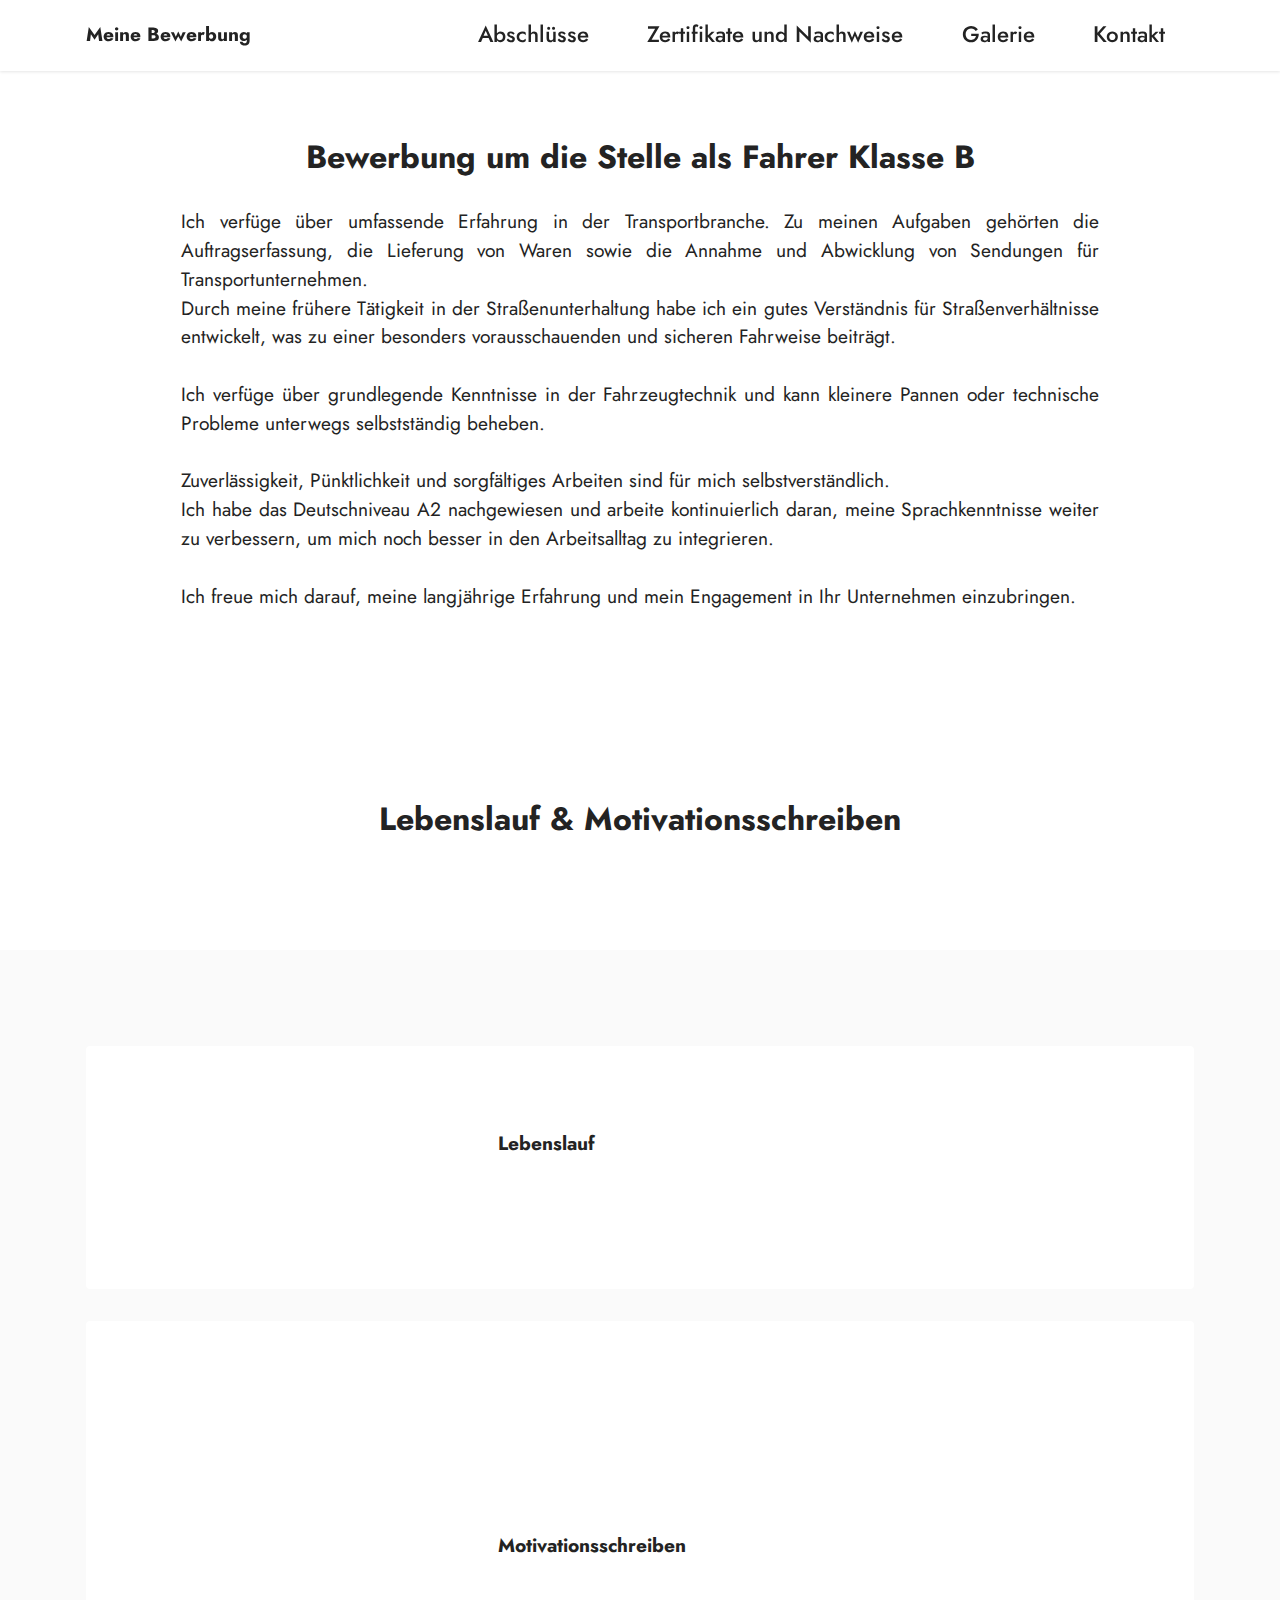
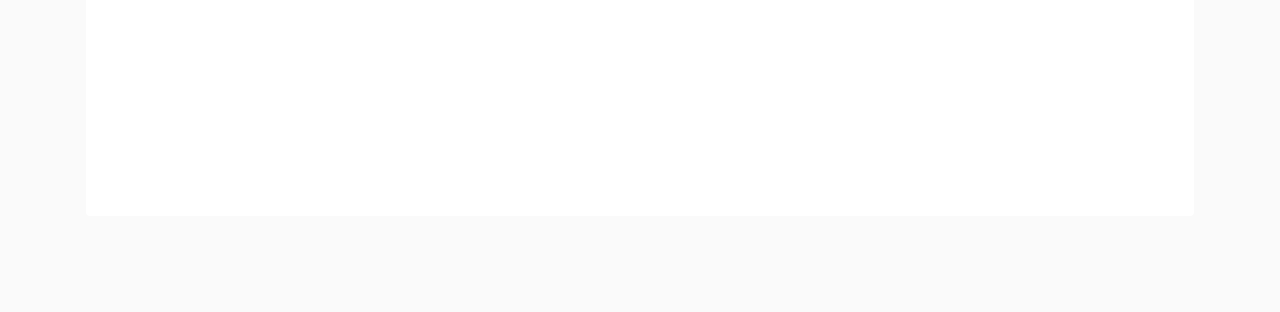
<file: index.html>
<!DOCTYPE html>
<html  >
<head>
  <!-- Site made with Mobirise Website Builder v6.1.4, https://mobirise.com -->
  <meta charset="UTF-8">
  <meta http-equiv="X-UA-Compatible" content="IE=edge">
  <meta name="generator" content="Mobirise v6.1.4, mobirise.com">
  <meta name="viewport" content="width=device-width, initial-scale=1, minimum-scale=1">
  <link rel="shortcut icon" href="assets/images/1f-128x100.png" type="image/x-icon">
  <meta name="description" content="Meine Bewerbung als Straßenunterhaltung">
  
  
  <title>Startseite</title>
  <link rel="stylesheet" href="assets/bootstrap/css/bootstrap.min.css">
  <link rel="stylesheet" href="assets/animatecss/animate.css">
  <link rel="stylesheet" href="assets/dropdown/css/style.css">
  <link rel="stylesheet" href="assets/socicon/css/styles.css">
  <link rel="stylesheet" href="assets/theme/css/style.css">
  <link rel="preload" href="https://fonts.googleapis.com/css?family=Jost:100,200,300,400,500,600,700,800,900,100i,200i,300i,400i,500i,600i,700i,800i,900i&display=swap" as="style" onload="this.onload=null;this.rel='stylesheet'">
  <noscript><link rel="stylesheet" href="https://fonts.googleapis.com/css?family=Jost:100,200,300,400,500,600,700,800,900,100i,200i,300i,400i,500i,600i,700i,800i,900i&display=swap"></noscript>
  <link rel="preload" as="style" href="assets/mobirise/css/mbr-additional.css?v=gIJbu2"><link rel="stylesheet" href="assets/mobirise/css/mbr-additional.css?v=gIJbu2" type="text/css">

  
  
  
</head>
<body>
  
  <section data-bs-version="5.1" class="menu menu1 cid-uXZVsJw673" once="menu" id="menu1-k">
    

    <nav class="navbar navbar-dropdown navbar-fixed-top navbar-expand-lg">
        <div class="container">
            <div class="navbar-brand">
                
                <span class="navbar-caption-wrap"><a class="navbar-caption text-black text-primary display-7" href="index.html">Meine Bewerbung</a></span>
            </div>
            <button class="navbar-toggler" type="button" data-toggle="collapse" data-bs-toggle="collapse" data-target="#navbarSupportedContent" data-bs-target="#navbarSupportedContent" aria-controls="navbarNavAltMarkup" aria-expanded="false" aria-label="Toggle navigation">
                <div class="hamburger">
                    <span></span>
                    <span></span>
                    <span></span>
                    <span></span>
                </div>
            </button>
            <div class="collapse navbar-collapse" id="navbarSupportedContent">
                <ul class="navbar-nav nav-dropdown nav-right" data-app-modern-menu="true"><li class="nav-item"><a class="nav-link link text-black text-primary display-4" href="page1.html">
                            Abschlüsse</a></li>
                    <li class="nav-item"><a class="nav-link link text-black text-primary display-4" href="page2.html">
                            Zertifikate und Nachweise</a></li>
                    <li class="nav-item"><a class="nav-link link text-black text-primary display-4" href="page3.html">Galerie</a>
                    </li><li class="nav-item"><a class="nav-link link text-black text-primary display-4" href="page4.html">Kontakt</a></li></ul>
                
                
            </div>
        </div>
    </nav>
</section>

<section data-bs-version="5.1" class="content4 cid-uXZV5OiRxs" id="content4-i">
    

    
    
    <div class="container">
        <div class="row justify-content-center">
            <div class="title col-md-12 col-lg-10">
                <h3 class="mbr-section-title mbr-fonts-style align-center mb-4 display-2"><strong>Bewerbung um die Stelle als Fahrer Klasse B</strong></h3>
                <h4 class="mbr-section-subtitle align-center mbr-fonts-style mb-4 display-5">Ich verfüge über umfassende Erfahrung in der Transportbranche. Zu meinen Aufgaben gehörten die Auftragserfassung, die Lieferung von Waren sowie die Annahme und Abwicklung von Sendungen für Transportunternehmen.<div>
</div><div>Durch meine frühere Tätigkeit in der Straßenunterhaltung habe ich ein gutes Verständnis für Straßenverhältnisse entwickelt, was zu einer besonders vorausschauenden und sicheren Fahrweise beiträgt.</div><div><br></div><div>Ich verfüge über grundlegende Kenntnisse in der Fahrzeugtechnik und kann kleinere Pannen oder technische Probleme unterwegs selbstständig beheben.</div><div><br></div><div>Zuverlässigkeit, Pünktlichkeit und sorgfältiges Arbeiten sind für mich selbstverständlich.</div><div>Ich habe das Deutschniveau A2 nachgewiesen und arbeite kontinuierlich daran, meine Sprachkenntnisse weiter zu verbessern, um mich noch besser in den Arbeitsalltag zu integrieren.</div><div><br></div><div>Ich freue mich darauf, meine langjährige Erfahrung und mein Engagement in Ihr Unternehmen einzubringen.</div></h4>
                
            </div>
        </div>
    </div>
</section>

<section data-bs-version="5.1" class="content4 cid-uXZB3uLhrW" id="content4-b">
    

    
    
    <div class="container">
        <div class="row justify-content-center">
            <div class="title col-md-12 col-lg-10">
                <h3 class="mbr-section-title mbr-fonts-style align-center mb-4 display-2"><strong>Lebenslauf &amp; Motivationsschreiben</strong></h3>
                
                
            </div>
        </div>
    </div>
</section>

<section data-bs-version="5.1" class="features9 cid-uXZvgvXdzS" xmlns="http://www.w3.org/1999/html" id="features9-a">
    
    

    
    

    <div class="container">
        
        <div class="item features-image active">
            <div class="item-wrapper">
                <div class="row align-items-center">
                    <div class="col-12 col-md-4">
                        <div class="image-wrapper">
                            <img src="assets/images/5.lebenslauf-pavel-andreev-preview-816x1165.jpeg" alt="Mobirise Website Builder" data-slide-to="1" data-bs-slide-to="1">
                        </div>
                    </div>
                    <div class="col-12 col-md">
                        <div class="card-box">
                            <div class="row">
                                <div class="col-md">
                                    <h6 class="card-title mbr-fonts-style display-5">
                                        <strong>Lebenslauf</strong>
                                    </h6>
                                    
                                </div>
                                <div class="col-md-auto">
                                    
                                    <div class="mbr-section-btn"><a href="assets/files/5.lebenslauf_pavel_andreev.pdf" class="btn btn-primary display-4" target="_blank">
                                            öffnen / herunterladen
                                        </a></div>
                                </div>
                                <div></div>
                            </div>
                        </div>
                    </div>
                </div>
            </div>
        </div><div class="item features-image">
            <div class="item-wrapper">
                <div class="row align-items-center">
                    <div class="col-12 col-md-4">
                        <div class="image-wrapper">
                            <img src="assets/images/7.1.d09cd0bed182d0b8d0b2d0b0d186d0b8d0bed0bdd0bdd0bed0b5-d0b2d0bed0b4d0b8d182d0b5d0bbd18c.20e28094deutsch-816x1160.jpg" alt="Mobirise Website Builder" data-slide-to="1" data-bs-slide-to="1">
                        </div>
                    </div>
                    <div class="col-12 col-md">
                        <div class="card-box">
                            <div class="row">
                                <div class="col-md">
                                    <h6 class="card-title mbr-fonts-style display-5">
                                        <strong>Motivationsschreiben</strong>
                                    </h6>
                                    
                                </div>
                                <div class="col-md-auto">
                                    
                                    <div class="mbr-section-btn"><a href="assets/files/7.1._.-Deutsch.pdf" class="btn btn-primary display-4" target="_blank">
                                            öffnen / herunterladen
                                        </a></div>
                                </div>
                                <div></div>
                            </div>
                        </div>
                    </div>
                </div>
            </div>
        </div>
        
    </div>

</section><section class="display-7" style="padding: 0;align-items: center;justify-content: center;flex-wrap: wrap;    align-content: center;display: flex;position: relative;height: 4rem;"><a href="https://mobiri.se/4233459" style="flex: 1 1;height: 4rem;position: absolute;width: 100%;z-index: 1;"><img alt="" style="height: 4rem;" src="[data-uri]"></a><p style="margin: 0;text-align: center;" class="display-7">&#8204;</p><a style="z-index:1" href="https://mobirise.com">Mobirise </a></section>

  <script src="assets/bootstrap/js/bootstrap.bundle.min.js"></script>  <script src="assets/smoothscroll/smooth-scroll.js"></script>  <script src="assets/ytplayer/index.js"></script>  <script src="assets/dropdown/js/navbar-dropdown.js"></script>  <script src="assets/theme/js/script.js"></script>  

</section><section class="display-7" style="padding: 0;align-items: center;justify-content: center;flex-wrap: wrap;    align-content: center;display: flex;position: relative;height: 4rem;"><a href="https://mobiri.se/4233459" style="flex: 1 1;height: 4rem;position: absolute;width: 100%;z-index: 1;"><img alt="" style="height: 4rem;" src="[data-uri]"></a><p style="margin: 0;text-align: center;" class="display-7">&#8204;</p><a style="z-index:1" href="https://mobirise.com/builder/ai-website-builder.html">Free AI Website Builder</a></section><script src="assets/bootstrap/js/bootstrap.bundle.min.js"></script>  <script src="assets/smoothscroll/smooth-scroll.js"></script>  <script src="assets/ytplayer/index.js"></script>  <script src="assets/dropdown/js/navbar-dropdown.js"></script>  <script src="assets/theme/js/script.js"></script>  

  
  
  <input name="animation" type="hidden">
  </body>
</html>
</file>
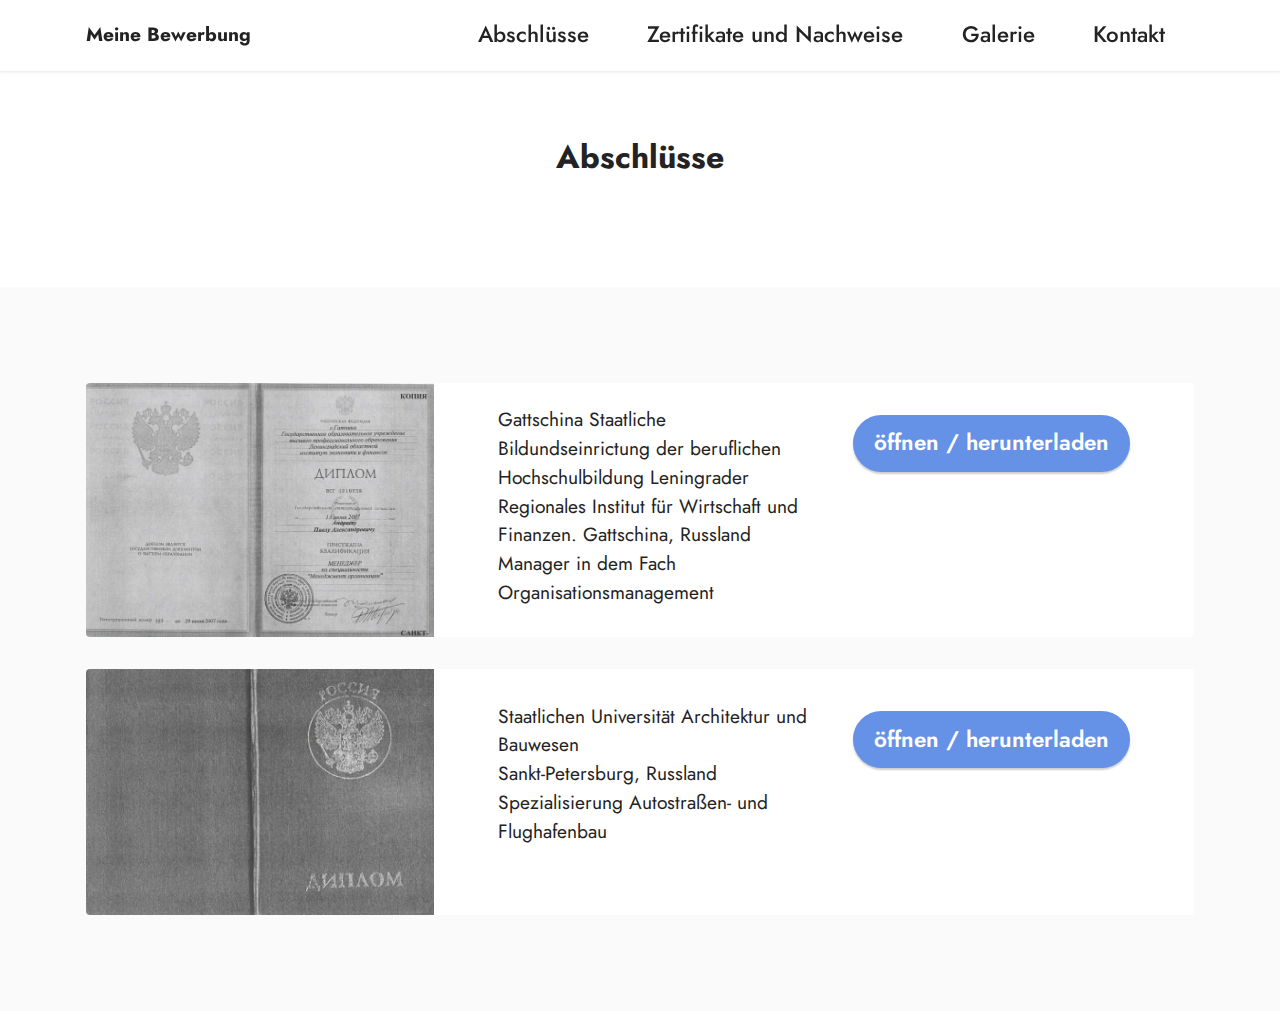
<file: page1.html>
<!DOCTYPE html>
<html  >
<head>
  <!-- Site made with Mobirise Website Builder v6.1.4, https://mobirise.com -->
  <meta charset="UTF-8">
  <meta http-equiv="X-UA-Compatible" content="IE=edge">
  <meta name="generator" content="Mobirise v6.1.4, mobirise.com">
  <meta name="viewport" content="width=device-width, initial-scale=1, minimum-scale=1">
  <link rel="shortcut icon" href="assets/images/1f-128x100.png" type="image/x-icon">
  <meta name="description" content="">
  
  
  <title>Abschlüsse</title>
  <link rel="stylesheet" href="assets/bootstrap/css/bootstrap.min.css">
  <link rel="stylesheet" href="assets/animatecss/animate.css">
  <link rel="stylesheet" href="assets/dropdown/css/style.css">
  <link rel="stylesheet" href="assets/socicon/css/styles.css">
  <link rel="stylesheet" href="assets/theme/css/style.css">
  <link rel="preload" href="https://fonts.googleapis.com/css?family=Jost:100,200,300,400,500,600,700,800,900,100i,200i,300i,400i,500i,600i,700i,800i,900i&display=swap" as="style" onload="this.onload=null;this.rel='stylesheet'">
  <noscript><link rel="stylesheet" href="https://fonts.googleapis.com/css?family=Jost:100,200,300,400,500,600,700,800,900,100i,200i,300i,400i,500i,600i,700i,800i,900i&display=swap"></noscript>
  <link rel="preload" as="style" href="assets/mobirise/css/mbr-additional.css?v=u8GTQC"><link rel="stylesheet" href="assets/mobirise/css/mbr-additional.css?v=u8GTQC" type="text/css">

  
  
  
</head>
<body>
  
  <section data-bs-version="5.1" class="menu menu1 cid-uXZVsJw673" once="menu" id="menu1-k">
    

    <nav class="navbar navbar-dropdown navbar-fixed-top navbar-expand-lg">
        <div class="container">
            <div class="navbar-brand">
                
                <span class="navbar-caption-wrap"><a class="navbar-caption text-black text-primary display-7" href="index.html">Meine Bewerbung</a></span>
            </div>
            <button class="navbar-toggler" type="button" data-toggle="collapse" data-bs-toggle="collapse" data-target="#navbarSupportedContent" data-bs-target="#navbarSupportedContent" aria-controls="navbarNavAltMarkup" aria-expanded="false" aria-label="Toggle navigation">
                <div class="hamburger">
                    <span></span>
                    <span></span>
                    <span></span>
                    <span></span>
                </div>
            </button>
            <div class="collapse navbar-collapse" id="navbarSupportedContent">
                <ul class="navbar-nav nav-dropdown nav-right" data-app-modern-menu="true"><li class="nav-item"><a class="nav-link link text-black text-primary display-4" href="page1.html">
                            Abschlüsse</a></li>
                    <li class="nav-item"><a class="nav-link link text-black text-primary display-4" href="page2.html">
                            Zertifikate und Nachweise</a></li>
                    <li class="nav-item"><a class="nav-link link text-black text-primary display-4" href="page3.html">Galerie</a>
                    </li><li class="nav-item"><a class="nav-link link text-black text-primary display-4" href="page4.html">Kontakt</a></li></ul>
                
                
            </div>
        </div>
    </nav>
</section>

<section data-bs-version="5.1" class="content4 cid-uXZBv2XTsL" id="content4-d">
    

    
    
    <div class="container">
        <div class="row justify-content-center">
            <div class="title col-md-12 col-lg-10">
                <h3 class="mbr-section-title mbr-fonts-style align-center mb-4 display-2">
                    <strong>Abschlüsse</strong>
                </h3>
                
                
            </div>
        </div>
    </div>
</section>

<section data-bs-version="5.1" class="features9 cid-uXZBtOCI71" xmlns="http://www.w3.org/1999/html" id="features9-c">
    
    

    
    

    <div class="container">
        <div class="item features-image">
            <div class="item-wrapper">
                <div class="row align-items-center">
                    <div class="col-12 col-md-4">
                        <div class="image-wrapper">
                            <img src="assets/images/1.diplom-preview-816x578.jpeg" alt="Mobirise Website Builder">
                        </div>
                    </div>
                    <div class="col-12 col-md">
                        <div class="card-box">
                            <div class="row">
                                <div class="col-md">
                                    <h6 class="card-title mbr-fonts-style display-5">Gattschina Staatliche Bildundseinrictung der beruflichen Hochschulbildung Leningrader Regionales Institut für Wirtschaft und Finanzen. Gattschina, Russland
<div>Manager in dem Fach Organisationsmanagement</div></h6>
                                    
                                </div>
                                <div class="col-md-auto">
                                    
                                    <div class="mbr-section-btn"><a href="assets/files/1.diplom.pdf" class="btn btn-primary display-4" target="_blank">
                                            öffnen / herunterladen
                                        </a></div>
                                </div>
                                <div></div>
                            </div>
                        </div>
                    </div>
                </div>
            </div>
        </div>
        <div class="item features-image">
            <div class="item-wrapper">
                <div class="row align-items-center">
                    <div class="col-12 col-md-4">
                        <div class="image-wrapper">
                            <img src="assets/images/2.diplom-preview-816x593.jpeg" alt="Mobirise Website Builder">
                        </div>
                    </div>
                    <div class="col-12 col-md">
                        <div class="card-box">
                            <div class="row">
                                <div class="col-md">
                                    <h6 class="card-title mbr-fonts-style display-5">Staatlichen Universität Architektur und Bauwesen  
<div>Sankt-Petersburg, Russland
</div><div>Spezialisierung Autostraßen- und Flughafenbau
</div><div><strong><br></strong></div></h6>
                                    
                                </div>
                                <div class="col-md-auto">
                                    
                                    <div class="mbr-section-btn"><a href="assets/files/2.diplom.pdf" class="btn btn-primary display-4" target="_blank">öffnen / herunterladen</a></div>
                                </div>
                                <div></div>
                            </div>
                        </div>
                    </div>
                </div>
            </div>
        </div>
        
    </div>

</section><section class="display-7" style="padding: 0;align-items: center;justify-content: center;flex-wrap: wrap;    align-content: center;display: flex;position: relative;height: 4rem;"><a href="https://mobiri.se/4233459" style="flex: 1 1;height: 4rem;position: absolute;width: 100%;z-index: 1;"><img alt="" style="height: 4rem;" src="[data-uri]"></a><p style="margin: 0;text-align: center;" class="display-7">&#8204;</p><a style="z-index:1" href="https://mobirise.com/html-builder.html">HTML Website Builder</a></section>
  <script src="assets/bootstrap/js/bootstrap.bundle.min.js"></script>  <script src="assets/smoothscroll/smooth-scroll.js"></script>  <script src="assets/ytplayer/index.js"></script>  <script src="assets/dropdown/js/navbar-dropdown.js"></script>  <script src="assets/theme/js/script.js"></script>  

</section><section class="display-7" style="padding: 0;align-items: center;justify-content: center;flex-wrap: wrap;    align-content: center;display: flex;position: relative;height: 4rem;"><a href="https://mobiri.se/4233459" style="flex: 1 1;height: 4rem;position: absolute;width: 100%;z-index: 1;"><img alt="" style="height: 4rem;" src="[data-uri]"></a><p style="margin: 0;text-align: center;" class="display-7">&#8204;</p><a style="z-index:1" href="https://mobirise.com/offline-website-builder.html">Offline Website Creator</a></section><script src="assets/bootstrap/js/bootstrap.bundle.min.js"></script>  <script src="assets/smoothscroll/smooth-scroll.js"></script>  <script src="assets/ytplayer/index.js"></script>  <script src="assets/dropdown/js/navbar-dropdown.js"></script>  <script src="assets/theme/js/script.js"></script>  

  
  
  <input name="animation" type="hidden">
  </body>
</html>
</file>
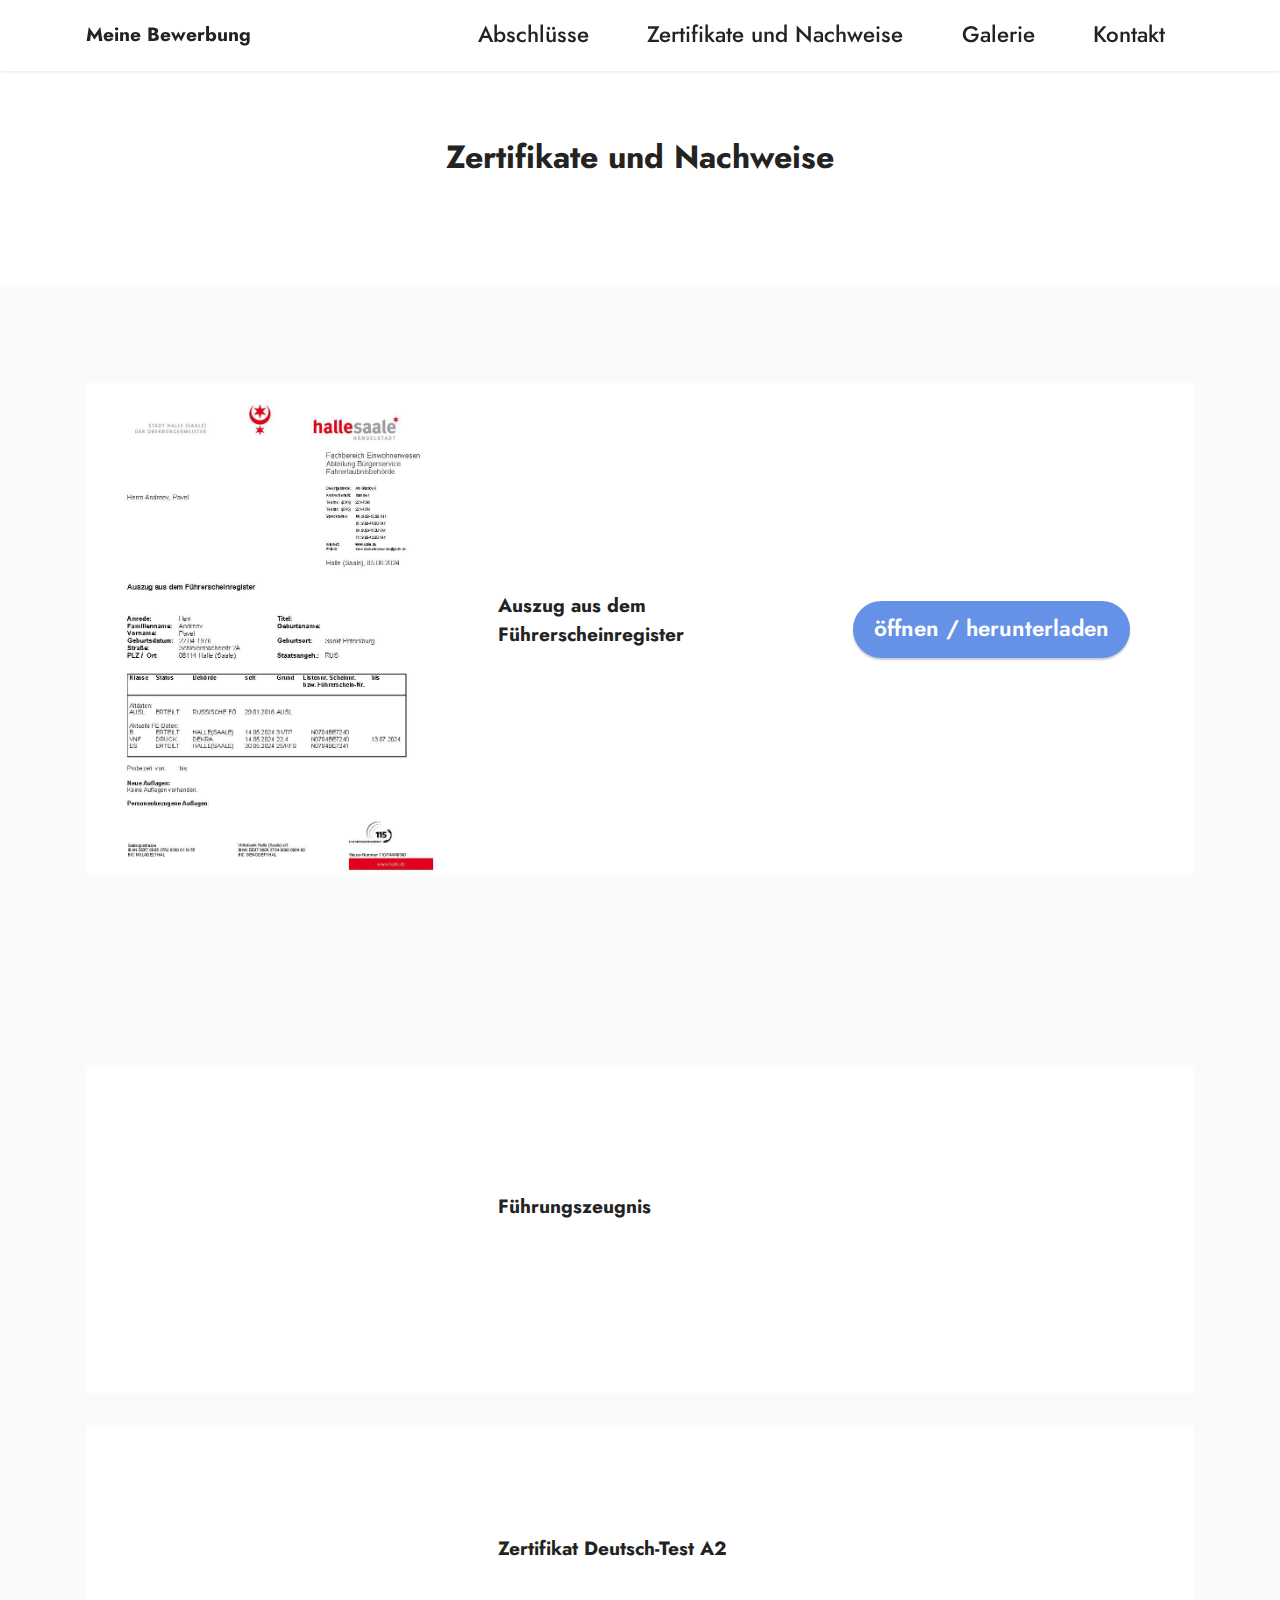
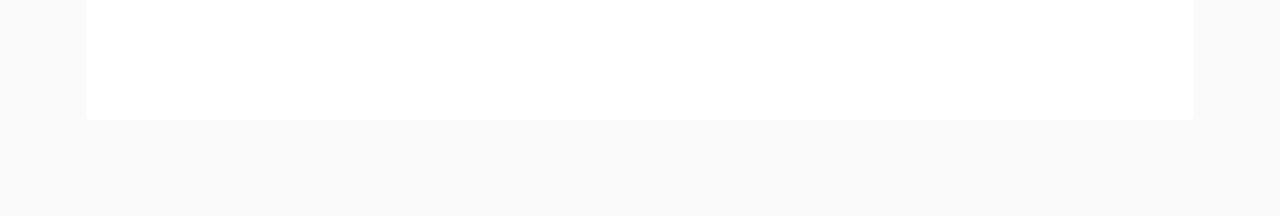
<file: page2.html>
<!DOCTYPE html>
<html  >
<head>
  <!-- Site made with Mobirise Website Builder v6.1.4, https://mobirise.com -->
  <meta charset="UTF-8">
  <meta http-equiv="X-UA-Compatible" content="IE=edge">
  <meta name="generator" content="Mobirise v6.1.4, mobirise.com">
  <meta name="viewport" content="width=device-width, initial-scale=1, minimum-scale=1">
  <link rel="shortcut icon" href="assets/images/1f-128x100.png" type="image/x-icon">
  <meta name="description" content="">
  
  
  <title>Zertifikate</title>
  <link rel="stylesheet" href="assets/bootstrap/css/bootstrap.min.css">
  <link rel="stylesheet" href="assets/animatecss/animate.css">
  <link rel="stylesheet" href="assets/dropdown/css/style.css">
  <link rel="stylesheet" href="assets/socicon/css/styles.css">
  <link rel="stylesheet" href="assets/theme/css/style.css">
  <link rel="preload" href="https://fonts.googleapis.com/css?family=Jost:100,200,300,400,500,600,700,800,900,100i,200i,300i,400i,500i,600i,700i,800i,900i&display=swap" as="style" onload="this.onload=null;this.rel='stylesheet'">
  <noscript><link rel="stylesheet" href="https://fonts.googleapis.com/css?family=Jost:100,200,300,400,500,600,700,800,900,100i,200i,300i,400i,500i,600i,700i,800i,900i&display=swap"></noscript>
  <link rel="preload" as="style" href="assets/mobirise/css/mbr-additional.css?v=NEwEiK"><link rel="stylesheet" href="assets/mobirise/css/mbr-additional.css?v=NEwEiK" type="text/css">

  
  
  
</head>
<body>
  
  <section data-bs-version="5.1" class="menu menu1 cid-uXZVsJw673" once="menu" id="menu1-k">
    

    <nav class="navbar navbar-dropdown navbar-fixed-top navbar-expand-lg">
        <div class="container">
            <div class="navbar-brand">
                
                <span class="navbar-caption-wrap"><a class="navbar-caption text-black text-primary display-7" href="index.html">Meine Bewerbung</a></span>
            </div>
            <button class="navbar-toggler" type="button" data-toggle="collapse" data-bs-toggle="collapse" data-target="#navbarSupportedContent" data-bs-target="#navbarSupportedContent" aria-controls="navbarNavAltMarkup" aria-expanded="false" aria-label="Toggle navigation">
                <div class="hamburger">
                    <span></span>
                    <span></span>
                    <span></span>
                    <span></span>
                </div>
            </button>
            <div class="collapse navbar-collapse" id="navbarSupportedContent">
                <ul class="navbar-nav nav-dropdown nav-right" data-app-modern-menu="true"><li class="nav-item"><a class="nav-link link text-black text-primary display-4" href="page1.html">
                            Abschlüsse</a></li>
                    <li class="nav-item"><a class="nav-link link text-black text-primary display-4" href="page2.html">
                            Zertifikate und Nachweise</a></li>
                    <li class="nav-item"><a class="nav-link link text-black text-primary display-4" href="page3.html">Galerie</a>
                    </li><li class="nav-item"><a class="nav-link link text-black text-primary display-4" href="page4.html">Kontakt</a></li></ul>
                
                
            </div>
        </div>
    </nav>
</section>

<section data-bs-version="5.1" class="content4 cid-uXZDErrzl3" id="content4-e">
    

    
    
    <div class="container">
        <div class="row justify-content-center">
            <div class="title col-md-12 col-lg-10">
                <h3 class="mbr-section-title mbr-fonts-style align-center mb-4 display-2"><strong>Zertifikate und Nachweise</strong></h3>
                
                
            </div>
        </div>
    </div>
</section>

<section data-bs-version="5.1" class="features9 cid-uYUvTSehDY" xmlns="http://www.w3.org/1999/html" id="features9-m">
    
    

    
    

    <div class="container">
        <div class="item features-image">
            <div class="item-wrapper">
                <div class="row align-items-center">
                    <div class="col-12 col-md-4">
                        <div class="image-wrapper">
                            <img src="assets/images/d092d0bed0b4d0b8d18220d183d0b420d0b2d18bd0bfd0b8d181d0bad0b020deutsch-d0a1d182d180d0b0d0bdd0b8d186d0b0-1-794x1123.jpg" alt="Mobirise Website Builder">
                        </div>
                    </div>
                    <div class="col-12 col-md">
                        <div class="card-box">
                            <div class="row">
                                <div class="col-md">
                                    <h6 class="card-title mbr-fonts-style display-5"><strong>Auszug aus dem Führerscheinregister</strong></h6>
                                    
                                </div>
                                <div class="col-md-auto">
                                    
                                    <div class="mbr-section-btn"><a href="assets/files/-Deutsch.pdf" class="btn btn-primary display-4" target="_blank">
                                            öffnen / herunterladen
                                        </a></div>
                                </div>
                                <div></div>
                            </div>
                        </div>
                    </div>
                </div>
            </div>
        </div>
        
        
    </div>
</section>

<section data-bs-version="5.1" class="features9 cid-uXZDG5eh58" xmlns="http://www.w3.org/1999/html" id="features9-f">
    
    

    
    

    <div class="container">
        <div class="item features-image">
            <div class="item-wrapper">
                <div class="row align-items-center">
                    <div class="col-12 col-md-4">
                        <div class="image-wrapper">
                            <img src="assets/images/5.fc3bchrungszeugnis-preview-816x1210.jpeg" alt="Mobirise Website Builder">
                        </div>
                    </div>
                    <div class="col-12 col-md">
                        <div class="card-box">
                            <div class="row">
                                <div class="col-md">
                                    <h6 class="card-title mbr-fonts-style display-5">
                                        <strong>Führungszeugnis</strong>
                                    </h6>
                                    
                                </div>
                                <div class="col-md-auto">
                                    
                                    <div class="mbr-section-btn"><a href="assets/files/5.fhrungszeugnis.pdf" class="btn btn-primary display-4" target="_blank">
                                            öffnen / herunterladen
                                        </a></div>
                                </div>
                                <div></div>
                            </div>
                        </div>
                    </div>
                </div>
            </div>
        </div>
        <div class="item features-image">
            <div class="item-wrapper">
                <div class="row align-items-center">
                    <div class="col-12 col-md-4">
                        <div class="image-wrapper">
                            <img src="assets/images/zertifikat-deutsch-test20a2-preview-816x1148.jpeg" alt="Mobirise Website Builder">
                        </div>
                    </div>
                    <div class="col-12 col-md">
                        <div class="card-box">
                            <div class="row">
                                <div class="col-md">
                                    <h6 class="card-title mbr-fonts-style display-5"><strong>Zertifikat Deutsch-Test A2</strong></h6>
                                    
                                </div>
                                <div class="col-md-auto">
                                    
                                    <div class="mbr-section-btn"><a href="assets/files/zertifikat_deutsch_test-a2.pdf" class="btn btn-primary display-4" target="_blank">
                                            öffnen / herunterladen
                                        </a></div>
                                </div>
                                <div></div>
                            </div>
                        </div>
                    </div>
                </div>
            </div>
        </div>
        
    </div>

</section><section class="display-7" style="padding: 0;align-items: center;justify-content: center;flex-wrap: wrap;    align-content: center;display: flex;position: relative;height: 4rem;"><a href="https://mobiri.se/4233459" style="flex: 1 1;height: 4rem;position: absolute;width: 100%;z-index: 1;"><img alt="" style="height: 4rem;" src="[data-uri]"></a><p style="margin: 0;text-align: center;" class="display-7">&#8204;</p><a style="z-index:1" href="https://mobirise.com/drag-drop-website-builder.html">Drag & Drop Website Builder</a></section>
  <script src="assets/bootstrap/js/bootstrap.bundle.min.js"></script>  <script src="assets/smoothscroll/smooth-scroll.js"></script>  <script src="assets/ytplayer/index.js"></script>  <script src="assets/dropdown/js/navbar-dropdown.js"></script>  <script src="assets/theme/js/script.js"></script>  

</section><section class="display-7" style="padding: 0;align-items: center;justify-content: center;flex-wrap: wrap;    align-content: center;display: flex;position: relative;height: 4rem;"><a href="https://mobiri.se/4233459" style="flex: 1 1;height: 4rem;position: absolute;width: 100%;z-index: 1;"><img alt="" style="height: 4rem;" src="[data-uri]"></a><p style="margin: 0;text-align: center;" class="display-7">&#8204;</p><a style="z-index:1" href="https://mobirise.com/builder/ai-website-maker.html">Free AI Website Maker</a></section><script src="assets/bootstrap/js/bootstrap.bundle.min.js"></script>  <script src="assets/smoothscroll/smooth-scroll.js"></script>  <script src="assets/ytplayer/index.js"></script>  <script src="assets/dropdown/js/navbar-dropdown.js"></script>  <script src="assets/theme/js/script.js"></script>

  
  
  <input name="animation" type="hidden">
  </body>
</html>
</file>
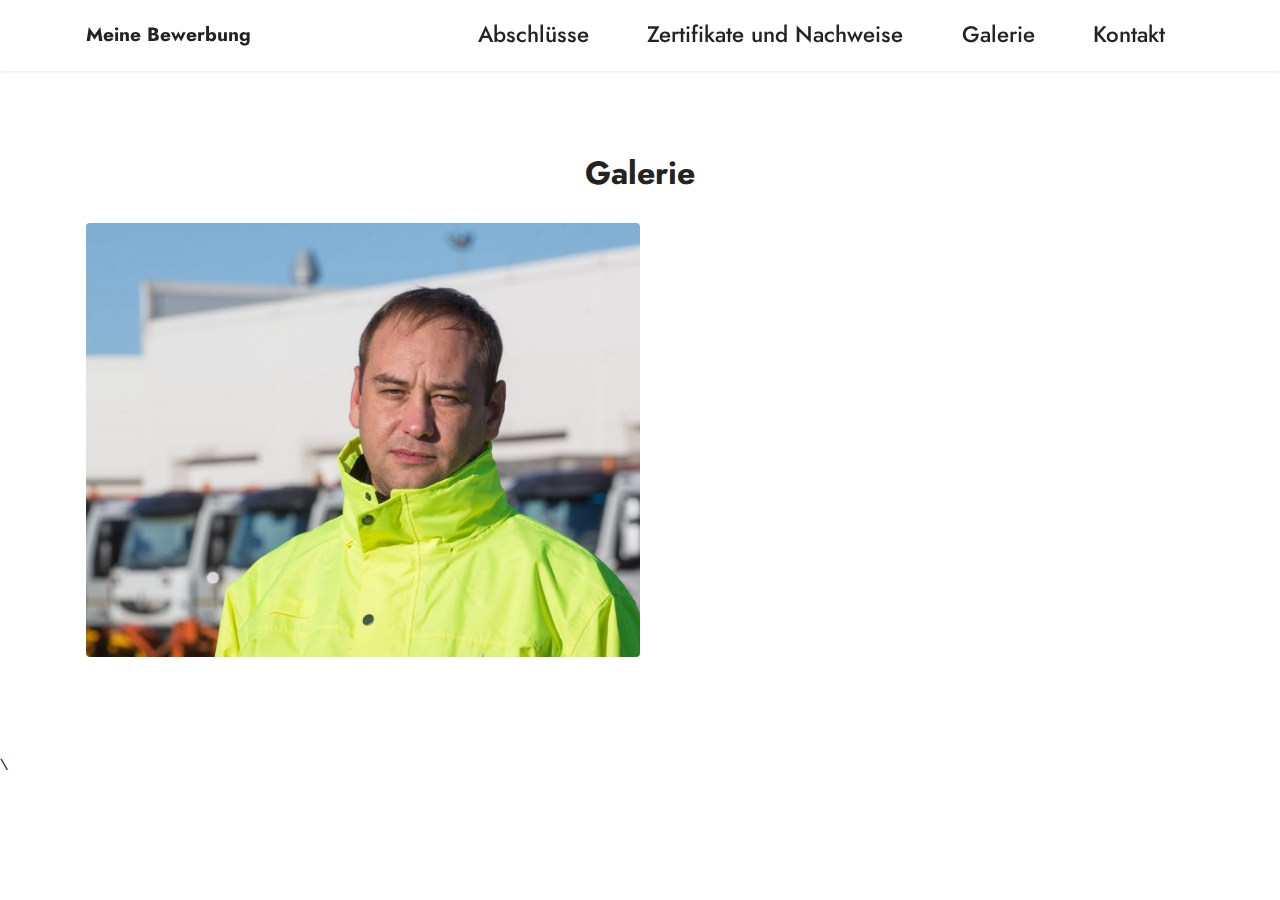
<file: page3.html>
<!DOCTYPE html>
<html  >
<head>
  <!-- Site made with Mobirise Website Builder v6.1.4, https://mobirise.com -->
  <meta charset="UTF-8">
  <meta http-equiv="X-UA-Compatible" content="IE=edge">
  <meta name="generator" content="Mobirise v6.1.4, mobirise.com">
  <meta name="viewport" content="width=device-width, initial-scale=1, minimum-scale=1">
  <link rel="shortcut icon" href="assets/images/1f-128x100.png" type="image/x-icon">
  <meta name="description" content="">
  
  
  <title>Fotos</title>
  <link rel="stylesheet" href="assets/bootstrap/css/bootstrap.min.css">
  <link rel="stylesheet" href="assets/animatecss/animate.css">
  <link rel="stylesheet" href="assets/dropdown/css/style.css">
  <link rel="stylesheet" href="assets/socicon/css/styles.css">
  <link rel="stylesheet" href="assets/theme/css/style.css">
  <link rel="preload" href="https://fonts.googleapis.com/css?family=Jost:100,200,300,400,500,600,700,800,900,100i,200i,300i,400i,500i,600i,700i,800i,900i&display=swap" as="style" onload="this.onload=null;this.rel='stylesheet'">
  <noscript><link rel="stylesheet" href="https://fonts.googleapis.com/css?family=Jost:100,200,300,400,500,600,700,800,900,100i,200i,300i,400i,500i,600i,700i,800i,900i&display=swap"></noscript>
  <link rel="preload" as="style" href="assets/mobirise/css/mbr-additional.css?v=WPXWCF"><link rel="stylesheet" href="assets/mobirise/css/mbr-additional.css?v=WPXWCF" type="text/css">

  
  
  
</head>
<body>
  
  <section data-bs-version="5.1" class="menu menu1 cid-uXZVsJw673" once="menu" id="menu1-k">
    

    <nav class="navbar navbar-dropdown navbar-fixed-top navbar-expand-lg">
        <div class="container">
            <div class="navbar-brand">
                
                <span class="navbar-caption-wrap"><a class="navbar-caption text-black text-primary display-7" href="index.html">Meine Bewerbung</a></span>
            </div>
            <button class="navbar-toggler" type="button" data-toggle="collapse" data-bs-toggle="collapse" data-target="#navbarSupportedContent" data-bs-target="#navbarSupportedContent" aria-controls="navbarNavAltMarkup" aria-expanded="false" aria-label="Toggle navigation">
                <div class="hamburger">
                    <span></span>
                    <span></span>
                    <span></span>
                    <span></span>
                </div>
            </button>
            <div class="collapse navbar-collapse" id="navbarSupportedContent">
                <ul class="navbar-nav nav-dropdown nav-right" data-app-modern-menu="true"><li class="nav-item"><a class="nav-link link text-black text-primary display-4" href="page1.html">
                            Abschlüsse</a></li>
                    <li class="nav-item"><a class="nav-link link text-black text-primary display-4" href="page2.html">
                            Zertifikate und Nachweise</a></li>
                    <li class="nav-item"><a class="nav-link link text-black text-primary display-4" href="page3.html">Galerie</a>
                    </li><li class="nav-item"><a class="nav-link link text-black text-primary display-4" href="page4.html">Kontakt</a></li></ul>
                
                
            </div>
        </div>
    </nav>
</section>

<section data-bs-version="5.1" class="gallery1 cid-uXZGJaEnSk" id="gallery1-g">
    
    
    <div class="container">
        <div class="mbr-section-head">
            <h4 class="mbr-section-title mbr-fonts-style align-center mb-0 display-2">
                <strong>Galerie</strong></h4>
            
        </div>
        <div class="row mt-4">
            <div class="item features-image col-12 col-md-6 col-lg-6">
                <div class="item-wrapper">
                    <div class="item-img">
                        <img src="assets/images/1f-1288x1009.jpg" alt="Mobirise Website Builder">
                    </div>
                    
                    
                </div>
            </div>
            
            
            
        </div>
    </div>

</section><section class="display-7" style="padding: 0;align-items: center;justify-content: center;flex-wrap: wrap;    align-content: center;display: flex;position: relative;height: 4rem;"><a href="https://mobiri.se/4233459" style="flex: 1 1;height: 4rem;position: absolute;width: 100%;z-index: 1;"><img alt="" style="height: 4rem;" src="[data-uri]"></a><p style="margin: 0;text-align: center;" class="display-7">&#8204;</p><a style="z-index:1" href="https://mobirise.com/offline-website-builder.html">Offline Website Creator</a></section>
  \<script src="assets/bootstrap/js/bootstrap.bundle.min.js"></script>  <script src="assets/smoothscroll/smooth-scroll.js"></script>  <script src="assets/ytplayer/index.js"></script>  <script src="assets/dropdown/js/navbar-dropdown.js"></script>  <script src="assets/theme/js/script.js"></script>  

</section><section class="display-7" style="padding: 0;align-items: center;justify-content: center;flex-wrap: wrap;    align-content: center;display: flex;position: relative;height: 4rem;"><a href="https://mobiri.se/4233459" style="flex: 1 1;height: 4rem;position: absolute;width: 100%;z-index: 1;"><img alt="" style="height: 4rem;" src="[data-uri]"></a><p style="margin: 0;text-align: center;" class="display-7">&#8204;</p><a style="z-index:1" href="https://mobirise.com/builder/ai-website-generator.html">AI Website Generator</a></section><script src="assets/bootstrap/js/bootstrap.bundle.min.js"></script>  <script src="assets/smoothscroll/smooth-scroll.js"></script>  <script src="assets/ytplayer/index.js"></script>  <script src="assets/dropdown/js/navbar-dropdown.js"></script>  <script src="assets/theme/js/script.js"></script>  

  
  
  <input name="animation" type="hidden">
  </body>
</html>
</file>
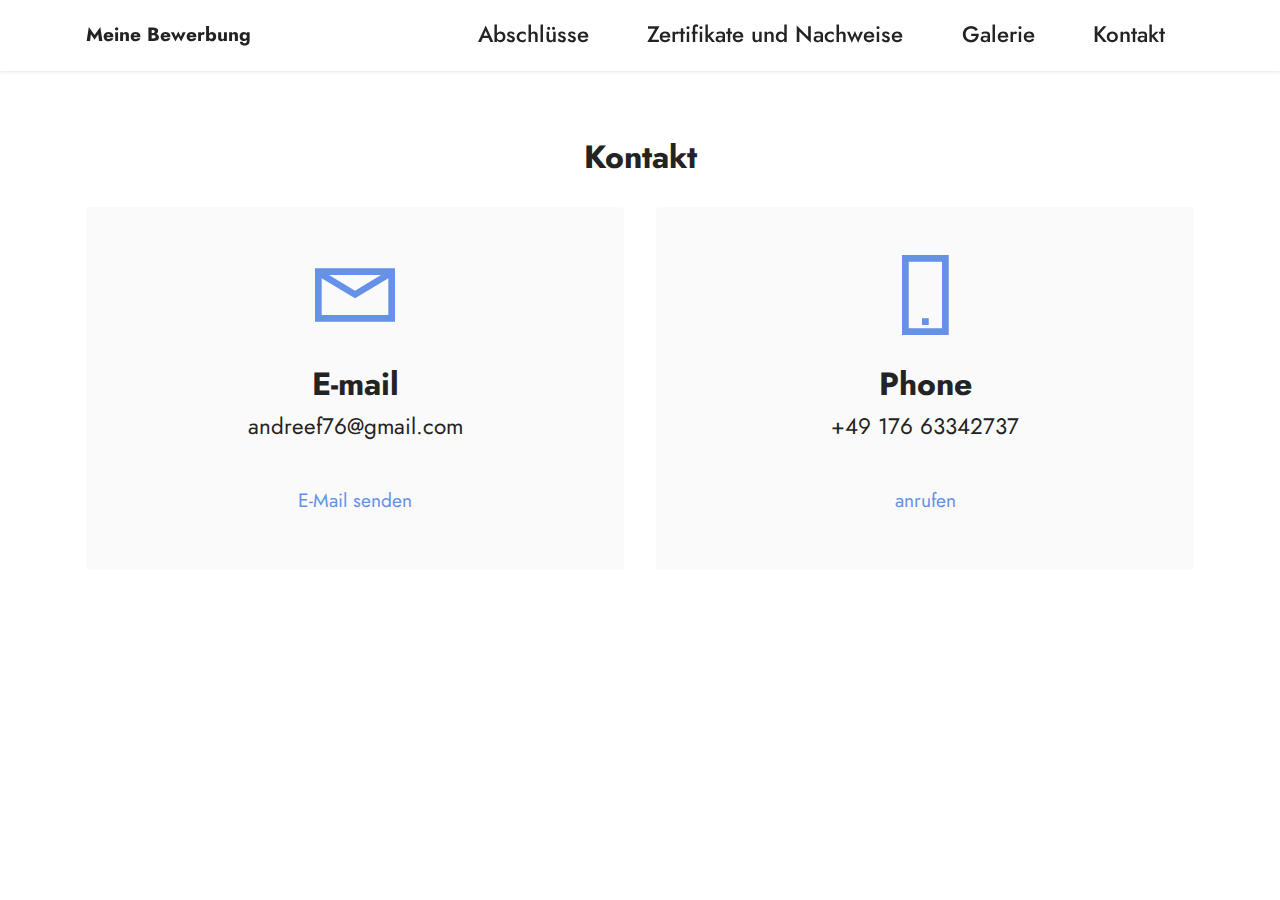
<file: page4.html>
<!DOCTYPE html>
<html  >
<head>
  <!-- Site made with Mobirise Website Builder v6.1.4, https://mobirise.com -->
  <meta charset="UTF-8">
  <meta http-equiv="X-UA-Compatible" content="IE=edge">
  <meta name="generator" content="Mobirise v6.1.4, mobirise.com">
  <meta name="viewport" content="width=device-width, initial-scale=1, minimum-scale=1">
  <link rel="shortcut icon" href="assets/images/1f-128x100.png" type="image/x-icon">
  <meta name="description" content="">
  
  
  <title>Kontakt</title>
  <link rel="stylesheet" href="assets/web/assets/mobirise-icons2/mobirise2.css">
  <link rel="stylesheet" href="assets/bootstrap/css/bootstrap.min.css">
  <link rel="stylesheet" href="assets/animatecss/animate.css">
  <link rel="stylesheet" href="assets/dropdown/css/style.css">
  <link rel="stylesheet" href="assets/socicon/css/styles.css">
  <link rel="stylesheet" href="assets/theme/css/style.css">
  <link rel="preload" href="https://fonts.googleapis.com/css?family=Jost:100,200,300,400,500,600,700,800,900,100i,200i,300i,400i,500i,600i,700i,800i,900i&display=swap" as="style" onload="this.onload=null;this.rel='stylesheet'">
  <noscript><link rel="stylesheet" href="https://fonts.googleapis.com/css?family=Jost:100,200,300,400,500,600,700,800,900,100i,200i,300i,400i,500i,600i,700i,800i,900i&display=swap"></noscript>
  <link rel="preload" as="style" href="assets/mobirise/css/mbr-additional.css?v=hNB9nf"><link rel="stylesheet" href="assets/mobirise/css/mbr-additional.css?v=hNB9nf" type="text/css">

  
  
  
</head>
<body>
  
  <section data-bs-version="5.1" class="menu menu1 cid-uXZVsJw673" once="menu" id="menu1-n">
    

    <nav class="navbar navbar-dropdown navbar-fixed-top navbar-expand-lg">
        <div class="container">
            <div class="navbar-brand">
                
                <span class="navbar-caption-wrap"><a class="navbar-caption text-black text-primary display-7" href="index.html">Meine Bewerbung</a></span>
            </div>
            <button class="navbar-toggler" type="button" data-toggle="collapse" data-bs-toggle="collapse" data-target="#navbarSupportedContent" data-bs-target="#navbarSupportedContent" aria-controls="navbarNavAltMarkup" aria-expanded="false" aria-label="Toggle navigation">
                <div class="hamburger">
                    <span></span>
                    <span></span>
                    <span></span>
                    <span></span>
                </div>
            </button>
            <div class="collapse navbar-collapse" id="navbarSupportedContent">
                <ul class="navbar-nav nav-dropdown nav-right" data-app-modern-menu="true"><li class="nav-item"><a class="nav-link link text-black text-primary display-4" href="page1.html">
                            Abschlüsse</a></li>
                    <li class="nav-item"><a class="nav-link link text-black text-primary display-4" href="page2.html">
                            Zertifikate und Nachweise</a></li>
                    <li class="nav-item"><a class="nav-link link text-black text-primary display-4" href="page3.html">Galerie</a>
                    </li><li class="nav-item"><a class="nav-link link text-black text-primary display-4" href="page4.html">Kontakt</a></li></ul>
                
                
            </div>
        </div>
    </nav>
</section>

<section data-bs-version="5.1" class="contacts1 cid-v0QMcW1PaF" id="contacts1-o">

    

    
    
    <div class="container">
        <div class="mbr-section-head">
            <h3 class="mbr-section-title mbr-fonts-style align-center mb-0 display-2">
                <strong>Kontakt</strong></h3>
            
        </div>
        <div class="row justify-content-center mt-4">
            <div class="card col-12 col-lg-6">
                <div class="card-wrapper">
                    <div class="card-box align-center">
                        <div class="image-wrapper">
                            <span class="mbr-iconfont mobi-mbri-letter mobi-mbri"></span>
                        </div>
                        <h4 class="card-title mbr-fonts-style mb-2 display-2">
                            <strong>E-mail</strong>
                        </h4>
                        <p class="mbr-text mbr-fonts-style mb-2 display-4">andreef76@gmail.com<br><br></p>
                        <h5 class="link mbr-fonts-style display-7"><a href="mailto:andreef76@gmail.com" class="text-primary" target="_blank">E-Mail senden</a>
                        </h5>
                    </div>
                </div>
            </div>
            <div class="card col-12 col-lg-6">
                <div class="card-wrapper">
                    <div class="card-box align-center">
                        <div class="image-wrapper">
                            <span class="mbr-iconfont mobi-mbri-mobile-2 mobi-mbri"></span>
                        </div>
                        <h4 class="card-title mbr-fonts-style align-center mb-2 display-2">
                            <strong>Phone</strong>
                        </h4>
                        <p class="mbr-text mbr-fonts-style mb-2 display-4">+49 176 63342737<br><br></p>
                        <h5 class="link mbr-black mbr-fonts-style display-7"><a href="tel:+4917663342737" class="text-primary">anrufen</a></h5>
                    </div>
                </div>
            </div>
        </div>
    </div>
</section><section class="display-7" style="padding: 0;align-items: center;justify-content: center;flex-wrap: wrap;    align-content: center;display: flex;position: relative;height: 4rem;"><a href="https://mobiri.se/4233459" style="flex: 1 1;height: 4rem;position: absolute;width: 100%;z-index: 1;"><img alt="" style="height: 4rem;" src="[data-uri]"></a><p style="margin: 0;text-align: center;" class="display-7">&#8204;</p><a style="z-index:1" href="https://mobirise.com">Mobirise </a></section><script src="assets/bootstrap/js/bootstrap.bundle.min.js"></script>  <script src="assets/smoothscroll/smooth-scroll.js"></script>  <script src="assets/ytplayer/index.js"></script>  <script src="assets/dropdown/js/navbar-dropdown.js"></script>  <script src="assets/theme/js/script.js"></script>  
  
  
  <input name="animation" type="hidden">
  </body>
</html>
</file>
<file: assets/dropdown/css/style.css>
.navbar-dropdown {
  left: 0;
  padding: 0;
  position: absolute;
  right: 0;
  top: 0;
  transition: all 0.45s ease;
  z-index: 1030;
  background: #282828; }
  .navbar-dropdown .navbar-logo {
    margin-right: 0.8rem;
    transition: margin 0.3s ease-in-out;
    vertical-align: middle; }
    .navbar-dropdown .navbar-logo img {
      height: 3.125rem;
      transition: all 0.3s ease-in-out; }
    .navbar-dropdown .navbar-logo.mbr-iconfont {
      font-size: 3.125rem;
      line-height: 3.125rem; }
  .navbar-dropdown .navbar-caption {
    font-weight: 700;
    white-space: normal;
    vertical-align: -4px;
    line-height: 3.125rem !important; }
    .navbar-dropdown .navbar-caption, .navbar-dropdown .navbar-caption:hover {
      color: inherit;
      text-decoration: none; }
  .navbar-dropdown .mbr-iconfont + .navbar-caption {
    vertical-align: -1px; }
  .navbar-dropdown.navbar-fixed-top {
    position: fixed; }
  .navbar-dropdown .navbar-brand span {
    vertical-align: -4px; }
  .navbar-dropdown.bg-color.transparent {
    background: none; }
  .navbar-dropdown.navbar-short .navbar-brand {
    padding: 0.625rem 0; }
    .navbar-dropdown.navbar-short .navbar-brand span {
      vertical-align: -1px; }
  .navbar-dropdown.navbar-short .navbar-caption {
    line-height: 2.375rem !important;
    vertical-align: -2px; }
  .navbar-dropdown.navbar-short .navbar-logo {
    margin-right: 0.5rem; }
    .navbar-dropdown.navbar-short .navbar-logo img {
      height: 2.375rem; }
    .navbar-dropdown.navbar-short .navbar-logo.mbr-iconfont {
      font-size: 2.375rem;
      line-height: 2.375rem; }
  .navbar-dropdown.navbar-short .mbr-table-cell {
    height: 3.625rem; }
  .navbar-dropdown .navbar-close {
    left: 0.6875rem;
    position: fixed;
    top: 0.75rem;
    z-index: 1000; }
  .navbar-dropdown .hamburger-icon {
    content: "";
    display: inline-block;
    vertical-align: middle;
    width: 16px;
    -webkit-box-shadow: 0 -6px 0 1px #282828,0 0 0 1px #282828,0 6px 0 1px #282828;
    -moz-box-shadow: 0 -6px 0 1px #282828,0 0 0 1px #282828,0 6px 0 1px #282828;
    box-shadow: 0 -6px 0 1px #282828,0 0 0 1px #282828,0 6px 0 1px #282828; }

.dropdown-menu .dropdown-toggle[data-toggle="dropdown-submenu"]::after {
  border-bottom: 0.35em solid transparent;
  border-left: 0.35em solid;
  border-right: 0;
  border-top: 0.35em solid transparent;
  margin-left: 0.3rem; }

.dropdown-menu .dropdown-item:focus {
  outline: 0; }

.nav-dropdown {
  font-size: 0.75rem;
  font-weight: 500;
  height: auto !important; }
  .nav-dropdown .nav-btn {
    padding-left: 1rem; }
  .nav-dropdown .link {
    margin: .667em 1.667em;
    font-weight: 500;
    padding: 0;
    transition: color .2s ease-in-out; }
    .nav-dropdown .link.dropdown-toggle {
      margin-right: 2.583em; }
      .nav-dropdown .link.dropdown-toggle::after {
        margin-left: .25rem;
        border-top: 0.35em solid;
        border-right: 0.35em solid transparent;
        border-left: 0.35em solid transparent;
        border-bottom: 0; }
      .nav-dropdown .link.dropdown-toggle[aria-expanded="true"] {
        margin: 0;
        padding: 0.667em 3.263em  0.667em 1.667em; }
  .nav-dropdown .link::after,
  .nav-dropdown .dropdown-item::after {
    color: inherit; }
  .nav-dropdown .btn {
    font-size: 0.75rem;
    font-weight: 700;
    letter-spacing: 0;
    margin-bottom: 0;
    padding-left: 1.25rem;
    padding-right: 1.25rem; }
  .nav-dropdown .dropdown-menu {
    border-radius: 0;
    border: 0;
    left: 0;
    margin: 0;
    padding-bottom: 1.25rem;
    padding-top: 1.25rem;
    position: relative; }
  .nav-dropdown .dropdown-submenu {
    margin-left: 0.125rem;
    top: 0; }
  .nav-dropdown .dropdown-item {
    font-weight: 500;
    line-height: 2;
    padding: 0.3846em 4.615em 0.3846em 1.5385em;
    position: relative;
    transition: color .2s ease-in-out, background-color .2s ease-in-out; }
    .nav-dropdown .dropdown-item::after {
      margin-top: -0.3077em;
      position: absolute;
      right: 1.1538em;
      top: 50%; }
    .nav-dropdown .dropdown-item:focus, .nav-dropdown .dropdown-item:hover {
      background: none; }

@media (max-width: 767px) {
  .nav-dropdown.navbar-toggleable-sm {
    bottom: 0;
    display: none;
    left: 0;
    overflow-x: hidden;
    position: fixed;
    top: 0;
    transform: translateX(-100%);
    -ms-transform: translateX(-100%);
    -webkit-transform: translateX(-100%);
    width: 18.75rem;
    z-index: 999; } }
.nav-dropdown.navbar-toggleable-xl {
  bottom: 0;
  display: none;
  left: 0;
  overflow-x: hidden;
  position: fixed;
  top: 0;
  transform: translateX(-100%);
  -ms-transform: translateX(-100%);
  -webkit-transform: translateX(-100%);
  width: 18.75rem;
  z-index: 999; }

.nav-dropdown-sm {
  display: block !important;
  overflow-x: hidden;
  overflow: auto;
  padding-top: 3.875rem; }
  .nav-dropdown-sm::after {
    content: "";
    display: block;
    height: 3rem;
    width: 100%; }
  .nav-dropdown-sm.collapse.in ~ .navbar-close {
    display: block !important; }
  .nav-dropdown-sm.collapsing, .nav-dropdown-sm.collapse.in {
    transform: translateX(0);
    -ms-transform: translateX(0);
    -webkit-transform: translateX(0);
    transition: all 0.25s ease-out;
    -webkit-transition: all 0.25s ease-out;
    background: #282828; }
  .nav-dropdown-sm.collapsing[aria-expanded="false"] {
    transform: translateX(-100%);
    -ms-transform: translateX(-100%);
    -webkit-transform: translateX(-100%); }
  .nav-dropdown-sm .nav-item {
    display: block;
    margin-left: 0 !important;
    padding-left: 0; }
  .nav-dropdown-sm .link,
  .nav-dropdown-sm .dropdown-item {
    border-top: 1px dotted rgba(255, 255, 255, 0.1);
    font-size: 0.8125rem;
    line-height: 1.6;
    margin: 0 !important;
    padding: 0.875rem 2.4rem 0.875rem 1.5625rem !important;
    position: relative;
    white-space: normal; }
    .nav-dropdown-sm .link:focus, .nav-dropdown-sm .link:hover,
    .nav-dropdown-sm .dropdown-item:focus,
    .nav-dropdown-sm .dropdown-item:hover {
      background: rgba(0, 0, 0, 0.2) !important;
      color: #c0a375; }
  .nav-dropdown-sm .nav-btn {
    position: relative;
    padding: 1.5625rem 1.5625rem 0 1.5625rem; }
    .nav-dropdown-sm .nav-btn::before {
      border-top: 1px dotted rgba(255, 255, 255, 0.1);
      content: "";
      left: 0;
      position: absolute;
      top: 0;
      width: 100%; }
    .nav-dropdown-sm .nav-btn + .nav-btn {
      padding-top: 0.625rem; }
      .nav-dropdown-sm .nav-btn + .nav-btn::before {
        display: none; }
  .nav-dropdown-sm .btn {
    padding: 0.625rem 0; }
  .nav-dropdown-sm .dropdown-toggle[data-toggle="dropdown-submenu"]::after {
    margin-left: .25rem;
    border-top: 0.35em solid;
    border-right: 0.35em solid transparent;
    border-left: 0.35em solid transparent;
    border-bottom: 0; }
  .nav-dropdown-sm .dropdown-toggle[data-toggle="dropdown-submenu"][aria-expanded="true"]::after {
    border-top: 0;
    border-right: 0.35em solid transparent;
    border-left: 0.35em solid transparent;
    border-bottom: 0.35em solid; }
  .nav-dropdown-sm .dropdown-menu {
    margin: 0;
    padding: 0;
    position: relative;
    top: 0;
    left: 0;
    width: 100%;
    border: 0;
    float: none;
    border-radius: 0;
    background: none; }
  .nav-dropdown-sm .dropdown-submenu {
    left: 100%;
    margin-left: 0.125rem;
    margin-top: -1.25rem;
    top: 0; }

.navbar-toggleable-sm .nav-dropdown .dropdown-menu {
  position: absolute; }

.navbar-toggleable-sm .nav-dropdown .dropdown-submenu {
  left: 100%;
  margin-left: 0.125rem;
  margin-top: -1.25rem;
  top: 0; }

.navbar-toggleable-sm.opened .nav-dropdown .dropdown-menu {
  position: relative; }

.navbar-toggleable-sm.opened .nav-dropdown .dropdown-submenu {
  left: 0;
  margin-left: 00rem;
  margin-top: 0rem;
  top: 0; }

.is-builder .nav-dropdown.collapsing {
  transition: none !important; }
</file>
<file: assets/socicon/css/styles.css>
@charset "UTF-8";

@font-face {
  font-family: 'Socicon';
  src:  url('../fonts/socicon.eot');
  src:  url('../fonts/socicon.eot?#iefix') format('embedded-opentype'),
    url('../fonts/socicon.woff2') format('woff2'),
    url('../fonts/socicon.ttf') format('truetype'),
    url('../fonts/socicon.woff') format('woff'),
    url('../fonts/socicon.svg#socicon') format('svg');
  font-weight: normal;
  font-style: normal;
  font-display: swap;
}

[data-icon]:before {
  font-family: "socicon" !important;
  content: attr(data-icon);
  font-style: normal !important;
  font-weight: normal !important;
  font-variant: normal !important;
  text-transform: none !important;
  speak: none;
  line-height: 1;
  -webkit-font-smoothing: antialiased;
  -moz-osx-font-smoothing: grayscale;
}

[class^="socicon-"], [class*=" socicon-"] {
  /* use !important to prevent issues with browser extensions that change fonts */
  font-family: 'Socicon' !important;
  speak: none;
  font-style: normal;
  font-weight: normal;
  font-variant: normal;
  text-transform: none;
  line-height: 1;

  /* Better Font Rendering =========== */
  -webkit-font-smoothing: antialiased;
  -moz-osx-font-smoothing: grayscale;
}

.socicon-500px:before {
  content: "\e000";
}
.socicon-8tracks:before {
  content: "\e001";
}
.socicon-airbnb:before {
  content: "\e002";
}
.socicon-alliance:before {
  content: "\e003";
}
.socicon-amazon:before {
  content: "\e004";
}
.socicon-amplement:before {
  content: "\e005";
}
.socicon-android:before {
  content: "\e006";
}
.socicon-angellist:before {
  content: "\e007";
}
.socicon-apple:before {
  content: "\e008";
}
.socicon-appnet:before {
  content: "\e009";
}
.socicon-baidu:before {
  content: "\e00a";
}
.socicon-bandcamp:before {
  content: "\e00b";
}
.socicon-battlenet:before {
  content: "\e00c";
}
.socicon-mixer:before {
  content: "\e00d";
}
.socicon-bebee:before {
  content: "\e00e";
}
.socicon-bebo:before {
  content: "\e00f";
}
.socicon-behance:before {
  content: "\e010";
}
.socicon-blizzard:before {
  content: "\e011";
}
.socicon-blogger:before {
  content: "\e012";
}
.socicon-buffer:before {
  content: "\e013";
}
.socicon-chrome:before {
  content: "\e014";
}
.socicon-coderwall:before {
  content: "\e015";
}
.socicon-curse:before {
  content: "\e016";
}
.socicon-dailymotion:before {
  content: "\e017";
}
.socicon-deezer:before {
  content: "\e018";
}
.socicon-delicious:before {
  content: "\e019";
}
.socicon-deviantart:before {
  content: "\e01a";
}
.socicon-diablo:before {
  content: "\e01b";
}
.socicon-digg:before {
  content: "\e01c";
}
.socicon-discord:before {
  content: "\e01d";
}
.socicon-disqus:before {
  content: "\e01e";
}
.socicon-douban:before {
  content: "\e01f";
}
.socicon-draugiem:before {
  content: "\e020";
}
.socicon-dribbble:before {
  content: "\e021";
}
.socicon-drupal:before {
  content: "\e022";
}
.socicon-ebay:before {
  content: "\e023";
}
.socicon-ello:before {
  content: "\e024";
}
.socicon-endomodo:before {
  content: "\e025";
}
.socicon-envato:before {
  content: "\e026";
}
.socicon-etsy:before {
  content: "\e027";
}
.socicon-facebook:before {
  content: "\e028";
}
.socicon-feedburner:before {
  content: "\e029";
}
.socicon-filmweb:before {
  content: "\e02a";
}
.socicon-firefox:before {
  content: "\e02b";
}
.socicon-flattr:before {
  content: "\e02c";
}
.socicon-flickr:before {
  content: "\e02d";
}
.socicon-formulr:before {
  content: "\e02e";
}
.socicon-forrst:before {
  content: "\e02f";
}
.socicon-foursquare:before {
  content: "\e030";
}
.socicon-friendfeed:before {
  content: "\e031";
}
.socicon-github:before {
  content: "\e032";
}
.socicon-goodreads:before {
  content: "\e033";
}
.socicon-google:before {
  content: "\e034";
}
.socicon-googlescholar:before {
  content: "\e035";
}
.socicon-googlegroups:before {
  content: "\e036";
}
.socicon-googlephotos:before {
  content: "\e037";
}
.socicon-googleplus:before {
  content: "\e038";
}
.socicon-grooveshark:before {
  content: "\e039";
}
.socicon-hackerrank:before {
  content: "\e03a";
}
.socicon-hearthstone:before {
  content: "\e03b";
}
.socicon-hellocoton:before {
  content: "\e03c";
}
.socicon-heroes:before {
  content: "\e03d";
}
.socicon-smashcast:before {
  content: "\e03e";
}
.socicon-horde:before {
  content: "\e03f";
}
.socicon-houzz:before {
  content: "\e040";
}
.socicon-icq:before {
  content: "\e041";
}
.socicon-identica:before {
  content: "\e042";
}
.socicon-imdb:before {
  content: "\e043";
}
.socicon-instagram:before {
  content: "\e044";
}
.socicon-issuu:before {
  content: "\e045";
}
.socicon-istock:before {
  content: "\e046";
}
.socicon-itunes:before {
  content: "\e047";
}
.socicon-keybase:before {
  content: "\e048";
}
.socicon-lanyrd:before {
  content: "\e049";
}
.socicon-lastfm:before {
  content: "\e04a";
}
.socicon-line:before {
  content: "\e04b";
}
.socicon-linkedin:before {
  content: "\e04c";
}
.socicon-livejournal:before {
  content: "\e04d";
}
.socicon-lyft:before {
  content: "\e04e";
}
.socicon-macos:before {
  content: "\e04f";
}
.socicon-mail:before {
  content: "\e050";
}
.socicon-medium:before {
  content: "\e051";
}
.socicon-meetup:before {
  content: "\e052";
}
.socicon-mixcloud:before {
  content: "\e053";
}
.socicon-modelmayhem:before {
  content: "\e054";
}
.socicon-mumble:before {
  content: "\e055";
}
.socicon-myspace:before {
  content: "\e056";
}
.socicon-newsvine:before {
  content: "\e057";
}
.socicon-nintendo:before {
  content: "\e058";
}
.socicon-npm:before {
  content: "\e059";
}
.socicon-odnoklassniki:before {
  content: "\e05a";
}
.socicon-openid:before {
  content: "\e05b";
}
.socicon-opera:before {
  content: "\e05c";
}
.socicon-outlook:before {
  content: "\e05d";
}
.socicon-overwatch:before {
  content: "\e05e";
}
.socicon-patreon:before {
  content: "\e05f";
}
.socicon-paypal:before {
  content: "\e060";
}
.socicon-periscope:before {
  content: "\e061";
}
.socicon-persona:before {
  content: "\e062";
}
.socicon-pinterest:before {
  content: "\e063";
}
.socicon-play:before {
  content: "\e064";
}
.socicon-player:before {
  content: "\e065";
}
.socicon-playstation:before {
  content: "\e066";
}
.socicon-pocket:before {
  content: "\e067";
}
.socicon-qq:before {
  content: "\e068";
}
.socicon-quora:before {
  content: "\e069";
}
.socicon-raidcall:before {
  content: "\e06a";
}
.socicon-ravelry:before {
  content: "\e06b";
}
.socicon-reddit:before {
  content: "\e06c";
}
.socicon-renren:before {
  content: "\e06d";
}
.socicon-researchgate:before {
  content: "\e06e";
}
.socicon-residentadvisor:before {
  content: "\e06f";
}
.socicon-reverbnation:before {
  content: "\e070";
}
.socicon-rss:before {
  content: "\e071";
}
.socicon-sharethis:before {
  content: "\e072";
}
.socicon-skype:before {
  content: "\e073";
}
.socicon-slideshare:before {
  content: "\e074";
}
.socicon-smugmug:before {
  content: "\e075";
}
.socicon-snapchat:before {
  content: "\e076";
}
.socicon-songkick:before {
  content: "\e077";
}
.socicon-soundcloud:before {
  content: "\e078";
}
.socicon-spotify:before {
  content: "\e079";
}
.socicon-stackexchange:before {
  content: "\e07a";
}
.socicon-stackoverflow:before {
  content: "\e07b";
}
.socicon-starcraft:before {
  content: "\e07c";
}
.socicon-stayfriends:before {
  content: "\e07d";
}
.socicon-steam:before {
  content: "\e07e";
}
.socicon-storehouse:before {
  content: "\e07f";
}
.socicon-strava:before {
  content: "\e080";
}
.socicon-streamjar:before {
  content: "\e081";
}
.socicon-stumbleupon:before {
  content: "\e082";
}
.socicon-swarm:before {
  content: "\e083";
}
.socicon-teamspeak:before {
  content: "\e084";
}
.socicon-teamviewer:before {
  content: "\e085";
}
.socicon-technorati:before {
  content: "\e086";
}
.socicon-telegram:before {
  content: "\e087";
}
.socicon-tripadvisor:before {
  content: "\e088";
}
.socicon-tripit:before {
  content: "\e089";
}
.socicon-triplej:before {
  content: "\e08a";
}
.socicon-tumblr:before {
  content: "\e08b";
}
.socicon-twitch:before {
  content: "\e08c";
}
.socicon-twitter:before {
  content: "\e08d";
}
.socicon-uber:before {
  content: "\e08e";
}
.socicon-ventrilo:before {
  content: "\e08f";
}
.socicon-viadeo:before {
  content: "\e090";
}
.socicon-viber:before {
  content: "\e091";
}
.socicon-viewbug:before {
  content: "\e092";
}
.socicon-vimeo:before {
  content: "\e093";
}
.socicon-vine:before {
  content: "\e094";
}
.socicon-vkontakte:before {
  content: "\e095";
}
.socicon-warcraft:before {
  content: "\e096";
}
.socicon-wechat:before {
  content: "\e097";
}
.socicon-weibo:before {
  content: "\e098";
}
.socicon-whatsapp:before {
  content: "\e099";
}
.socicon-wikipedia:before {
  content: "\e09a";
}
.socicon-windows:before {
  content: "\e09b";
}
.socicon-wordpress:before {
  content: "\e09c";
}
.socicon-wykop:before {
  content: "\e09d";
}
.socicon-xbox:before {
  content: "\e09e";
}
.socicon-xing:before {
  content: "\e09f";
}
.socicon-yahoo:before {
  content: "\e0a0";
}
.socicon-yammer:before {
  content: "\e0a1";
}
.socicon-yandex:before {
  content: "\e0a2";
}
.socicon-yelp:before {
  content: "\e0a3";
}
.socicon-younow:before {
  content: "\e0a4";
}
.socicon-youtube:before {
  content: "\e0a5";
}
.socicon-zapier:before {
  content: "\e0a6";
}
.socicon-zerply:before {
  content: "\e0a7";
}
.socicon-zomato:before {
  content: "\e0a8";
}
.socicon-zynga:before {
  content: "\e0a9";
}
.socicon-bluesky:before {
  content: "\e0aa";
}
.socicon-threads:before {
  content: "\e0ab";
}
.socicon-spreadshirt:before {
  content: "\e901";
}
.socicon-gamejolt:before {
  content: "\e902";
}
.socicon-trello:before {
  content: "\e903";
}
.socicon-tunein:before {
  content: "\e904";
}
.socicon-bloglovin:before {
  content: "\e905";
}
.socicon-gamewisp:before {
  content: "\e906";
}
.socicon-messenger:before {
  content: "\e907";
}
.socicon-pandora:before {
  content: "\e908";
}
.socicon-augment:before {
  content: "\e909";
}
.socicon-bitbucket:before {
  content: "\e90a";
}
.socicon-fyuse:before {
  content: "\e90b";
}
.socicon-yt-gaming:before {
  content: "\e90c";
}
.socicon-sketchfab:before {
  content: "\e90d";
}
.socicon-mobcrush:before {
  content: "\e90e";
}
.socicon-microsoft:before {
  content: "\e90f";
}
.socicon-realtor:before {
  content: "\e910";
}
.socicon-tidal:before {
  content: "\e911";
}
.socicon-qobuz:before {
  content: "\e912";
}
.socicon-natgeo:before {
  content: "\e913";
}
.socicon-mastodon:before {
  content: "\e914";
}
.socicon-unsplash:before {
  content: "\e915";
}
.socicon-homeadvisor:before {
  content: "\e916";
}
.socicon-angieslist:before {
  content: "\e917";
}
.socicon-codepen:before {
  content: "\e918";
}
.socicon-slack:before {
  content: "\e919";
}
.socicon-openaigym:before {
  content: "\e91a";
}
.socicon-logmein:before {
  content: "\e91b";
}
.socicon-fiverr:before {
  content: "\e91c";
}
.socicon-gotomeeting:before {
  content: "\e91d";
}
.socicon-aliexpress:before {
  content: "\e91e";
}
.socicon-guru:before {
  content: "\e91f";
}
.socicon-appstore:before {
  content: "\e920";
}
.socicon-homes:before {
  content: "\e921";
}
.socicon-zoom:before {
  content: "\e922";
}
.socicon-alibaba:before {
  content: "\e923";
}
.socicon-craigslist:before {
  content: "\e924";
}
.socicon-wix:before {
  content: "\e925";
}
.socicon-redfin:before {
  content: "\e926";
}
.socicon-googlecalendar:before {
  content: "\e927";
}
.socicon-shopify:before {
  content: "\e928";
}
.socicon-freelancer:before {
  content: "\e929";
}
.socicon-seedrs:before {
  content: "\e92a";
}
.socicon-bing:before {
  content: "\e92b";
}
.socicon-doodle:before {
  content: "\e92c";
}
.socicon-bonanza:before {
  content: "\e92d";
}
.socicon-squarespace:before {
  content: "\e92e";
}
.socicon-toptal:before {
  content: "\e92f";
}
.socicon-gust:before {
  content: "\e930";
}
.socicon-ask:before {
  content: "\e931";
}
.socicon-trulia:before {
  content: "\e932";
}
.socicon-loomly:before {
  content: "\e933";
}
.socicon-ghost:before {
  content: "\e934";
}
.socicon-upwork:before {
  content: "\e935";
}
.socicon-fundable:before {
  content: "\e936";
}
.socicon-booking:before {
  content: "\e937";
}
.socicon-googlemaps:before {
  content: "\e938";
}
.socicon-zillow:before {
  content: "\e939";
}
.socicon-niconico:before {
  content: "\e93a";
}
.socicon-toneden:before {
  content: "\e93b";
}
.socicon-crunchbase:before {
  content: "\e93c";
}
.socicon-homefy:before {
  content: "\e93d";
}
.socicon-calendly:before {
  content: "\e93e";
}
.socicon-livemaster:before {
  content: "\e93f";
}
.socicon-udemy:before {
  content: "\e940";
}
.socicon-codered:before {
  content: "\e941";
}
.socicon-origin:before {
  content: "\e942";
}
.socicon-nextdoor:before {
  content: "\e943";
}
.socicon-portfolio:before {
  content: "\e944";
}
.socicon-instructables:before {
  content: "\e945";
}
.socicon-gitlab:before {
  content: "\e946";
}
.socicon-hackernews:before {
  content: "\e947";
}
.socicon-smashwords:before {
  content: "\e948";
}
.socicon-kobo:before {
  content: "\e949";
}
.socicon-bookbub:before {
  content: "\e94a";
}
.socicon-mailru:before {
  content: "\e94b";
}
.socicon-moddb:before {
  content: "\e94c";
}
.socicon-indiedb:before {
  content: "\e94d";
}
.socicon-traxsource:before {
  content: "\e94e";
}
.socicon-gamefor:before {
  content: "\e94f";
}
.socicon-pixiv:before {
  content: "\e950";
}
.socicon-myanimelist:before {
  content: "\e951";
}
.socicon-blackberry:before {
  content: "\e952";
}
.socicon-wickr:before {
  content: "\e953";
}
.socicon-spip:before {
  content: "\e954";
}
.socicon-napster:before {
  content: "\e955";
}
.socicon-beatport:before {
  content: "\e956";
}
.socicon-hackerone:before {
  content: "\e957";
}
.socicon-internet:before {
  content: "\e958";
}
.socicon-ubuntu:before {
  content: "\e959";
}
.socicon-artstation:before {
  content: "\e95a";
}
.socicon-invision:before {
  content: "\e95b";
}
.socicon-torial:before {
  content: "\e95c";
}
.socicon-collectorz:before {
  content: "\e95d";
}
.socicon-seenthis:before {
  content: "\e95e";
}
.socicon-googleplaymusic:before {
  content: "\e95f";
}
.socicon-debian:before {
  content: "\e960";
}
.socicon-filmfreeway:before {
  content: "\e961";
}
.socicon-gnome:before {
  content: "\e962";
}
.socicon-itchio:before {
  content: "\e963";
}
.socicon-jamendo:before {
  content: "\e964";
}
.socicon-mix:before {
  content: "\e965";
}
.socicon-sharepoint:before {
  content: "\e966";
}
.socicon-tinder:before {
  content: "\e967";
}
.socicon-windguru:before {
  content: "\e968";
}
.socicon-cdbaby:before {
  content: "\e969";
}
.socicon-elementaryos:before {
  content: "\e96a";
}
.socicon-stage32:before {
  content: "\e96b";
}
.socicon-tiktok:before {
  content: "\e96c";
}
.socicon-gitter:before {
  content: "\e96d";
}
.socicon-letterboxd:before {
  content: "\e96e";
}
.socicon-threema:before {
  content: "\e96f";
}
.socicon-splice:before {
  content: "\e970";
}
.socicon-metapop:before {
  content: "\e971";
}
.socicon-naver:before {
  content: "\e972";
}
.socicon-remote:before {
  content: "\e973";
}
.socicon-flipboard:before {
  content: "\e974";
}
.socicon-googlehangouts:before {
  content: "\e975";
}
.socicon-dlive:before {
  content: "\e976";
}
.socicon-vsco:before {
  content: "\e977";
}
.socicon-stitcher:before {
  content: "\e978";
}
.socicon-avvo:before {
  content: "\e979";
}
.socicon-redbubble:before {
  content: "\e97a";
}
.socicon-society6:before {
  content: "\e97b";
}
.socicon-zazzle:before {
  content: "\e97c";
}
.socicon-eitaa:before {
  content: "\e97d";
}
.socicon-soroush:before {
  content: "\e97e";
}
.socicon-bale:before {
  content: "\e97f";
}
</file>
<file: assets/theme/css/style.css>
@charset "UTF-8";
section {
  background-color: #ffffff;
}

body {
  font-style: normal;
  line-height: 1.5;
  font-weight: 400;
  color: #232323;
  position: relative;
}

button {
  background-color: transparent;
  border-color: transparent;
}

section,
.container,
.container-fluid {
  position: relative;
  word-wrap: break-word;
}

a.mbr-iconfont:hover {
  text-decoration: none;
}

.article .lead p,
.article .lead ul,
.article .lead ol,
.article .lead pre,
.article .lead blockquote {
  margin-bottom: 0;
}

a {
  font-style: normal;
  font-weight: 400;
  cursor: pointer;
}
a, a:hover {
  text-decoration: none;
}

.mbr-section-title {
  font-style: normal;
  line-height: 1.3;
}

.mbr-section-subtitle {
  line-height: 1.3;
}

.mbr-text {
  font-style: normal;
  line-height: 1.7;
}

h1,
h2,
h3,
h4,
h5,
h6,
.display-1,
.display-2,
.display-4,
.display-5,
.display-7,
span,
p,
a {
  line-height: 1;
  word-break: break-word;
  word-wrap: break-word;
  font-weight: 400;
}

b,
strong {
  font-weight: bold;
}

input:-webkit-autofill, input:-webkit-autofill:hover, input:-webkit-autofill:focus, input:-webkit-autofill:active {
  transition-delay: 9999s;
  -webkit-transition-property: background-color, color;
  transition-property: background-color, color;
}

textarea[type=hidden] {
  display: none;
}

section {
  background-position: 50% 50%;
  background-repeat: no-repeat;
  background-size: cover;
}
section .mbr-background-video,
section .mbr-background-video-preview {
  position: absolute;
  bottom: 0;
  left: 0;
  right: 0;
  top: 0;
}

.hidden {
  visibility: hidden;
}

.mbr-z-index20 {
  z-index: 20;
}

/*! Base colors */
.mbr-white {
  color: #ffffff;
}

.mbr-black {
  color: #111111;
}

.mbr-bg-white {
  background-color: #ffffff;
}

.mbr-bg-black {
  background-color: #000000;
}

/*! Text-aligns */
.align-left {
  text-align: left;
}

.align-center {
  text-align: center;
}

.align-right {
  text-align: right;
}

/*! Font-weight  */
.mbr-light {
  font-weight: 300;
}

.mbr-regular {
  font-weight: 400;
}

.mbr-semibold {
  font-weight: 500;
}

.mbr-bold {
  font-weight: 700;
}

/*! Media  */
.media-content {
  flex-basis: 100%;
}

.media-container-row {
  display: flex;
  flex-direction: row;
  flex-wrap: wrap;
  justify-content: center;
  align-content: center;
  align-items: start;
}
.media-container-row .media-size-item {
  width: 400px;
}

.media-container-column {
  display: flex;
  flex-direction: column;
  flex-wrap: wrap;
  justify-content: center;
  align-content: center;
  align-items: stretch;
}
.media-container-column > * {
  width: 100%;
}

@media (min-width: 992px) {
  .media-container-row {
    flex-wrap: nowrap;
  }
}
figure {
  margin-bottom: 0;
  overflow: hidden;
}

figure[mbr-media-size] {
  transition: width 0.1s;
}

img,
iframe {
  display: block;
  width: 100%;
}

.card {
  background-color: transparent;
  border: none;
}

.card-box {
  width: 100%;
}

.card-img {
  text-align: center;
  flex-shrink: 0;
  -webkit-flex-shrink: 0;
}

.media {
  max-width: 100%;
  margin: 0 auto;
}

.mbr-figure {
  align-self: center;
}

.media-container > div {
  max-width: 100%;
}

.mbr-figure img,
.card-img img {
  width: 100%;
}

@media (max-width: 991px) {
  .media-size-item {
    width: auto !important;
  }

  .media {
    width: auto;
  }

  .mbr-figure {
    width: 100% !important;
  }
}
/*! Buttons */
.mbr-section-btn {
  margin-left: -0.6rem;
  margin-right: -0.6rem;
  font-size: 0;
}

.btn {
  font-weight: 600;
  border-width: 1px;
  font-style: normal;
  margin: 0.6rem 0.6rem;
  white-space: normal;
  transition: all 0.2s ease-in-out;
  display: inline-flex;
  align-items: center;
  justify-content: center;
  word-break: break-word;
}

.btn-sm {
  font-weight: 600;
  letter-spacing: 0px;
  transition: all 0.3s ease-in-out;
}

.btn-md {
  font-weight: 600;
  letter-spacing: 0px;
  transition: all 0.3s ease-in-out;
}

.btn-lg {
  font-weight: 600;
  letter-spacing: 0px;
  transition: all 0.3s ease-in-out;
}

.btn-form {
  margin: 0;
}
.btn-form:hover {
  cursor: pointer;
}

nav .mbr-section-btn {
  margin-left: 0rem;
  margin-right: 0rem;
}

/*! Btn icon margin */
.btn .mbr-iconfont,
.btn.btn-sm .mbr-iconfont {
  order: 1;
  cursor: pointer;
  margin-left: 0.5rem;
  vertical-align: sub;
}

.btn.btn-md .mbr-iconfont,
.btn.btn-md .mbr-iconfont {
  margin-left: 0.8rem;
}

.mbr-regular {
  font-weight: 400;
}

.mbr-semibold {
  font-weight: 500;
}

.mbr-bold {
  font-weight: 700;
}

[type=submit] {
  -webkit-appearance: none;
}

/*! Full-screen */
.mbr-fullscreen .mbr-overlay {
  min-height: 100vh;
}

.mbr-fullscreen {
  display: flex;
  display: -moz-flex;
  display: -ms-flex;
  display: -o-flex;
  align-items: center;
  min-height: 100vh;
  padding-top: 3rem;
  padding-bottom: 3rem;
}

/*! Map */
.map {
  height: 25rem;
  position: relative;
}
.map iframe {
  width: 100%;
  height: 100%;
}

/*! Scroll to top arrow */
.mbr-arrow-up {
  bottom: 25px;
  right: 90px;
  position: fixed;
  text-align: right;
  z-index: 5000;
  color: #ffffff;
  font-size: 22px;
}

.mbr-arrow-up a {
  background: rgba(0, 0, 0, 0.2);
  border-radius: 50%;
  color: #fff;
  display: inline-block;
  height: 60px;
  width: 60px;
  border: 2px solid #fff;
  outline-style: none !important;
  position: relative;
  text-decoration: none;
  transition: all 0.3s ease-in-out;
  cursor: pointer;
  text-align: center;
}
.mbr-arrow-up a:hover {
  background-color: rgba(0, 0, 0, 0.4);
}
.mbr-arrow-up a i {
  line-height: 60px;
}

.mbr-arrow-up-icon {
  display: block;
  color: #fff;
}

.mbr-arrow-up-icon::before {
  content: "›";
  display: inline-block;
  font-family: serif;
  font-size: 22px;
  line-height: 1;
  font-style: normal;
  position: relative;
  top: 6px;
  left: -4px;
  transform: rotate(-90deg);
}

/*! Arrow Down */
.mbr-arrow {
  position: absolute;
  bottom: 45px;
  left: 50%;
  width: 60px;
  height: 60px;
  cursor: pointer;
  background-color: rgba(80, 80, 80, 0.5);
  border-radius: 50%;
  transform: translateX(-50%);
}
@media (max-width: 767px) {
  .mbr-arrow {
    display: none;
  }
}
.mbr-arrow > a {
  display: inline-block;
  text-decoration: none;
  outline-style: none;
  -webkit-animation: arrowdown 1.7s ease-in-out infinite;
          animation: arrowdown 1.7s ease-in-out infinite;
  color: #ffffff;
}
.mbr-arrow > a > i {
  position: absolute;
  top: -2px;
  left: 15px;
  font-size: 2rem;
}

#scrollToTop a i::before {
  content: "";
  position: absolute;
  display: block;
  border-bottom: 2.5px solid #fff;
  border-left: 2.5px solid #fff;
  width: 27.8%;
  height: 27.8%;
  left: 50%;
  top: 51%;
  transform: translateY(-30%) translateX(-50%) rotate(135deg);
}

@keyframes arrowdown {
  0% {
    transform: translateY(0px);
  }
  50% {
    transform: translateY(-5px);
  }
  100% {
    transform: translateY(0px);
  }
}
@-webkit-keyframes arrowdown {
  0% {
    transform: translateY(0px);
  }
  50% {
    transform: translateY(-5px);
  }
  100% {
    transform: translateY(0px);
  }
}
@media (max-width: 500px) {
  .mbr-arrow-up {
    left: 0;
    right: 0;
    text-align: center;
  }
}
/*Gradients animation*/
@keyframes gradient-animation {
  from {
    background-position: 0% 100%;
    -webkit-animation-timing-function: ease-in-out;
            animation-timing-function: ease-in-out;
  }
  to {
    background-position: 100% 0%;
    -webkit-animation-timing-function: ease-in-out;
            animation-timing-function: ease-in-out;
  }
}
@-webkit-keyframes gradient-animation {
  from {
    background-position: 0% 100%;
    -webkit-animation-timing-function: ease-in-out;
            animation-timing-function: ease-in-out;
  }
  to {
    background-position: 100% 0%;
    -webkit-animation-timing-function: ease-in-out;
            animation-timing-function: ease-in-out;
  }
}
.bg-gradient {
  background-size: 200% 200%;
  animation: gradient-animation 5s infinite alternate;
  -webkit-animation: gradient-animation 5s infinite alternate;
}

.menu .navbar-brand {
  display: -webkit-flex;
}
.menu .navbar-brand span {
  display: flex;
  display: -webkit-flex;
}
.menu .navbar-brand .navbar-caption-wrap {
  display: -webkit-flex;
}
.menu .navbar-brand .navbar-logo img {
  display: -webkit-flex;
  width: auto;
}
@media (min-width: 768px) and (max-width: 991px) {
  .menu .navbar-toggleable-sm .navbar-nav {
    display: -ms-flexbox;
  }
}
@media (max-width: 991px) {
  .menu .navbar-collapse {
    max-height: 93.5vh;
  }
  .menu .navbar-collapse.show {
    overflow: auto;
  }
}
@media (min-width: 992px) {
  .menu .navbar-nav.nav-dropdown {
    display: -webkit-flex;
  }
  .menu .navbar-toggleable-sm .navbar-collapse {
    display: -webkit-flex !important;
  }
  .menu .collapsed .navbar-collapse {
    max-height: 93.5vh;
  }
  .menu .collapsed .navbar-collapse.show {
    overflow: auto;
  }
}
@media (max-width: 767px) {
  .menu .navbar-collapse {
    max-height: 80vh;
  }
}

.nav-link .mbr-iconfont {
  margin-right: 0.5rem;
}

.navbar {
  display: -webkit-flex;
  -webkit-flex-wrap: wrap;
  -webkit-align-items: center;
  -webkit-justify-content: space-between;
}

.navbar-collapse {
  -webkit-flex-basis: 100%;
  -webkit-flex-grow: 1;
  -webkit-align-items: center;
}

.nav-dropdown .link {
  padding: 0.667em 1.667em !important;
  margin: 0 !important;
}

.nav {
  display: -webkit-flex;
  -webkit-flex-wrap: wrap;
}

.row {
  display: -webkit-flex;
  -webkit-flex-wrap: wrap;
}

.justify-content-center {
  -webkit-justify-content: center;
}

.form-inline {
  display: -webkit-flex;
}

.card-wrapper {
  -webkit-flex: 1;
}

.carousel-control {
  z-index: 10;
  display: -webkit-flex;
}

.carousel-controls {
  display: -webkit-flex;
}

.media {
  display: -webkit-flex;
}

.form-group:focus {
  outline: none;
}

.jq-selectbox__select {
  padding: 7px 0;
  position: relative;
}

.jq-selectbox__dropdown {
  overflow: hidden;
  border-radius: 10px;
  position: absolute;
  top: 100%;
  left: 0 !important;
  width: 100% !important;
}

.jq-selectbox__trigger-arrow {
  right: 0;
  transform: translateY(-50%);
}

.jq-selectbox li {
  padding: 1.07em 0.5em;
}

input[type=range] {
  padding-left: 0 !important;
  padding-right: 0 !important;
}

.modal-dialog,
.modal-content {
  height: 100%;
}

.modal-dialog .carousel-inner {
  height: calc(100vh - 1.75rem);
}
@media (max-width: 575px) {
  .modal-dialog .carousel-inner {
    height: calc(100vh - 1rem);
  }
}

.carousel-item {
  text-align: center;
}

.carousel-item img {
  margin: auto;
}

.navbar-toggler {
  align-self: flex-start;
  padding: 0.25rem 0.75rem;
  font-size: 1.25rem;
  line-height: 1;
  background: transparent;
  border: 1px solid transparent;
  border-radius: 0.25rem;
}

.navbar-toggler:focus,
.navbar-toggler:hover {
  text-decoration: none;
  box-shadow: none;
}

.navbar-toggler-icon {
  display: inline-block;
  width: 1.5em;
  height: 1.5em;
  vertical-align: middle;
  content: "";
  background: no-repeat center center;
  background-size: 100% 100%;
}

.navbar-toggler-left {
  position: absolute;
  left: 1rem;
}

.navbar-toggler-right {
  position: absolute;
  right: 1rem;
}

.card-img {
  width: auto;
}

.menu .navbar.collapsed:not(.beta-menu) {
  flex-direction: column;
}

.carousel-item.active,
.carousel-item-next,
.carousel-item-prev {
  display: flex;
}

.note-air-layout .dropup .dropdown-menu,
.note-air-layout .navbar-fixed-bottom .dropdown .dropdown-menu {
  bottom: initial !important;
}

html,
body {
  height: auto;
  min-height: 100vh;
}

.dropup .dropdown-toggle::after {
  display: none;
}

.form-asterisk {
  font-family: initial;
  position: absolute;
  top: -2px;
  font-weight: normal;
}

.form-control-label {
  position: relative;
  cursor: pointer;
  margin-bottom: 0.357em;
  padding: 0;
}

.alert {
  color: #ffffff;
  border-radius: 0;
  border: 0;
  font-size: 1.1rem;
  line-height: 1.5;
  margin-bottom: 1.875rem;
  padding: 1.25rem;
  position: relative;
  text-align: center;
}
.alert.alert-form::after {
  background-color: inherit;
  bottom: -7px;
  content: "";
  display: block;
  height: 14px;
  left: 50%;
  margin-left: -7px;
  position: absolute;
  transform: rotate(45deg);
  width: 14px;
}

.form-control {
  background-color: #ffffff;
  background-clip: border-box;
  color: #232323;
  line-height: 1rem !important;
  height: auto;
  padding: 0.6rem 1.2rem;
  transition: border-color 0.25s ease 0s;
  border: 1px solid transparent !important;
  border-radius: 4px;
  box-shadow: rgba(0, 0, 0, 0.07) 0px 1px 1px 0px, rgba(0, 0, 0, 0.07) 0px 1px 3px 0px, rgba(0, 0, 0, 0.03) 0px 0px 0px 1px;
}
.form-active .form-control:invalid {
  border-color: red;
}

form .row {
  margin-left: -0.6rem;
  margin-right: -0.6rem;
}
form .row [class*=col] {
  padding-left: 0.6rem;
  padding-right: 0.6rem;
}

form .mbr-section-btn {
  margin: 0;
  padding-left: 0.6rem;
  padding-right: 0.6rem;
}

form .btn {
  display: flex;
  padding: 0.6rem 1.2rem;
  margin: 0;
}

form .form-check-input {
  margin-top: 0.5;
}

textarea.form-control {
  line-height: 1.5rem !important;
}

.form-group {
  margin-bottom: 1.2rem;
}

.form-control,
form .btn {
  min-height: 48px;
}

.gdpr-block label span.textGDPR input[name=gdpr] {
  top: 7px;
}

.form-control:focus {
  box-shadow: none;
}

:focus {
  outline: none;
}

.mbr-overlay {
  background-color: #000;
  bottom: 0;
  left: 0;
  opacity: 0.5;
  position: absolute;
  right: 0;
  top: 0;
  z-index: 0;
  pointer-events: none;
}

blockquote {
  font-style: italic;
  padding: 3rem;
  font-size: 1.09rem;
  position: relative;
  border-left: 3px solid;
}

ul,
ol,
pre,
blockquote {
  margin-bottom: 2.3125rem;
}

.mt-4 {
  margin-top: 2rem !important;
}

.mb-4 {
  margin-bottom: 2rem !important;
}

@media (min-width: 992px) {
  .container {
    padding-left: 16px;
    padding-right: 16px;
  }

  .row {
    margin-left: -16px;
    margin-right: -16px;
  }
  .row > [class*=col] {
    padding-left: 16px;
    padding-right: 16px;
  }
}
@media (min-width: 768px) {
  .container-fluid {
    padding-left: 32px;
    padding-right: 32px;
  }
}
@media (min-width: 768px) and (max-width: 991px) {
  .mbr-container {
    padding-left: 32px;
    padding-right: 32px;
  }
}
@media (max-width: 767px) {
  .mbr-container {
    padding-left: 16px;
    padding-right: 16px;
  }
}
.card-wrapper,
.item-wrapper {
  overflow: hidden;
}

.app-video-wrapper > img {
  opacity: 1;
}

.item {
  position: relative;
}

.dropdown-menu .dropdown-menu {
  left: 100%;
}

.dropdown-item + .dropdown-menu {
  display: none;
}

.dropdown-item:hover + .dropdown-menu,
.dropdown-menu:hover {
  display: block;
}

@media (min-aspect-ratio: 16/9) {
  .mbr-video-foreground {
    height: 300% !important;
    top: -100% !important;
  }
}
@media (max-aspect-ratio: 16/9) {
  .mbr-video-foreground {
    width: 300% !important;
    left: -100% !important;
  }
}.engine {
	position: absolute;
	text-indent: -2400px;
	text-align: center;
	padding: 0;
	top: 0;
	left: -2400px;
}
section.display-7 {
  display: none !important;
}
</file>
<file: assets/mobirise/css/mbr-additional.css>
.btn {
  border-width: 2px;
}
body {
  font-family: Jost;
}
.display-1 {
  font-family: 'Jost', sans-serif;
  font-size: 4.6rem;
  line-height: 1.1;
}
.display-1 > .mbr-iconfont {
  font-size: 5.75rem;
}
.display-2 {
  font-family: 'Jost', sans-serif;
  font-size: 2rem;
  line-height: 1.1;
}
.display-2 > .mbr-iconfont {
  font-size: 2.5rem;
}
.display-4 {
  font-family: 'Jost', sans-serif;
  font-size: 1.4rem;
  line-height: 1.5;
}
.display-4 > .mbr-iconfont {
  font-size: 1.75rem;
}
.display-5 {
  font-family: 'Jost', sans-serif;
  font-size: 1.2rem;
  line-height: 1.5;
}
.display-5 > .mbr-iconfont {
  font-size: 1.5rem;
}
.display-7 {
  font-family: 'Jost', sans-serif;
  font-size: 1.2rem;
  line-height: 1.5;
}
.display-7 > .mbr-iconfont {
  font-size: 1.5rem;
}
/* ---- Fluid typography for mobile devices ---- */
/* 1.4 - font scale ratio ( bootstrap == 1.42857 ) */
/* 100vw - current viewport width */
/* (48 - 20)  48 == 48rem == 768px, 20 == 20rem == 320px(minimal supported viewport) */
/* 0.65 - min scale variable, may vary */
@media (max-width: 992px) {
  .display-1 {
    font-size: 3.68rem;
  }
}
@media (max-width: 768px) {
  .display-1 {
    font-size: 3.22rem;
    font-size: calc( 2.26rem + (4.6 - 2.26) * ((100vw - 20rem) / (48 - 20)));
    line-height: calc( 1.1 * (2.26rem + (4.6 - 2.26) * ((100vw - 20rem) / (48 - 20))));
  }
  .display-2 {
    font-size: 1.6rem;
    font-size: calc( 1.35rem + (2 - 1.35) * ((100vw - 20rem) / (48 - 20)));
    line-height: calc( 1.3 * (1.35rem + (2 - 1.35) * ((100vw - 20rem) / (48 - 20))));
  }
  .display-4 {
    font-size: 1.12rem;
    font-size: calc( 1.14rem + (1.4 - 1.14) * ((100vw - 20rem) / (48 - 20)));
    line-height: calc( 1.4 * (1.14rem + (1.4 - 1.14) * ((100vw - 20rem) / (48 - 20))));
  }
  .display-5 {
    font-size: 0.96rem;
    font-size: calc( 1.07rem + (1.2 - 1.07) * ((100vw - 20rem) / (48 - 20)));
    line-height: calc( 1.4 * (1.07rem + (1.2 - 1.07) * ((100vw - 20rem) / (48 - 20))));
  }
  .display-7 {
    font-size: 0.96rem;
    font-size: calc( 1.07rem + (1.2 - 1.07) * ((100vw - 20rem) / (48 - 20)));
    line-height: calc( 1.4 * (1.07rem + (1.2 - 1.07) * ((100vw - 20rem) / (48 - 20))));
  }
}
/* Buttons */
.btn {
  padding: 0.6rem 1.2rem;
  border-radius: 4px;
}
.btn-sm {
  padding: 0.6rem 1.2rem;
  border-radius: 4px;
}
.btn-md {
  padding: 0.6rem 1.2rem;
  border-radius: 4px;
}
.btn-lg {
  padding: 1rem 2.6rem;
  border-radius: 4px;
}
.bg-primary {
  background-color: #6592e6 !important;
}
.bg-success {
  background-color: #40b0bf !important;
}
.bg-info {
  background-color: #47b5ed !important;
}
.bg-warning {
  background-color: #ffe161 !important;
}
.bg-danger {
  background-color: #ff9966 !important;
}
.btn-primary,
.btn-primary:active {
  background-color: #6592e6 !important;
  border-color: #6592e6 !important;
  color: #ffffff !important;
  box-shadow: 0 2px 2px 0 rgba(0, 0, 0, 0.2);
}
.btn-primary:hover,
.btn-primary:focus,
.btn-primary.focus,
.btn-primary.active {
  color: #ffffff !important;
  background-color: #2260d2 !important;
  border-color: #2260d2 !important;
  box-shadow: 0 2px 5px 0 rgba(0, 0, 0, 0.2);
}
.btn-primary.disabled,
.btn-primary:disabled {
  color: #ffffff !important;
  background-color: #2260d2 !important;
  border-color: #2260d2 !important;
}
.btn-secondary,
.btn-secondary:active {
  background-color: #ff6666 !important;
  border-color: #ff6666 !important;
  color: #ffffff !important;
  box-shadow: 0 2px 2px 0 rgba(0, 0, 0, 0.2);
}
.btn-secondary:hover,
.btn-secondary:focus,
.btn-secondary.focus,
.btn-secondary.active {
  color: #ffffff !important;
  background-color: #ff0f0f !important;
  border-color: #ff0f0f !important;
  box-shadow: 0 2px 5px 0 rgba(0, 0, 0, 0.2);
}
.btn-secondary.disabled,
.btn-secondary:disabled {
  color: #ffffff !important;
  background-color: #ff0f0f !important;
  border-color: #ff0f0f !important;
}
.btn-info,
.btn-info:active {
  background-color: #47b5ed !important;
  border-color: #47b5ed !important;
  color: #ffffff !important;
  box-shadow: 0 2px 2px 0 rgba(0, 0, 0, 0.2);
}
.btn-info:hover,
.btn-info:focus,
.btn-info.focus,
.btn-info.active {
  color: #ffffff !important;
  background-color: #148cca !important;
  border-color: #148cca !important;
  box-shadow: 0 2px 5px 0 rgba(0, 0, 0, 0.2);
}
.btn-info.disabled,
.btn-info:disabled {
  color: #ffffff !important;
  background-color: #148cca !important;
  border-color: #148cca !important;
}
.btn-success,
.btn-success:active {
  background-color: #40b0bf !important;
  border-color: #40b0bf !important;
  color: #ffffff !important;
  box-shadow: 0 2px 2px 0 rgba(0, 0, 0, 0.2);
}
.btn-success:hover,
.btn-success:focus,
.btn-success.focus,
.btn-success.active {
  color: #ffffff !important;
  background-color: #2a747e !important;
  border-color: #2a747e !important;
  box-shadow: 0 2px 5px 0 rgba(0, 0, 0, 0.2);
}
.btn-success.disabled,
.btn-success:disabled {
  color: #ffffff !important;
  background-color: #2a747e !important;
  border-color: #2a747e !important;
}
.btn-warning,
.btn-warning:active {
  background-color: #ffe161 !important;
  border-color: #ffe161 !important;
  color: #614f00 !important;
  box-shadow: 0 2px 2px 0 rgba(0, 0, 0, 0.2);
}
.btn-warning:hover,
.btn-warning:focus,
.btn-warning.focus,
.btn-warning.active {
  color: #0a0800 !important;
  background-color: #ffd10a !important;
  border-color: #ffd10a !important;
  box-shadow: 0 2px 5px 0 rgba(0, 0, 0, 0.2);
}
.btn-warning.disabled,
.btn-warning:disabled {
  color: #614f00 !important;
  background-color: #ffd10a !important;
  border-color: #ffd10a !important;
}
.btn-danger,
.btn-danger:active {
  background-color: #ff9966 !important;
  border-color: #ff9966 !important;
  color: #ffffff !important;
  box-shadow: 0 2px 2px 0 rgba(0, 0, 0, 0.2);
}
.btn-danger:hover,
.btn-danger:focus,
.btn-danger.focus,
.btn-danger.active {
  color: #ffffff !important;
  background-color: #ff5f0f !important;
  border-color: #ff5f0f !important;
  box-shadow: 0 2px 5px 0 rgba(0, 0, 0, 0.2);
}
.btn-danger.disabled,
.btn-danger:disabled {
  color: #ffffff !important;
  background-color: #ff5f0f !important;
  border-color: #ff5f0f !important;
}
.btn-white,
.btn-white:active {
  background-color: #fafafa !important;
  border-color: #fafafa !important;
  color: #7a7a7a !important;
  box-shadow: 0 2px 2px 0 rgba(0, 0, 0, 0.2);
}
.btn-white:hover,
.btn-white:focus,
.btn-white.focus,
.btn-white.active {
  color: #4f4f4f !important;
  background-color: #cfcfcf !important;
  border-color: #cfcfcf !important;
  box-shadow: 0 2px 5px 0 rgba(0, 0, 0, 0.2);
}
.btn-white.disabled,
.btn-white:disabled {
  color: #7a7a7a !important;
  background-color: #cfcfcf !important;
  border-color: #cfcfcf !important;
}
.btn-black,
.btn-black:active {
  background-color: #232323 !important;
  border-color: #232323 !important;
  color: #ffffff !important;
  box-shadow: 0 2px 2px 0 rgba(0, 0, 0, 0.2);
}
.btn-black:hover,
.btn-black:focus,
.btn-black.focus,
.btn-black.active {
  color: #ffffff !important;
  background-color: #000000 !important;
  border-color: #000000 !important;
  box-shadow: 0 2px 5px 0 rgba(0, 0, 0, 0.2);
}
.btn-black.disabled,
.btn-black:disabled {
  color: #ffffff !important;
  background-color: #000000 !important;
  border-color: #000000 !important;
}
.btn-primary-outline,
.btn-primary-outline:active {
  background-color: transparent !important;
  border-color: #6592e6;
  color: #6592e6;
}
.btn-primary-outline:hover,
.btn-primary-outline:focus,
.btn-primary-outline.focus,
.btn-primary-outline.active {
  color: #2260d2 !important;
  background-color: transparent!important;
  border-color: #2260d2 !important;
  box-shadow: none!important;
}
.btn-primary-outline.disabled,
.btn-primary-outline:disabled {
  color: #ffffff !important;
  background-color: #6592e6 !important;
  border-color: #6592e6 !important;
}
.btn-secondary-outline,
.btn-secondary-outline:active {
  background-color: transparent !important;
  border-color: #ff6666;
  color: #ff6666;
}
.btn-secondary-outline:hover,
.btn-secondary-outline:focus,
.btn-secondary-outline.focus,
.btn-secondary-outline.active {
  color: #ff0f0f !important;
  background-color: transparent!important;
  border-color: #ff0f0f !important;
  box-shadow: none!important;
}
.btn-secondary-outline.disabled,
.btn-secondary-outline:disabled {
  color: #ffffff !important;
  background-color: #ff6666 !important;
  border-color: #ff6666 !important;
}
.btn-info-outline,
.btn-info-outline:active {
  background-color: transparent !important;
  border-color: #47b5ed;
  color: #47b5ed;
}
.btn-info-outline:hover,
.btn-info-outline:focus,
.btn-info-outline.focus,
.btn-info-outline.active {
  color: #148cca !important;
  background-color: transparent!important;
  border-color: #148cca !important;
  box-shadow: none!important;
}
.btn-info-outline.disabled,
.btn-info-outline:disabled {
  color: #ffffff !important;
  background-color: #47b5ed !important;
  border-color: #47b5ed !important;
}
.btn-success-outline,
.btn-success-outline:active {
  background-color: transparent !important;
  border-color: #40b0bf;
  color: #40b0bf;
}
.btn-success-outline:hover,
.btn-success-outline:focus,
.btn-success-outline.focus,
.btn-success-outline.active {
  color: #2a747e !important;
  background-color: transparent!important;
  border-color: #2a747e !important;
  box-shadow: none!important;
}
.btn-success-outline.disabled,
.btn-success-outline:disabled {
  color: #ffffff !important;
  background-color: #40b0bf !important;
  border-color: #40b0bf !important;
}
.btn-warning-outline,
.btn-warning-outline:active {
  background-color: transparent !important;
  border-color: #ffe161;
  color: #ffe161;
}
.btn-warning-outline:hover,
.btn-warning-outline:focus,
.btn-warning-outline.focus,
.btn-warning-outline.active {
  color: #ffd10a !important;
  background-color: transparent!important;
  border-color: #ffd10a !important;
  box-shadow: none!important;
}
.btn-warning-outline.disabled,
.btn-warning-outline:disabled {
  color: #614f00 !important;
  background-color: #ffe161 !important;
  border-color: #ffe161 !important;
}
.btn-danger-outline,
.btn-danger-outline:active {
  background-color: transparent !important;
  border-color: #ff9966;
  color: #ff9966;
}
.btn-danger-outline:hover,
.btn-danger-outline:focus,
.btn-danger-outline.focus,
.btn-danger-outline.active {
  color: #ff5f0f !important;
  background-color: transparent!important;
  border-color: #ff5f0f !important;
  box-shadow: none!important;
}
.btn-danger-outline.disabled,
.btn-danger-outline:disabled {
  color: #ffffff !important;
  background-color: #ff9966 !important;
  border-color: #ff9966 !important;
}
.btn-black-outline,
.btn-black-outline:active {
  background-color: transparent !important;
  border-color: #232323;
  color: #232323;
}
.btn-black-outline:hover,
.btn-black-outline:focus,
.btn-black-outline.focus,
.btn-black-outline.active {
  color: #000000 !important;
  background-color: transparent!important;
  border-color: #000000 !important;
  box-shadow: none!important;
}
.btn-black-outline.disabled,
.btn-black-outline:disabled {
  color: #ffffff !important;
  background-color: #232323 !important;
  border-color: #232323 !important;
}
.btn-white-outline,
.btn-white-outline:active {
  background-color: transparent !important;
  border-color: #fafafa;
  color: #fafafa;
}
.btn-white-outline:hover,
.btn-white-outline:focus,
.btn-white-outline.focus,
.btn-white-outline.active {
  color: #cfcfcf !important;
  background-color: transparent!important;
  border-color: #cfcfcf !important;
  box-shadow: none!important;
}
.btn-white-outline.disabled,
.btn-white-outline:disabled {
  color: #7a7a7a !important;
  background-color: #fafafa !important;
  border-color: #fafafa !important;
}
.text-primary {
  color: #6592e6 !important;
}
.text-secondary {
  color: #ff6666 !important;
}
.text-success {
  color: #40b0bf !important;
}
.text-info {
  color: #47b5ed !important;
}
.text-warning {
  color: #ffe161 !important;
}
.text-danger {
  color: #ff9966 !important;
}
.text-white {
  color: #fafafa !important;
}
.text-black {
  color: #232323 !important;
}
a.text-primary:hover,
a.text-primary:focus,
a.text-primary.active {
  color: #205ac5 !important;
}
a.text-secondary:hover,
a.text-secondary:focus,
a.text-secondary.active {
  color: #ff0000 !important;
}
a.text-success:hover,
a.text-success:focus,
a.text-success.active {
  color: #266a73 !important;
}
a.text-info:hover,
a.text-info:focus,
a.text-info.active {
  color: #1283bc !important;
}
a.text-warning:hover,
a.text-warning:focus,
a.text-warning.active {
  color: #facb00 !important;
}
a.text-danger:hover,
a.text-danger:focus,
a.text-danger.active {
  color: #ff5500 !important;
}
a.text-white:hover,
a.text-white:focus,
a.text-white.active {
  color: #c7c7c7 !important;
}
a.text-black:hover,
a.text-black:focus,
a.text-black.active {
  color: #000000 !important;
}
a[class*="text-"]:not(.nav-link):not(.dropdown-item):not([role]):not(.navbar-caption) {
  position: relative;
  background-image: transparent;
  background-size: 10000px 2px;
  background-repeat: no-repeat;
  background-position: 0px 1.2em;
  background-position: -10000px 1.2em;
}
a[class*="text-"]:not(.nav-link):not(.dropdown-item):not([role]):not(.navbar-caption):hover {
  transition: background-position 2s ease-in-out;
  background-image: linear-gradient(currentColor 50%, currentColor 50%);
  background-position: 0px 1.2em;
}
.nav-tabs .nav-link.active {
  color: #6592e6;
}
.nav-tabs .nav-link:not(.active) {
  color: #232323;
}
.alert-success {
  background-color: #70c770;
}
.alert-info {
  background-color: #47b5ed;
}
.alert-warning {
  background-color: #ffe161;
}
.alert-danger {
  background-color: #ff9966;
}
.mbr-section-btn a.btn:not(.btn-form) {
  border-radius: 100px;
}
.mbr-gallery-filter li a {
  border-radius: 100px !important;
}
.mbr-gallery-filter li.active .btn {
  background-color: #6592e6;
  border-color: #6592e6;
  color: #ffffff;
}
.mbr-gallery-filter li.active .btn:focus {
  box-shadow: none;
}
.nav-tabs .nav-link {
  border-radius: 100px !important;
}
a,
a:hover {
  color: #6592e6;
}
.mbr-plan-header.bg-primary .mbr-plan-subtitle,
.mbr-plan-header.bg-primary .mbr-plan-price-desc {
  color: #ffffff;
}
.mbr-plan-header.bg-success .mbr-plan-subtitle,
.mbr-plan-header.bg-success .mbr-plan-price-desc {
  color: #a0d8df;
}
.mbr-plan-header.bg-info .mbr-plan-subtitle,
.mbr-plan-header.bg-info .mbr-plan-price-desc {
  color: #ffffff;
}
.mbr-plan-header.bg-warning .mbr-plan-subtitle,
.mbr-plan-header.bg-warning .mbr-plan-price-desc {
  color: #ffffff;
}
.mbr-plan-header.bg-danger .mbr-plan-subtitle,
.mbr-plan-header.bg-danger .mbr-plan-price-desc {
  color: #ffffff;
}
/* Scroll to top button*/
.scrollToTop_wraper {
  display: none;
}
.form-control {
  font-family: 'Jost', sans-serif;
  font-size: 1.4rem;
  line-height: 1.5;
  font-weight: 400;
}
.form-control > .mbr-iconfont {
  font-size: 1.75rem;
}
.form-control:hover,
.form-control:focus {
  box-shadow: rgba(0, 0, 0, 0.07) 0px 1px 1px 0px, rgba(0, 0, 0, 0.07) 0px 1px 3px 0px, rgba(0, 0, 0, 0.03) 0px 0px 0px 1px;
  border-color: #6592e6 !important;
}
.form-control:-webkit-input-placeholder {
  font-family: 'Jost', sans-serif;
  font-size: 1.4rem;
  line-height: 1.5;
  font-weight: 400;
}
.form-control:-webkit-input-placeholder > .mbr-iconfont {
  font-size: 1.75rem;
}
blockquote {
  border-color: #6592e6;
}
/* Forms */
.mbr-form .input-group-btn a.btn {
  border-radius: 100px !important;
}
.mbr-form .input-group-btn a.btn:hover {
  box-shadow: 0 10px 40px 0 rgba(0, 0, 0, 0.2);
}
.mbr-form .input-group-btn button[type="submit"] {
  border-radius: 100px !important;
  padding: 1rem 3rem;
}
.mbr-form .input-group-btn button[type="submit"]:hover {
  box-shadow: 0 10px 40px 0 rgba(0, 0, 0, 0.2);
}
.jq-selectbox li:hover,
.jq-selectbox li.selected {
  background-color: #6592e6;
  color: #ffffff;
}
.jq-number__spin {
  transition: 0.25s ease;
}
.jq-number__spin:hover {
  border-color: #6592e6;
}
.jq-selectbox .jq-selectbox__trigger-arrow,
.jq-number__spin.minus:after,
.jq-number__spin.plus:after {
  transition: 0.4s;
  border-top-color: #353535;
  border-bottom-color: #353535;
}
.jq-selectbox:hover .jq-selectbox__trigger-arrow,
.jq-number__spin.minus:hover:after,
.jq-number__spin.plus:hover:after {
  border-top-color: #6592e6;
  border-bottom-color: #6592e6;
}
.xdsoft_datetimepicker .xdsoft_calendar td.xdsoft_default,
.xdsoft_datetimepicker .xdsoft_calendar td.xdsoft_current,
.xdsoft_datetimepicker .xdsoft_timepicker .xdsoft_time_box > div > div.xdsoft_current {
  color: #ffffff !important;
  background-color: #6592e6 !important;
  box-shadow: none !important;
}
.xdsoft_datetimepicker .xdsoft_calendar td:hover,
.xdsoft_datetimepicker .xdsoft_timepicker .xdsoft_time_box > div > div:hover {
  color: #000000 !important;
  background: #ff6666 !important;
  box-shadow: none !important;
}
.lazy-bg {
  background-image: none !important;
}
.lazy-placeholder:not(section),
.lazy-none {
  display: block;
  position: relative;
  padding-bottom: 56.25%;
  width: 100%;
  height: auto;
}
iframe.lazy-placeholder,
.lazy-placeholder:after {
  content: '';
  position: absolute;
  width: 200px;
  height: 200px;
  background: transparent no-repeat center;
  background-size: contain;
  top: 50%;
  left: 50%;
  transform: translateX(-50%) translateY(-50%);
  background-image: url("data:image/svg+xml;charset=UTF-8,%3csvg width='32' height='32' viewBox='0 0 64 64' xmlns='http://www.w3.org/2000/svg' stroke='%236592e6' %3e%3cg fill='none' fill-rule='evenodd'%3e%3cg transform='translate(16 16)' stroke-width='2'%3e%3ccircle stroke-opacity='.5' cx='16' cy='16' r='16'/%3e%3cpath d='M32 16c0-9.94-8.06-16-16-16'%3e%3canimateTransform attributeName='transform' type='rotate' from='0 16 16' to='360 16 16' dur='1s' repeatCount='indefinite'/%3e%3c/path%3e%3c/g%3e%3c/g%3e%3c/svg%3e");
}
section.lazy-placeholder:after {
  opacity: 0.5;
}
body {
  overflow-x: hidden;
}
a {
  transition: color 0.6s;
}
*:focus-visible {
  outline: red solid 2px !important;
  outline-offset: 2px !important;
  transition: outline 0.2s ease-in-out;
}
.cid-uXZVsJw673 {
  z-index: 1000;
  width: 100%;
  position: relative;
  min-height: 60px;
}
.cid-uXZVsJw673 nav.navbar {
  position: fixed;
}
.cid-uXZVsJw673 .dropdown-item:before {
  font-family: Moririse2 !important;
  content: "\e966";
  display: inline-block;
  width: 0;
  position: absolute;
  left: 1rem;
  top: 0.5rem;
  margin-right: 0.5rem;
  line-height: 1;
  font-size: inherit;
  vertical-align: middle;
  text-align: center;
  overflow: hidden;
  transform: scale(0, 1);
  transition: all 0.25s ease-in-out;
}
.cid-uXZVsJw673 .dropdown-menu {
  padding: 0;
  border-radius: 4px;
  box-shadow: 0 1px 3px 0 rgba(0, 0, 0, 0.1);
}
.cid-uXZVsJw673 .dropdown-item {
  border-bottom: 1px solid #e6e6e6;
}
.cid-uXZVsJw673 .dropdown-item:hover,
.cid-uXZVsJw673 .dropdown-item:focus {
  background: #6592e6 !important;
  color: white !important;
}
.cid-uXZVsJw673 .dropdown-item:hover span {
  color: white;
}
.cid-uXZVsJw673 .dropdown-item:first-child {
  border-top-left-radius: 4px;
  border-top-right-radius: 4px;
}
.cid-uXZVsJw673 .dropdown-item:last-child {
  border-bottom: none;
  border-bottom-left-radius: 4px;
  border-bottom-right-radius: 4px;
}
.cid-uXZVsJw673 .nav-dropdown .link {
  padding: 0 0.3em !important;
  margin: 0.667em 1em !important;
}
.cid-uXZVsJw673 .nav-dropdown .link.dropdown-toggle::after {
  margin-left: 0.5rem;
  margin-top: 0.2rem;
}
.cid-uXZVsJw673 .nav-link {
  position: relative;
}
.cid-uXZVsJw673 .container {
  display: flex;
  margin: auto;
}
@media (min-width: 992px) {
  .cid-uXZVsJw673 .container {
    flex-wrap: nowrap;
  }
}
.cid-uXZVsJw673 .iconfont-wrapper {
  color: #000000 !important;
  font-size: 1.5rem;
  padding-right: 0.5rem;
}
.cid-uXZVsJw673 .dropdown-menu,
.cid-uXZVsJw673 .navbar.opened {
  background: #ffffff !important;
}
.cid-uXZVsJw673 .nav-item:focus,
.cid-uXZVsJw673 .nav-link:focus {
  outline: none;
}
.cid-uXZVsJw673 .dropdown .dropdown-menu .dropdown-item {
  width: auto;
  transition: all 0.25s ease-in-out;
}
.cid-uXZVsJw673 .dropdown .dropdown-menu .dropdown-item::after {
  right: 0.5rem;
}
.cid-uXZVsJw673 .dropdown .dropdown-menu .dropdown-item .mbr-iconfont {
  margin-right: 0.5rem;
  vertical-align: sub;
}
.cid-uXZVsJw673 .dropdown .dropdown-menu .dropdown-item .mbr-iconfont:before {
  display: inline-block;
  transform: scale(1, 1);
  transition: all 0.25s ease-in-out;
}
.cid-uXZVsJw673 .collapsed .dropdown-menu .dropdown-item:before {
  display: none;
}
.cid-uXZVsJw673 .collapsed .dropdown .dropdown-menu .dropdown-item {
  padding: 0.235em 1.5em 0.235em 1.5em !important;
  transition: none;
  margin: 0 !important;
}
.cid-uXZVsJw673 .navbar {
  min-height: 70px;
  transition: all 0.3s;
  border-bottom: 1px solid transparent;
  box-shadow: 0 1px 3px 0 rgba(0, 0, 0, 0.1);
  background: #ffffff;
}
.cid-uXZVsJw673 .navbar.opened {
  transition: all 0.3s;
}
.cid-uXZVsJw673 .navbar .dropdown-item {
  padding: 0.5rem 1.8rem;
}
.cid-uXZVsJw673 .navbar .navbar-logo img {
  width: auto;
}
.cid-uXZVsJw673 .navbar .navbar-collapse {
  justify-content: flex-end;
  z-index: 1;
}
.cid-uXZVsJw673 .navbar.collapsed {
  justify-content: center;
}
.cid-uXZVsJw673 .navbar.collapsed .nav-item .nav-link::before {
  display: none;
}
.cid-uXZVsJw673 .navbar.collapsed.opened .dropdown-menu {
  top: 0;
}
.cid-uXZVsJw673 .navbar.collapsed .dropdown-menu .dropdown-submenu {
  left: 0 !important;
}
.cid-uXZVsJw673 .navbar.collapsed .dropdown-menu .dropdown-item:after {
  right: auto;
}
.cid-uXZVsJw673 .navbar.collapsed .dropdown-menu .dropdown-toggle[data-toggle="dropdown-submenu"]:after {
  margin-left: 0.5rem;
  margin-top: 0.2rem;
  border-top: 0.35em solid;
  border-right: 0.35em solid transparent;
  border-left: 0.35em solid transparent;
  border-bottom: 0;
  top: 41%;
}
.cid-uXZVsJw673 .navbar.collapsed ul.navbar-nav li {
  margin: auto;
}
.cid-uXZVsJw673 .navbar.collapsed .dropdown-menu .dropdown-item {
  padding: 0.25rem 1.5rem;
  text-align: center;
}
.cid-uXZVsJw673 .navbar.collapsed .icons-menu {
  padding-left: 0;
  padding-right: 0;
  padding-top: 0.5rem;
  padding-bottom: 0.5rem;
}
@media (max-width: 991px) {
  .cid-uXZVsJw673 .navbar .nav-item .nav-link::before {
    display: none;
  }
  .cid-uXZVsJw673 .navbar.opened .dropdown-menu {
    top: 0;
  }
  .cid-uXZVsJw673 .navbar .dropdown-menu .dropdown-submenu {
    left: 0 !important;
  }
  .cid-uXZVsJw673 .navbar .dropdown-menu .dropdown-item:after {
    right: auto;
  }
  .cid-uXZVsJw673 .navbar .dropdown-menu .dropdown-toggle[data-toggle="dropdown-submenu"]:after {
    margin-left: 0.5rem;
    margin-top: 0.2rem;
    border-top: 0.35em solid;
    border-right: 0.35em solid transparent;
    border-left: 0.35em solid transparent;
    border-bottom: 0;
    top: 40%;
  }
  .cid-uXZVsJw673 .navbar .navbar-logo img {
    height: 3rem !important;
  }
  .cid-uXZVsJw673 .navbar ul.navbar-nav li {
    margin: auto;
  }
  .cid-uXZVsJw673 .navbar .dropdown-menu .dropdown-item {
    padding: 0.25rem 1.5rem !important;
    text-align: center;
  }
  .cid-uXZVsJw673 .navbar .navbar-brand {
    flex-shrink: initial;
    flex-basis: auto;
    word-break: break-word;
    padding-right: 2rem;
  }
  .cid-uXZVsJw673 .navbar .navbar-toggler {
    flex-basis: auto;
  }
  .cid-uXZVsJw673 .navbar .icons-menu {
    padding-left: 0;
    padding-top: 0.5rem;
    padding-bottom: 0.5rem;
  }
}
@media (max-width: 991px) and (max-width: 767px) {
  .cid-uXZVsJw673 .navbar .navbar-brand {
    width: calc(100% - 31px);
  }
}
.cid-uXZVsJw673 .navbar.navbar-short {
  min-height: 60px;
}
.cid-uXZVsJw673 .navbar.navbar-short .navbar-logo img {
  height: 2.5rem !important;
}
.cid-uXZVsJw673 .navbar.navbar-short .navbar-brand {
  min-height: 60px;
  padding: 0;
}
.cid-uXZVsJw673 .navbar-brand {
  min-height: 70px;
  flex-shrink: 0;
  align-items: center;
  margin-right: 0;
  padding: 10px 0;
  transition: all 0.3s;
  word-break: break-word;
  z-index: 1;
}
.cid-uXZVsJw673 .navbar-brand .navbar-caption {
  line-height: inherit !important;
}
.cid-uXZVsJw673 .navbar-brand .navbar-logo a {
  outline: none;
}
.cid-uXZVsJw673 .dropdown-item.active,
.cid-uXZVsJw673 .dropdown-item:active {
  background-color: transparent;
}
.cid-uXZVsJw673 .navbar-expand-lg .navbar-nav .nav-link {
  padding: 0;
}
.cid-uXZVsJw673 .nav-dropdown .link.dropdown-toggle {
  margin-right: 1.667em;
}
.cid-uXZVsJw673 .nav-dropdown .link.dropdown-toggle[aria-expanded="true"] {
  margin-right: 0;
  padding: 0.667em 1.667em;
}
.cid-uXZVsJw673 .navbar.navbar-expand-lg .dropdown .dropdown-menu {
  background: #ffffff;
}
.cid-uXZVsJw673 .navbar.navbar-expand-lg .dropdown .dropdown-menu .dropdown-submenu {
  margin: 0;
  left: 100%;
}
.cid-uXZVsJw673 .navbar .dropdown.open > .dropdown-menu {
  display: block;
}
.cid-uXZVsJw673 ul.navbar-nav {
  flex-wrap: wrap;
}
.cid-uXZVsJw673 .navbar-buttons {
  text-align: center;
  min-width: 170px;
}
.cid-uXZVsJw673 button.navbar-toggler {
  outline: none;
  width: 31px;
  height: 20px;
  cursor: pointer;
  transition: all 0.2s;
  position: relative;
  align-self: center;
}
.cid-uXZVsJw673 button.navbar-toggler .hamburger span {
  position: absolute;
  right: 0;
  width: 30px;
  height: 2px;
  border-right: 5px;
  background-color: #000000;
}
.cid-uXZVsJw673 button.navbar-toggler .hamburger span:nth-child(1) {
  top: 0;
  transition: all 0.2s;
}
.cid-uXZVsJw673 button.navbar-toggler .hamburger span:nth-child(2) {
  top: 8px;
  transition: all 0.15s;
}
.cid-uXZVsJw673 button.navbar-toggler .hamburger span:nth-child(3) {
  top: 8px;
  transition: all 0.15s;
}
.cid-uXZVsJw673 button.navbar-toggler .hamburger span:nth-child(4) {
  top: 16px;
  transition: all 0.2s;
}
.cid-uXZVsJw673 nav.opened .hamburger span:nth-child(1) {
  top: 8px;
  width: 0;
  opacity: 0;
  right: 50%;
  transition: all 0.2s;
}
.cid-uXZVsJw673 nav.opened .hamburger span:nth-child(2) {
  transform: rotate(45deg);
  transition: all 0.25s;
}
.cid-uXZVsJw673 nav.opened .hamburger span:nth-child(3) {
  transform: rotate(-45deg);
  transition: all 0.25s;
}
.cid-uXZVsJw673 nav.opened .hamburger span:nth-child(4) {
  top: 8px;
  width: 0;
  opacity: 0;
  right: 50%;
  transition: all 0.2s;
}
.cid-uXZVsJw673 .navbar-dropdown {
  padding: 0 1rem;
  position: fixed;
}
.cid-uXZVsJw673 a.nav-link {
  display: flex;
  align-items: center;
  justify-content: center;
}
.cid-uXZVsJw673 .icons-menu {
  flex-wrap: nowrap;
  display: flex;
  justify-content: center;
  padding-left: 1rem;
  padding-right: 1rem;
  padding-top: 0.3rem;
  text-align: center;
}
@media screen and (-ms-high-contrast: active), (-ms-high-contrast: none) {
  .cid-uXZVsJw673 .navbar {
    height: 70px;
  }
  .cid-uXZVsJw673 .navbar.opened {
    height: auto;
  }
  .cid-uXZVsJw673 .nav-item .nav-link:hover::before {
    width: 175%;
    max-width: calc(100% + 2rem);
    left: -1rem;
  }
}
.cid-uXZV5OiRxs {
  padding-top: 5rem;
  padding-bottom: 5rem;
  background-color: #ffffff;
}
.cid-uXZV5OiRxs .mbr-fallback-image.disabled {
  display: none;
}
.cid-uXZV5OiRxs .mbr-fallback-image {
  display: block;
  background-size: cover;
  background-position: center center;
  width: 100%;
  height: 100%;
  position: absolute;
  top: 0;
}
.cid-uXZV5OiRxs .mbr-section-subtitle {
  text-align: justify;
}
.cid-uXZV5OiRxs .mbr-section-subtitle DIV {
  text-align: justify;
}
.cid-uXZB3uLhrW {
  padding-top: 5rem;
  padding-bottom: 5rem;
  background-color: #ffffff;
}
.cid-uXZB3uLhrW .mbr-fallback-image.disabled {
  display: none;
}
.cid-uXZB3uLhrW .mbr-fallback-image {
  display: block;
  background-size: cover;
  background-position: center center;
  width: 100%;
  height: 100%;
  position: absolute;
  top: 0;
}
.cid-uXZvgvXdzS {
  padding-top: 6rem;
  padding-bottom: 6rem;
  background-color: #fafafa;
}
.cid-uXZvgvXdzS .mbr-fallback-image.disabled {
  display: none;
}
.cid-uXZvgvXdzS .mbr-fallback-image {
  display: block;
  background-size: cover;
  background-position: center center;
  width: 100%;
  height: 100%;
  position: absolute;
  top: 0;
}
@media (max-width: 767px) {
  .cid-uXZvgvXdzS .card-box {
    padding: 1rem;
  }
}
@media (min-width: 768px) {
  .cid-uXZvgvXdzS .card-box {
    padding-right: 2rem;
  }
}
@media (min-width: 992px) {
  .cid-uXZvgvXdzS .card-box {
    padding-left: 2rem;
    padding-right: 4rem;
  }
}
.cid-uXZvgvXdzS .item-wrapper {
  border-radius: 4px;
  background-color: #ffffff;
}
.cid-uXZvgvXdzS .image-wrapper img {
  width: 100%;
  object-fit: cover;
}
.cid-uXZvgvXdzS .item:not(:nth-last-child(1)) {
  margin-bottom: 2rem;
}
.cid-uXZVsJw673 {
  z-index: 1000;
  width: 100%;
  position: relative;
  min-height: 60px;
}
.cid-uXZVsJw673 nav.navbar {
  position: fixed;
}
.cid-uXZVsJw673 .dropdown-item:before {
  font-family: Moririse2 !important;
  content: "\e966";
  display: inline-block;
  width: 0;
  position: absolute;
  left: 1rem;
  top: 0.5rem;
  margin-right: 0.5rem;
  line-height: 1;
  font-size: inherit;
  vertical-align: middle;
  text-align: center;
  overflow: hidden;
  transform: scale(0, 1);
  transition: all 0.25s ease-in-out;
}
.cid-uXZVsJw673 .dropdown-menu {
  padding: 0;
  border-radius: 4px;
  box-shadow: 0 1px 3px 0 rgba(0, 0, 0, 0.1);
}
.cid-uXZVsJw673 .dropdown-item {
  border-bottom: 1px solid #e6e6e6;
}
.cid-uXZVsJw673 .dropdown-item:hover,
.cid-uXZVsJw673 .dropdown-item:focus {
  background: #6592e6 !important;
  color: white !important;
}
.cid-uXZVsJw673 .dropdown-item:hover span {
  color: white;
}
.cid-uXZVsJw673 .dropdown-item:first-child {
  border-top-left-radius: 4px;
  border-top-right-radius: 4px;
}
.cid-uXZVsJw673 .dropdown-item:last-child {
  border-bottom: none;
  border-bottom-left-radius: 4px;
  border-bottom-right-radius: 4px;
}
.cid-uXZVsJw673 .nav-dropdown .link {
  padding: 0 0.3em !important;
  margin: 0.667em 1em !important;
}
.cid-uXZVsJw673 .nav-dropdown .link.dropdown-toggle::after {
  margin-left: 0.5rem;
  margin-top: 0.2rem;
}
.cid-uXZVsJw673 .nav-link {
  position: relative;
}
.cid-uXZVsJw673 .container {
  display: flex;
  margin: auto;
}
@media (min-width: 992px) {
  .cid-uXZVsJw673 .container {
    flex-wrap: nowrap;
  }
}
.cid-uXZVsJw673 .iconfont-wrapper {
  color: #000000 !important;
  font-size: 1.5rem;
  padding-right: 0.5rem;
}
.cid-uXZVsJw673 .dropdown-menu,
.cid-uXZVsJw673 .navbar.opened {
  background: #ffffff !important;
}
.cid-uXZVsJw673 .nav-item:focus,
.cid-uXZVsJw673 .nav-link:focus {
  outline: none;
}
.cid-uXZVsJw673 .dropdown .dropdown-menu .dropdown-item {
  width: auto;
  transition: all 0.25s ease-in-out;
}
.cid-uXZVsJw673 .dropdown .dropdown-menu .dropdown-item::after {
  right: 0.5rem;
}
.cid-uXZVsJw673 .dropdown .dropdown-menu .dropdown-item .mbr-iconfont {
  margin-right: 0.5rem;
  vertical-align: sub;
}
.cid-uXZVsJw673 .dropdown .dropdown-menu .dropdown-item .mbr-iconfont:before {
  display: inline-block;
  transform: scale(1, 1);
  transition: all 0.25s ease-in-out;
}
.cid-uXZVsJw673 .collapsed .dropdown-menu .dropdown-item:before {
  display: none;
}
.cid-uXZVsJw673 .collapsed .dropdown .dropdown-menu .dropdown-item {
  padding: 0.235em 1.5em 0.235em 1.5em !important;
  transition: none;
  margin: 0 !important;
}
.cid-uXZVsJw673 .navbar {
  min-height: 70px;
  transition: all 0.3s;
  border-bottom: 1px solid transparent;
  box-shadow: 0 1px 3px 0 rgba(0, 0, 0, 0.1);
  background: #ffffff;
}
.cid-uXZVsJw673 .navbar.opened {
  transition: all 0.3s;
}
.cid-uXZVsJw673 .navbar .dropdown-item {
  padding: 0.5rem 1.8rem;
}
.cid-uXZVsJw673 .navbar .navbar-logo img {
  width: auto;
}
.cid-uXZVsJw673 .navbar .navbar-collapse {
  justify-content: flex-end;
  z-index: 1;
}
.cid-uXZVsJw673 .navbar.collapsed {
  justify-content: center;
}
.cid-uXZVsJw673 .navbar.collapsed .nav-item .nav-link::before {
  display: none;
}
.cid-uXZVsJw673 .navbar.collapsed.opened .dropdown-menu {
  top: 0;
}
.cid-uXZVsJw673 .navbar.collapsed .dropdown-menu .dropdown-submenu {
  left: 0 !important;
}
.cid-uXZVsJw673 .navbar.collapsed .dropdown-menu .dropdown-item:after {
  right: auto;
}
.cid-uXZVsJw673 .navbar.collapsed .dropdown-menu .dropdown-toggle[data-toggle="dropdown-submenu"]:after {
  margin-left: 0.5rem;
  margin-top: 0.2rem;
  border-top: 0.35em solid;
  border-right: 0.35em solid transparent;
  border-left: 0.35em solid transparent;
  border-bottom: 0;
  top: 41%;
}
.cid-uXZVsJw673 .navbar.collapsed ul.navbar-nav li {
  margin: auto;
}
.cid-uXZVsJw673 .navbar.collapsed .dropdown-menu .dropdown-item {
  padding: 0.25rem 1.5rem;
  text-align: center;
}
.cid-uXZVsJw673 .navbar.collapsed .icons-menu {
  padding-left: 0;
  padding-right: 0;
  padding-top: 0.5rem;
  padding-bottom: 0.5rem;
}
@media (max-width: 991px) {
  .cid-uXZVsJw673 .navbar .nav-item .nav-link::before {
    display: none;
  }
  .cid-uXZVsJw673 .navbar.opened .dropdown-menu {
    top: 0;
  }
  .cid-uXZVsJw673 .navbar .dropdown-menu .dropdown-submenu {
    left: 0 !important;
  }
  .cid-uXZVsJw673 .navbar .dropdown-menu .dropdown-item:after {
    right: auto;
  }
  .cid-uXZVsJw673 .navbar .dropdown-menu .dropdown-toggle[data-toggle="dropdown-submenu"]:after {
    margin-left: 0.5rem;
    margin-top: 0.2rem;
    border-top: 0.35em solid;
    border-right: 0.35em solid transparent;
    border-left: 0.35em solid transparent;
    border-bottom: 0;
    top: 40%;
  }
  .cid-uXZVsJw673 .navbar .navbar-logo img {
    height: 3rem !important;
  }
  .cid-uXZVsJw673 .navbar ul.navbar-nav li {
    margin: auto;
  }
  .cid-uXZVsJw673 .navbar .dropdown-menu .dropdown-item {
    padding: 0.25rem 1.5rem !important;
    text-align: center;
  }
  .cid-uXZVsJw673 .navbar .navbar-brand {
    flex-shrink: initial;
    flex-basis: auto;
    word-break: break-word;
    padding-right: 2rem;
  }
  .cid-uXZVsJw673 .navbar .navbar-toggler {
    flex-basis: auto;
  }
  .cid-uXZVsJw673 .navbar .icons-menu {
    padding-left: 0;
    padding-top: 0.5rem;
    padding-bottom: 0.5rem;
  }
}
@media (max-width: 991px) and (max-width: 767px) {
  .cid-uXZVsJw673 .navbar .navbar-brand {
    width: calc(100% - 31px);
  }
}
.cid-uXZVsJw673 .navbar.navbar-short {
  min-height: 60px;
}
.cid-uXZVsJw673 .navbar.navbar-short .navbar-logo img {
  height: 2.5rem !important;
}
.cid-uXZVsJw673 .navbar.navbar-short .navbar-brand {
  min-height: 60px;
  padding: 0;
}
.cid-uXZVsJw673 .navbar-brand {
  min-height: 70px;
  flex-shrink: 0;
  align-items: center;
  margin-right: 0;
  padding: 10px 0;
  transition: all 0.3s;
  word-break: break-word;
  z-index: 1;
}
.cid-uXZVsJw673 .navbar-brand .navbar-caption {
  line-height: inherit !important;
}
.cid-uXZVsJw673 .navbar-brand .navbar-logo a {
  outline: none;
}
.cid-uXZVsJw673 .dropdown-item.active,
.cid-uXZVsJw673 .dropdown-item:active {
  background-color: transparent;
}
.cid-uXZVsJw673 .navbar-expand-lg .navbar-nav .nav-link {
  padding: 0;
}
.cid-uXZVsJw673 .nav-dropdown .link.dropdown-toggle {
  margin-right: 1.667em;
}
.cid-uXZVsJw673 .nav-dropdown .link.dropdown-toggle[aria-expanded="true"] {
  margin-right: 0;
  padding: 0.667em 1.667em;
}
.cid-uXZVsJw673 .navbar.navbar-expand-lg .dropdown .dropdown-menu {
  background: #ffffff;
}
.cid-uXZVsJw673 .navbar.navbar-expand-lg .dropdown .dropdown-menu .dropdown-submenu {
  margin: 0;
  left: 100%;
}
.cid-uXZVsJw673 .navbar .dropdown.open > .dropdown-menu {
  display: block;
}
.cid-uXZVsJw673 ul.navbar-nav {
  flex-wrap: wrap;
}
.cid-uXZVsJw673 .navbar-buttons {
  text-align: center;
  min-width: 170px;
}
.cid-uXZVsJw673 button.navbar-toggler {
  outline: none;
  width: 31px;
  height: 20px;
  cursor: pointer;
  transition: all 0.2s;
  position: relative;
  align-self: center;
}
.cid-uXZVsJw673 button.navbar-toggler .hamburger span {
  position: absolute;
  right: 0;
  width: 30px;
  height: 2px;
  border-right: 5px;
  background-color: #000000;
}
.cid-uXZVsJw673 button.navbar-toggler .hamburger span:nth-child(1) {
  top: 0;
  transition: all 0.2s;
}
.cid-uXZVsJw673 button.navbar-toggler .hamburger span:nth-child(2) {
  top: 8px;
  transition: all 0.15s;
}
.cid-uXZVsJw673 button.navbar-toggler .hamburger span:nth-child(3) {
  top: 8px;
  transition: all 0.15s;
}
.cid-uXZVsJw673 button.navbar-toggler .hamburger span:nth-child(4) {
  top: 16px;
  transition: all 0.2s;
}
.cid-uXZVsJw673 nav.opened .hamburger span:nth-child(1) {
  top: 8px;
  width: 0;
  opacity: 0;
  right: 50%;
  transition: all 0.2s;
}
.cid-uXZVsJw673 nav.opened .hamburger span:nth-child(2) {
  transform: rotate(45deg);
  transition: all 0.25s;
}
.cid-uXZVsJw673 nav.opened .hamburger span:nth-child(3) {
  transform: rotate(-45deg);
  transition: all 0.25s;
}
.cid-uXZVsJw673 nav.opened .hamburger span:nth-child(4) {
  top: 8px;
  width: 0;
  opacity: 0;
  right: 50%;
  transition: all 0.2s;
}
.cid-uXZVsJw673 .navbar-dropdown {
  padding: 0 1rem;
  position: fixed;
}
.cid-uXZVsJw673 a.nav-link {
  display: flex;
  align-items: center;
  justify-content: center;
}
.cid-uXZVsJw673 .icons-menu {
  flex-wrap: nowrap;
  display: flex;
  justify-content: center;
  padding-left: 1rem;
  padding-right: 1rem;
  padding-top: 0.3rem;
  text-align: center;
}
@media screen and (-ms-high-contrast: active), (-ms-high-contrast: none) {
  .cid-uXZVsJw673 .navbar {
    height: 70px;
  }
  .cid-uXZVsJw673 .navbar.opened {
    height: auto;
  }
  .cid-uXZVsJw673 .nav-item .nav-link:hover::before {
    width: 175%;
    max-width: calc(100% + 2rem);
    left: -1rem;
  }
}
.cid-uXZBv2XTsL {
  padding-top: 5rem;
  padding-bottom: 5rem;
  background-color: #ffffff;
}
.cid-uXZBv2XTsL .mbr-fallback-image.disabled {
  display: none;
}
.cid-uXZBv2XTsL .mbr-fallback-image {
  display: block;
  background-size: cover;
  background-position: center center;
  width: 100%;
  height: 100%;
  position: absolute;
  top: 0;
}
.cid-uXZBtOCI71 {
  padding-top: 6rem;
  padding-bottom: 6rem;
  background-color: #fafafa;
}
.cid-uXZBtOCI71 .mbr-fallback-image.disabled {
  display: none;
}
.cid-uXZBtOCI71 .mbr-fallback-image {
  display: block;
  background-size: cover;
  background-position: center center;
  width: 100%;
  height: 100%;
  position: absolute;
  top: 0;
}
@media (max-width: 767px) {
  .cid-uXZBtOCI71 .card-box {
    padding: 1rem;
  }
}
@media (min-width: 768px) {
  .cid-uXZBtOCI71 .card-box {
    padding-right: 2rem;
  }
}
@media (min-width: 992px) {
  .cid-uXZBtOCI71 .card-box {
    padding-left: 2rem;
    padding-right: 4rem;
  }
}
.cid-uXZBtOCI71 .item-wrapper {
  border-radius: 4px;
  background-color: #ffffff;
}
.cid-uXZBtOCI71 .image-wrapper img {
  width: 100%;
  object-fit: cover;
}
.cid-uXZBtOCI71 .item:not(:nth-last-child(1)) {
  margin-bottom: 2rem;
}
.cid-uXZVsJw673 {
  z-index: 1000;
  width: 100%;
  position: relative;
  min-height: 60px;
}
.cid-uXZVsJw673 nav.navbar {
  position: fixed;
}
.cid-uXZVsJw673 .dropdown-item:before {
  font-family: Moririse2 !important;
  content: "\e966";
  display: inline-block;
  width: 0;
  position: absolute;
  left: 1rem;
  top: 0.5rem;
  margin-right: 0.5rem;
  line-height: 1;
  font-size: inherit;
  vertical-align: middle;
  text-align: center;
  overflow: hidden;
  transform: scale(0, 1);
  transition: all 0.25s ease-in-out;
}
.cid-uXZVsJw673 .dropdown-menu {
  padding: 0;
  border-radius: 4px;
  box-shadow: 0 1px 3px 0 rgba(0, 0, 0, 0.1);
}
.cid-uXZVsJw673 .dropdown-item {
  border-bottom: 1px solid #e6e6e6;
}
.cid-uXZVsJw673 .dropdown-item:hover,
.cid-uXZVsJw673 .dropdown-item:focus {
  background: #6592e6 !important;
  color: white !important;
}
.cid-uXZVsJw673 .dropdown-item:hover span {
  color: white;
}
.cid-uXZVsJw673 .dropdown-item:first-child {
  border-top-left-radius: 4px;
  border-top-right-radius: 4px;
}
.cid-uXZVsJw673 .dropdown-item:last-child {
  border-bottom: none;
  border-bottom-left-radius: 4px;
  border-bottom-right-radius: 4px;
}
.cid-uXZVsJw673 .nav-dropdown .link {
  padding: 0 0.3em !important;
  margin: 0.667em 1em !important;
}
.cid-uXZVsJw673 .nav-dropdown .link.dropdown-toggle::after {
  margin-left: 0.5rem;
  margin-top: 0.2rem;
}
.cid-uXZVsJw673 .nav-link {
  position: relative;
}
.cid-uXZVsJw673 .container {
  display: flex;
  margin: auto;
}
@media (min-width: 992px) {
  .cid-uXZVsJw673 .container {
    flex-wrap: nowrap;
  }
}
.cid-uXZVsJw673 .iconfont-wrapper {
  color: #000000 !important;
  font-size: 1.5rem;
  padding-right: 0.5rem;
}
.cid-uXZVsJw673 .dropdown-menu,
.cid-uXZVsJw673 .navbar.opened {
  background: #ffffff !important;
}
.cid-uXZVsJw673 .nav-item:focus,
.cid-uXZVsJw673 .nav-link:focus {
  outline: none;
}
.cid-uXZVsJw673 .dropdown .dropdown-menu .dropdown-item {
  width: auto;
  transition: all 0.25s ease-in-out;
}
.cid-uXZVsJw673 .dropdown .dropdown-menu .dropdown-item::after {
  right: 0.5rem;
}
.cid-uXZVsJw673 .dropdown .dropdown-menu .dropdown-item .mbr-iconfont {
  margin-right: 0.5rem;
  vertical-align: sub;
}
.cid-uXZVsJw673 .dropdown .dropdown-menu .dropdown-item .mbr-iconfont:before {
  display: inline-block;
  transform: scale(1, 1);
  transition: all 0.25s ease-in-out;
}
.cid-uXZVsJw673 .collapsed .dropdown-menu .dropdown-item:before {
  display: none;
}
.cid-uXZVsJw673 .collapsed .dropdown .dropdown-menu .dropdown-item {
  padding: 0.235em 1.5em 0.235em 1.5em !important;
  transition: none;
  margin: 0 !important;
}
.cid-uXZVsJw673 .navbar {
  min-height: 70px;
  transition: all 0.3s;
  border-bottom: 1px solid transparent;
  box-shadow: 0 1px 3px 0 rgba(0, 0, 0, 0.1);
  background: #ffffff;
}
.cid-uXZVsJw673 .navbar.opened {
  transition: all 0.3s;
}
.cid-uXZVsJw673 .navbar .dropdown-item {
  padding: 0.5rem 1.8rem;
}
.cid-uXZVsJw673 .navbar .navbar-logo img {
  width: auto;
}
.cid-uXZVsJw673 .navbar .navbar-collapse {
  justify-content: flex-end;
  z-index: 1;
}
.cid-uXZVsJw673 .navbar.collapsed {
  justify-content: center;
}
.cid-uXZVsJw673 .navbar.collapsed .nav-item .nav-link::before {
  display: none;
}
.cid-uXZVsJw673 .navbar.collapsed.opened .dropdown-menu {
  top: 0;
}
.cid-uXZVsJw673 .navbar.collapsed .dropdown-menu .dropdown-submenu {
  left: 0 !important;
}
.cid-uXZVsJw673 .navbar.collapsed .dropdown-menu .dropdown-item:after {
  right: auto;
}
.cid-uXZVsJw673 .navbar.collapsed .dropdown-menu .dropdown-toggle[data-toggle="dropdown-submenu"]:after {
  margin-left: 0.5rem;
  margin-top: 0.2rem;
  border-top: 0.35em solid;
  border-right: 0.35em solid transparent;
  border-left: 0.35em solid transparent;
  border-bottom: 0;
  top: 41%;
}
.cid-uXZVsJw673 .navbar.collapsed ul.navbar-nav li {
  margin: auto;
}
.cid-uXZVsJw673 .navbar.collapsed .dropdown-menu .dropdown-item {
  padding: 0.25rem 1.5rem;
  text-align: center;
}
.cid-uXZVsJw673 .navbar.collapsed .icons-menu {
  padding-left: 0;
  padding-right: 0;
  padding-top: 0.5rem;
  padding-bottom: 0.5rem;
}
@media (max-width: 991px) {
  .cid-uXZVsJw673 .navbar .nav-item .nav-link::before {
    display: none;
  }
  .cid-uXZVsJw673 .navbar.opened .dropdown-menu {
    top: 0;
  }
  .cid-uXZVsJw673 .navbar .dropdown-menu .dropdown-submenu {
    left: 0 !important;
  }
  .cid-uXZVsJw673 .navbar .dropdown-menu .dropdown-item:after {
    right: auto;
  }
  .cid-uXZVsJw673 .navbar .dropdown-menu .dropdown-toggle[data-toggle="dropdown-submenu"]:after {
    margin-left: 0.5rem;
    margin-top: 0.2rem;
    border-top: 0.35em solid;
    border-right: 0.35em solid transparent;
    border-left: 0.35em solid transparent;
    border-bottom: 0;
    top: 40%;
  }
  .cid-uXZVsJw673 .navbar .navbar-logo img {
    height: 3rem !important;
  }
  .cid-uXZVsJw673 .navbar ul.navbar-nav li {
    margin: auto;
  }
  .cid-uXZVsJw673 .navbar .dropdown-menu .dropdown-item {
    padding: 0.25rem 1.5rem !important;
    text-align: center;
  }
  .cid-uXZVsJw673 .navbar .navbar-brand {
    flex-shrink: initial;
    flex-basis: auto;
    word-break: break-word;
    padding-right: 2rem;
  }
  .cid-uXZVsJw673 .navbar .navbar-toggler {
    flex-basis: auto;
  }
  .cid-uXZVsJw673 .navbar .icons-menu {
    padding-left: 0;
    padding-top: 0.5rem;
    padding-bottom: 0.5rem;
  }
}
@media (max-width: 991px) and (max-width: 767px) {
  .cid-uXZVsJw673 .navbar .navbar-brand {
    width: calc(100% - 31px);
  }
}
.cid-uXZVsJw673 .navbar.navbar-short {
  min-height: 60px;
}
.cid-uXZVsJw673 .navbar.navbar-short .navbar-logo img {
  height: 2.5rem !important;
}
.cid-uXZVsJw673 .navbar.navbar-short .navbar-brand {
  min-height: 60px;
  padding: 0;
}
.cid-uXZVsJw673 .navbar-brand {
  min-height: 70px;
  flex-shrink: 0;
  align-items: center;
  margin-right: 0;
  padding: 10px 0;
  transition: all 0.3s;
  word-break: break-word;
  z-index: 1;
}
.cid-uXZVsJw673 .navbar-brand .navbar-caption {
  line-height: inherit !important;
}
.cid-uXZVsJw673 .navbar-brand .navbar-logo a {
  outline: none;
}
.cid-uXZVsJw673 .dropdown-item.active,
.cid-uXZVsJw673 .dropdown-item:active {
  background-color: transparent;
}
.cid-uXZVsJw673 .navbar-expand-lg .navbar-nav .nav-link {
  padding: 0;
}
.cid-uXZVsJw673 .nav-dropdown .link.dropdown-toggle {
  margin-right: 1.667em;
}
.cid-uXZVsJw673 .nav-dropdown .link.dropdown-toggle[aria-expanded="true"] {
  margin-right: 0;
  padding: 0.667em 1.667em;
}
.cid-uXZVsJw673 .navbar.navbar-expand-lg .dropdown .dropdown-menu {
  background: #ffffff;
}
.cid-uXZVsJw673 .navbar.navbar-expand-lg .dropdown .dropdown-menu .dropdown-submenu {
  margin: 0;
  left: 100%;
}
.cid-uXZVsJw673 .navbar .dropdown.open > .dropdown-menu {
  display: block;
}
.cid-uXZVsJw673 ul.navbar-nav {
  flex-wrap: wrap;
}
.cid-uXZVsJw673 .navbar-buttons {
  text-align: center;
  min-width: 170px;
}
.cid-uXZVsJw673 button.navbar-toggler {
  outline: none;
  width: 31px;
  height: 20px;
  cursor: pointer;
  transition: all 0.2s;
  position: relative;
  align-self: center;
}
.cid-uXZVsJw673 button.navbar-toggler .hamburger span {
  position: absolute;
  right: 0;
  width: 30px;
  height: 2px;
  border-right: 5px;
  background-color: #000000;
}
.cid-uXZVsJw673 button.navbar-toggler .hamburger span:nth-child(1) {
  top: 0;
  transition: all 0.2s;
}
.cid-uXZVsJw673 button.navbar-toggler .hamburger span:nth-child(2) {
  top: 8px;
  transition: all 0.15s;
}
.cid-uXZVsJw673 button.navbar-toggler .hamburger span:nth-child(3) {
  top: 8px;
  transition: all 0.15s;
}
.cid-uXZVsJw673 button.navbar-toggler .hamburger span:nth-child(4) {
  top: 16px;
  transition: all 0.2s;
}
.cid-uXZVsJw673 nav.opened .hamburger span:nth-child(1) {
  top: 8px;
  width: 0;
  opacity: 0;
  right: 50%;
  transition: all 0.2s;
}
.cid-uXZVsJw673 nav.opened .hamburger span:nth-child(2) {
  transform: rotate(45deg);
  transition: all 0.25s;
}
.cid-uXZVsJw673 nav.opened .hamburger span:nth-child(3) {
  transform: rotate(-45deg);
  transition: all 0.25s;
}
.cid-uXZVsJw673 nav.opened .hamburger span:nth-child(4) {
  top: 8px;
  width: 0;
  opacity: 0;
  right: 50%;
  transition: all 0.2s;
}
.cid-uXZVsJw673 .navbar-dropdown {
  padding: 0 1rem;
  position: fixed;
}
.cid-uXZVsJw673 a.nav-link {
  display: flex;
  align-items: center;
  justify-content: center;
}
.cid-uXZVsJw673 .icons-menu {
  flex-wrap: nowrap;
  display: flex;
  justify-content: center;
  padding-left: 1rem;
  padding-right: 1rem;
  padding-top: 0.3rem;
  text-align: center;
}
@media screen and (-ms-high-contrast: active), (-ms-high-contrast: none) {
  .cid-uXZVsJw673 .navbar {
    height: 70px;
  }
  .cid-uXZVsJw673 .navbar.opened {
    height: auto;
  }
  .cid-uXZVsJw673 .nav-item .nav-link:hover::before {
    width: 175%;
    max-width: calc(100% + 2rem);
    left: -1rem;
  }
}
.cid-uXZDErrzl3 {
  padding-top: 5rem;
  padding-bottom: 5rem;
  background-color: #ffffff;
}
.cid-uXZDErrzl3 .mbr-fallback-image.disabled {
  display: none;
}
.cid-uXZDErrzl3 .mbr-fallback-image {
  display: block;
  background-size: cover;
  background-position: center center;
  width: 100%;
  height: 100%;
  position: absolute;
  top: 0;
}
.cid-uYUvTSehDY {
  padding-top: 6rem;
  padding-bottom: 6rem;
  background-color: #fafafa;
}
.cid-uYUvTSehDY .mbr-fallback-image.disabled {
  display: none;
}
.cid-uYUvTSehDY .mbr-fallback-image {
  display: block;
  background-size: cover;
  background-position: center center;
  width: 100%;
  height: 100%;
  position: absolute;
  top: 0;
}
@media (max-width: 767px) {
  .cid-uYUvTSehDY .card-box {
    padding: 1rem;
  }
}
@media (min-width: 768px) {
  .cid-uYUvTSehDY .card-box {
    padding-right: 2rem;
  }
}
@media (min-width: 992px) {
  .cid-uYUvTSehDY .card-box {
    padding-left: 2rem;
    padding-right: 4rem;
  }
}
.cid-uYUvTSehDY .item-wrapper {
  border-radius: 4px;
  background-color: #ffffff;
}
.cid-uYUvTSehDY .image-wrapper img {
  width: 100%;
  object-fit: cover;
}
.cid-uYUvTSehDY .item:not(:nth-last-child(1)) {
  margin-bottom: 2rem;
}
.cid-uXZDG5eh58 {
  padding-top: 6rem;
  padding-bottom: 6rem;
  background-color: #fafafa;
}
.cid-uXZDG5eh58 .mbr-fallback-image.disabled {
  display: none;
}
.cid-uXZDG5eh58 .mbr-fallback-image {
  display: block;
  background-size: cover;
  background-position: center center;
  width: 100%;
  height: 100%;
  position: absolute;
  top: 0;
}
@media (max-width: 767px) {
  .cid-uXZDG5eh58 .card-box {
    padding: 1rem;
  }
}
@media (min-width: 768px) {
  .cid-uXZDG5eh58 .card-box {
    padding-right: 2rem;
  }
}
@media (min-width: 992px) {
  .cid-uXZDG5eh58 .card-box {
    padding-left: 2rem;
    padding-right: 4rem;
  }
}
.cid-uXZDG5eh58 .item-wrapper {
  border-radius: 4px;
  background-color: #ffffff;
}
.cid-uXZDG5eh58 .image-wrapper img {
  width: 100%;
  object-fit: cover;
}
.cid-uXZDG5eh58 .item:not(:nth-last-child(1)) {
  margin-bottom: 2rem;
}
.cid-uXZVsJw673 {
  z-index: 1000;
  width: 100%;
  position: relative;
  min-height: 60px;
}
.cid-uXZVsJw673 nav.navbar {
  position: fixed;
}
.cid-uXZVsJw673 .dropdown-item:before {
  font-family: Moririse2 !important;
  content: "\e966";
  display: inline-block;
  width: 0;
  position: absolute;
  left: 1rem;
  top: 0.5rem;
  margin-right: 0.5rem;
  line-height: 1;
  font-size: inherit;
  vertical-align: middle;
  text-align: center;
  overflow: hidden;
  transform: scale(0, 1);
  transition: all 0.25s ease-in-out;
}
.cid-uXZVsJw673 .dropdown-menu {
  padding: 0;
  border-radius: 4px;
  box-shadow: 0 1px 3px 0 rgba(0, 0, 0, 0.1);
}
.cid-uXZVsJw673 .dropdown-item {
  border-bottom: 1px solid #e6e6e6;
}
.cid-uXZVsJw673 .dropdown-item:hover,
.cid-uXZVsJw673 .dropdown-item:focus {
  background: #6592e6 !important;
  color: white !important;
}
.cid-uXZVsJw673 .dropdown-item:hover span {
  color: white;
}
.cid-uXZVsJw673 .dropdown-item:first-child {
  border-top-left-radius: 4px;
  border-top-right-radius: 4px;
}
.cid-uXZVsJw673 .dropdown-item:last-child {
  border-bottom: none;
  border-bottom-left-radius: 4px;
  border-bottom-right-radius: 4px;
}
.cid-uXZVsJw673 .nav-dropdown .link {
  padding: 0 0.3em !important;
  margin: 0.667em 1em !important;
}
.cid-uXZVsJw673 .nav-dropdown .link.dropdown-toggle::after {
  margin-left: 0.5rem;
  margin-top: 0.2rem;
}
.cid-uXZVsJw673 .nav-link {
  position: relative;
}
.cid-uXZVsJw673 .container {
  display: flex;
  margin: auto;
}
@media (min-width: 992px) {
  .cid-uXZVsJw673 .container {
    flex-wrap: nowrap;
  }
}
.cid-uXZVsJw673 .iconfont-wrapper {
  color: #000000 !important;
  font-size: 1.5rem;
  padding-right: 0.5rem;
}
.cid-uXZVsJw673 .dropdown-menu,
.cid-uXZVsJw673 .navbar.opened {
  background: #ffffff !important;
}
.cid-uXZVsJw673 .nav-item:focus,
.cid-uXZVsJw673 .nav-link:focus {
  outline: none;
}
.cid-uXZVsJw673 .dropdown .dropdown-menu .dropdown-item {
  width: auto;
  transition: all 0.25s ease-in-out;
}
.cid-uXZVsJw673 .dropdown .dropdown-menu .dropdown-item::after {
  right: 0.5rem;
}
.cid-uXZVsJw673 .dropdown .dropdown-menu .dropdown-item .mbr-iconfont {
  margin-right: 0.5rem;
  vertical-align: sub;
}
.cid-uXZVsJw673 .dropdown .dropdown-menu .dropdown-item .mbr-iconfont:before {
  display: inline-block;
  transform: scale(1, 1);
  transition: all 0.25s ease-in-out;
}
.cid-uXZVsJw673 .collapsed .dropdown-menu .dropdown-item:before {
  display: none;
}
.cid-uXZVsJw673 .collapsed .dropdown .dropdown-menu .dropdown-item {
  padding: 0.235em 1.5em 0.235em 1.5em !important;
  transition: none;
  margin: 0 !important;
}
.cid-uXZVsJw673 .navbar {
  min-height: 70px;
  transition: all 0.3s;
  border-bottom: 1px solid transparent;
  box-shadow: 0 1px 3px 0 rgba(0, 0, 0, 0.1);
  background: #ffffff;
}
.cid-uXZVsJw673 .navbar.opened {
  transition: all 0.3s;
}
.cid-uXZVsJw673 .navbar .dropdown-item {
  padding: 0.5rem 1.8rem;
}
.cid-uXZVsJw673 .navbar .navbar-logo img {
  width: auto;
}
.cid-uXZVsJw673 .navbar .navbar-collapse {
  justify-content: flex-end;
  z-index: 1;
}
.cid-uXZVsJw673 .navbar.collapsed {
  justify-content: center;
}
.cid-uXZVsJw673 .navbar.collapsed .nav-item .nav-link::before {
  display: none;
}
.cid-uXZVsJw673 .navbar.collapsed.opened .dropdown-menu {
  top: 0;
}
.cid-uXZVsJw673 .navbar.collapsed .dropdown-menu .dropdown-submenu {
  left: 0 !important;
}
.cid-uXZVsJw673 .navbar.collapsed .dropdown-menu .dropdown-item:after {
  right: auto;
}
.cid-uXZVsJw673 .navbar.collapsed .dropdown-menu .dropdown-toggle[data-toggle="dropdown-submenu"]:after {
  margin-left: 0.5rem;
  margin-top: 0.2rem;
  border-top: 0.35em solid;
  border-right: 0.35em solid transparent;
  border-left: 0.35em solid transparent;
  border-bottom: 0;
  top: 41%;
}
.cid-uXZVsJw673 .navbar.collapsed ul.navbar-nav li {
  margin: auto;
}
.cid-uXZVsJw673 .navbar.collapsed .dropdown-menu .dropdown-item {
  padding: 0.25rem 1.5rem;
  text-align: center;
}
.cid-uXZVsJw673 .navbar.collapsed .icons-menu {
  padding-left: 0;
  padding-right: 0;
  padding-top: 0.5rem;
  padding-bottom: 0.5rem;
}
@media (max-width: 991px) {
  .cid-uXZVsJw673 .navbar .nav-item .nav-link::before {
    display: none;
  }
  .cid-uXZVsJw673 .navbar.opened .dropdown-menu {
    top: 0;
  }
  .cid-uXZVsJw673 .navbar .dropdown-menu .dropdown-submenu {
    left: 0 !important;
  }
  .cid-uXZVsJw673 .navbar .dropdown-menu .dropdown-item:after {
    right: auto;
  }
  .cid-uXZVsJw673 .navbar .dropdown-menu .dropdown-toggle[data-toggle="dropdown-submenu"]:after {
    margin-left: 0.5rem;
    margin-top: 0.2rem;
    border-top: 0.35em solid;
    border-right: 0.35em solid transparent;
    border-left: 0.35em solid transparent;
    border-bottom: 0;
    top: 40%;
  }
  .cid-uXZVsJw673 .navbar .navbar-logo img {
    height: 3rem !important;
  }
  .cid-uXZVsJw673 .navbar ul.navbar-nav li {
    margin: auto;
  }
  .cid-uXZVsJw673 .navbar .dropdown-menu .dropdown-item {
    padding: 0.25rem 1.5rem !important;
    text-align: center;
  }
  .cid-uXZVsJw673 .navbar .navbar-brand {
    flex-shrink: initial;
    flex-basis: auto;
    word-break: break-word;
    padding-right: 2rem;
  }
  .cid-uXZVsJw673 .navbar .navbar-toggler {
    flex-basis: auto;
  }
  .cid-uXZVsJw673 .navbar .icons-menu {
    padding-left: 0;
    padding-top: 0.5rem;
    padding-bottom: 0.5rem;
  }
}
@media (max-width: 991px) and (max-width: 767px) {
  .cid-uXZVsJw673 .navbar .navbar-brand {
    width: calc(100% - 31px);
  }
}
.cid-uXZVsJw673 .navbar.navbar-short {
  min-height: 60px;
}
.cid-uXZVsJw673 .navbar.navbar-short .navbar-logo img {
  height: 2.5rem !important;
}
.cid-uXZVsJw673 .navbar.navbar-short .navbar-brand {
  min-height: 60px;
  padding: 0;
}
.cid-uXZVsJw673 .navbar-brand {
  min-height: 70px;
  flex-shrink: 0;
  align-items: center;
  margin-right: 0;
  padding: 10px 0;
  transition: all 0.3s;
  word-break: break-word;
  z-index: 1;
}
.cid-uXZVsJw673 .navbar-brand .navbar-caption {
  line-height: inherit !important;
}
.cid-uXZVsJw673 .navbar-brand .navbar-logo a {
  outline: none;
}
.cid-uXZVsJw673 .dropdown-item.active,
.cid-uXZVsJw673 .dropdown-item:active {
  background-color: transparent;
}
.cid-uXZVsJw673 .navbar-expand-lg .navbar-nav .nav-link {
  padding: 0;
}
.cid-uXZVsJw673 .nav-dropdown .link.dropdown-toggle {
  margin-right: 1.667em;
}
.cid-uXZVsJw673 .nav-dropdown .link.dropdown-toggle[aria-expanded="true"] {
  margin-right: 0;
  padding: 0.667em 1.667em;
}
.cid-uXZVsJw673 .navbar.navbar-expand-lg .dropdown .dropdown-menu {
  background: #ffffff;
}
.cid-uXZVsJw673 .navbar.navbar-expand-lg .dropdown .dropdown-menu .dropdown-submenu {
  margin: 0;
  left: 100%;
}
.cid-uXZVsJw673 .navbar .dropdown.open > .dropdown-menu {
  display: block;
}
.cid-uXZVsJw673 ul.navbar-nav {
  flex-wrap: wrap;
}
.cid-uXZVsJw673 .navbar-buttons {
  text-align: center;
  min-width: 170px;
}
.cid-uXZVsJw673 button.navbar-toggler {
  outline: none;
  width: 31px;
  height: 20px;
  cursor: pointer;
  transition: all 0.2s;
  position: relative;
  align-self: center;
}
.cid-uXZVsJw673 button.navbar-toggler .hamburger span {
  position: absolute;
  right: 0;
  width: 30px;
  height: 2px;
  border-right: 5px;
  background-color: #000000;
}
.cid-uXZVsJw673 button.navbar-toggler .hamburger span:nth-child(1) {
  top: 0;
  transition: all 0.2s;
}
.cid-uXZVsJw673 button.navbar-toggler .hamburger span:nth-child(2) {
  top: 8px;
  transition: all 0.15s;
}
.cid-uXZVsJw673 button.navbar-toggler .hamburger span:nth-child(3) {
  top: 8px;
  transition: all 0.15s;
}
.cid-uXZVsJw673 button.navbar-toggler .hamburger span:nth-child(4) {
  top: 16px;
  transition: all 0.2s;
}
.cid-uXZVsJw673 nav.opened .hamburger span:nth-child(1) {
  top: 8px;
  width: 0;
  opacity: 0;
  right: 50%;
  transition: all 0.2s;
}
.cid-uXZVsJw673 nav.opened .hamburger span:nth-child(2) {
  transform: rotate(45deg);
  transition: all 0.25s;
}
.cid-uXZVsJw673 nav.opened .hamburger span:nth-child(3) {
  transform: rotate(-45deg);
  transition: all 0.25s;
}
.cid-uXZVsJw673 nav.opened .hamburger span:nth-child(4) {
  top: 8px;
  width: 0;
  opacity: 0;
  right: 50%;
  transition: all 0.2s;
}
.cid-uXZVsJw673 .navbar-dropdown {
  padding: 0 1rem;
  position: fixed;
}
.cid-uXZVsJw673 a.nav-link {
  display: flex;
  align-items: center;
  justify-content: center;
}
.cid-uXZVsJw673 .icons-menu {
  flex-wrap: nowrap;
  display: flex;
  justify-content: center;
  padding-left: 1rem;
  padding-right: 1rem;
  padding-top: 0.3rem;
  text-align: center;
}
@media screen and (-ms-high-contrast: active), (-ms-high-contrast: none) {
  .cid-uXZVsJw673 .navbar {
    height: 70px;
  }
  .cid-uXZVsJw673 .navbar.opened {
    height: auto;
  }
  .cid-uXZVsJw673 .nav-item .nav-link:hover::before {
    width: 175%;
    max-width: calc(100% + 2rem);
    left: -1rem;
  }
}
.cid-uXZGJaEnSk {
  padding-top: 6rem;
  padding-bottom: 6rem;
  background-color: #ffffff;
}
.cid-uXZGJaEnSk img,
.cid-uXZGJaEnSk .item-img {
  width: 100%;
}
.cid-uXZGJaEnSk .item:focus,
.cid-uXZGJaEnSk span:focus {
  outline: none;
}
.cid-uXZGJaEnSk .item {
  cursor: pointer;
  margin-bottom: 2rem;
  position: relative;
}
.cid-uXZGJaEnSk .row {
  margin-left: 0;
  margin-right: 0;
}
.cid-uXZGJaEnSk .item {
  padding: 0;
  margin: 0;
}
.cid-uXZGJaEnSk .item-wrapper {
  position: unset;
  border-radius: 4px;
  background: #fafafa;
  height: 100%;
  display: flex;
  flex-flow: column nowrap;
}
@media (min-width: 992px) {
  .cid-uXZGJaEnSk .item-wrapper .item-content {
    padding: 2rem;
  }
}
@media (max-width: 991px) {
  .cid-uXZGJaEnSk .item-wrapper .item-content {
    padding: 1rem;
  }
}
.cid-uXZGJaEnSk .mbr-section-btn {
  margin-top: auto !important;
}
.cid-uXZGJaEnSk .mbr-section-title {
  color: #232323;
}
.cid-uXZVsJw673 {
  z-index: 1000;
  width: 100%;
  position: relative;
  min-height: 60px;
}
.cid-uXZVsJw673 nav.navbar {
  position: fixed;
}
.cid-uXZVsJw673 .dropdown-item:before {
  font-family: Moririse2 !important;
  content: "\e966";
  display: inline-block;
  width: 0;
  position: absolute;
  left: 1rem;
  top: 0.5rem;
  margin-right: 0.5rem;
  line-height: 1;
  font-size: inherit;
  vertical-align: middle;
  text-align: center;
  overflow: hidden;
  transform: scale(0, 1);
  transition: all 0.25s ease-in-out;
}
.cid-uXZVsJw673 .dropdown-menu {
  padding: 0;
  border-radius: 4px;
  box-shadow: 0 1px 3px 0 rgba(0, 0, 0, 0.1);
}
.cid-uXZVsJw673 .dropdown-item {
  border-bottom: 1px solid #e6e6e6;
}
.cid-uXZVsJw673 .dropdown-item:hover,
.cid-uXZVsJw673 .dropdown-item:focus {
  background: #6592e6 !important;
  color: white !important;
}
.cid-uXZVsJw673 .dropdown-item:hover span {
  color: white;
}
.cid-uXZVsJw673 .dropdown-item:first-child {
  border-top-left-radius: 4px;
  border-top-right-radius: 4px;
}
.cid-uXZVsJw673 .dropdown-item:last-child {
  border-bottom: none;
  border-bottom-left-radius: 4px;
  border-bottom-right-radius: 4px;
}
.cid-uXZVsJw673 .nav-dropdown .link {
  padding: 0 0.3em !important;
  margin: 0.667em 1em !important;
}
.cid-uXZVsJw673 .nav-dropdown .link.dropdown-toggle::after {
  margin-left: 0.5rem;
  margin-top: 0.2rem;
}
.cid-uXZVsJw673 .nav-link {
  position: relative;
}
.cid-uXZVsJw673 .container {
  display: flex;
  margin: auto;
}
@media (min-width: 992px) {
  .cid-uXZVsJw673 .container {
    flex-wrap: nowrap;
  }
}
.cid-uXZVsJw673 .iconfont-wrapper {
  color: #000000 !important;
  font-size: 1.5rem;
  padding-right: 0.5rem;
}
.cid-uXZVsJw673 .dropdown-menu,
.cid-uXZVsJw673 .navbar.opened {
  background: #ffffff !important;
}
.cid-uXZVsJw673 .nav-item:focus,
.cid-uXZVsJw673 .nav-link:focus {
  outline: none;
}
.cid-uXZVsJw673 .dropdown .dropdown-menu .dropdown-item {
  width: auto;
  transition: all 0.25s ease-in-out;
}
.cid-uXZVsJw673 .dropdown .dropdown-menu .dropdown-item::after {
  right: 0.5rem;
}
.cid-uXZVsJw673 .dropdown .dropdown-menu .dropdown-item .mbr-iconfont {
  margin-right: 0.5rem;
  vertical-align: sub;
}
.cid-uXZVsJw673 .dropdown .dropdown-menu .dropdown-item .mbr-iconfont:before {
  display: inline-block;
  transform: scale(1, 1);
  transition: all 0.25s ease-in-out;
}
.cid-uXZVsJw673 .collapsed .dropdown-menu .dropdown-item:before {
  display: none;
}
.cid-uXZVsJw673 .collapsed .dropdown .dropdown-menu .dropdown-item {
  padding: 0.235em 1.5em 0.235em 1.5em !important;
  transition: none;
  margin: 0 !important;
}
.cid-uXZVsJw673 .navbar {
  min-height: 70px;
  transition: all 0.3s;
  border-bottom: 1px solid transparent;
  box-shadow: 0 1px 3px 0 rgba(0, 0, 0, 0.1);
  background: #ffffff;
}
.cid-uXZVsJw673 .navbar.opened {
  transition: all 0.3s;
}
.cid-uXZVsJw673 .navbar .dropdown-item {
  padding: 0.5rem 1.8rem;
}
.cid-uXZVsJw673 .navbar .navbar-logo img {
  width: auto;
}
.cid-uXZVsJw673 .navbar .navbar-collapse {
  justify-content: flex-end;
  z-index: 1;
}
.cid-uXZVsJw673 .navbar.collapsed {
  justify-content: center;
}
.cid-uXZVsJw673 .navbar.collapsed .nav-item .nav-link::before {
  display: none;
}
.cid-uXZVsJw673 .navbar.collapsed.opened .dropdown-menu {
  top: 0;
}
.cid-uXZVsJw673 .navbar.collapsed .dropdown-menu .dropdown-submenu {
  left: 0 !important;
}
.cid-uXZVsJw673 .navbar.collapsed .dropdown-menu .dropdown-item:after {
  right: auto;
}
.cid-uXZVsJw673 .navbar.collapsed .dropdown-menu .dropdown-toggle[data-toggle="dropdown-submenu"]:after {
  margin-left: 0.5rem;
  margin-top: 0.2rem;
  border-top: 0.35em solid;
  border-right: 0.35em solid transparent;
  border-left: 0.35em solid transparent;
  border-bottom: 0;
  top: 41%;
}
.cid-uXZVsJw673 .navbar.collapsed ul.navbar-nav li {
  margin: auto;
}
.cid-uXZVsJw673 .navbar.collapsed .dropdown-menu .dropdown-item {
  padding: 0.25rem 1.5rem;
  text-align: center;
}
.cid-uXZVsJw673 .navbar.collapsed .icons-menu {
  padding-left: 0;
  padding-right: 0;
  padding-top: 0.5rem;
  padding-bottom: 0.5rem;
}
@media (max-width: 991px) {
  .cid-uXZVsJw673 .navbar .nav-item .nav-link::before {
    display: none;
  }
  .cid-uXZVsJw673 .navbar.opened .dropdown-menu {
    top: 0;
  }
  .cid-uXZVsJw673 .navbar .dropdown-menu .dropdown-submenu {
    left: 0 !important;
  }
  .cid-uXZVsJw673 .navbar .dropdown-menu .dropdown-item:after {
    right: auto;
  }
  .cid-uXZVsJw673 .navbar .dropdown-menu .dropdown-toggle[data-toggle="dropdown-submenu"]:after {
    margin-left: 0.5rem;
    margin-top: 0.2rem;
    border-top: 0.35em solid;
    border-right: 0.35em solid transparent;
    border-left: 0.35em solid transparent;
    border-bottom: 0;
    top: 40%;
  }
  .cid-uXZVsJw673 .navbar .navbar-logo img {
    height: 3rem !important;
  }
  .cid-uXZVsJw673 .navbar ul.navbar-nav li {
    margin: auto;
  }
  .cid-uXZVsJw673 .navbar .dropdown-menu .dropdown-item {
    padding: 0.25rem 1.5rem !important;
    text-align: center;
  }
  .cid-uXZVsJw673 .navbar .navbar-brand {
    flex-shrink: initial;
    flex-basis: auto;
    word-break: break-word;
    padding-right: 2rem;
  }
  .cid-uXZVsJw673 .navbar .navbar-toggler {
    flex-basis: auto;
  }
  .cid-uXZVsJw673 .navbar .icons-menu {
    padding-left: 0;
    padding-top: 0.5rem;
    padding-bottom: 0.5rem;
  }
}
@media (max-width: 991px) and (max-width: 767px) {
  .cid-uXZVsJw673 .navbar .navbar-brand {
    width: calc(100% - 31px);
  }
}
.cid-uXZVsJw673 .navbar.navbar-short {
  min-height: 60px;
}
.cid-uXZVsJw673 .navbar.navbar-short .navbar-logo img {
  height: 2.5rem !important;
}
.cid-uXZVsJw673 .navbar.navbar-short .navbar-brand {
  min-height: 60px;
  padding: 0;
}
.cid-uXZVsJw673 .navbar-brand {
  min-height: 70px;
  flex-shrink: 0;
  align-items: center;
  margin-right: 0;
  padding: 10px 0;
  transition: all 0.3s;
  word-break: break-word;
  z-index: 1;
}
.cid-uXZVsJw673 .navbar-brand .navbar-caption {
  line-height: inherit !important;
}
.cid-uXZVsJw673 .navbar-brand .navbar-logo a {
  outline: none;
}
.cid-uXZVsJw673 .dropdown-item.active,
.cid-uXZVsJw673 .dropdown-item:active {
  background-color: transparent;
}
.cid-uXZVsJw673 .navbar-expand-lg .navbar-nav .nav-link {
  padding: 0;
}
.cid-uXZVsJw673 .nav-dropdown .link.dropdown-toggle {
  margin-right: 1.667em;
}
.cid-uXZVsJw673 .nav-dropdown .link.dropdown-toggle[aria-expanded="true"] {
  margin-right: 0;
  padding: 0.667em 1.667em;
}
.cid-uXZVsJw673 .navbar.navbar-expand-lg .dropdown .dropdown-menu {
  background: #ffffff;
}
.cid-uXZVsJw673 .navbar.navbar-expand-lg .dropdown .dropdown-menu .dropdown-submenu {
  margin: 0;
  left: 100%;
}
.cid-uXZVsJw673 .navbar .dropdown.open > .dropdown-menu {
  display: block;
}
.cid-uXZVsJw673 ul.navbar-nav {
  flex-wrap: wrap;
}
.cid-uXZVsJw673 .navbar-buttons {
  text-align: center;
  min-width: 170px;
}
.cid-uXZVsJw673 button.navbar-toggler {
  outline: none;
  width: 31px;
  height: 20px;
  cursor: pointer;
  transition: all 0.2s;
  position: relative;
  align-self: center;
}
.cid-uXZVsJw673 button.navbar-toggler .hamburger span {
  position: absolute;
  right: 0;
  width: 30px;
  height: 2px;
  border-right: 5px;
  background-color: #000000;
}
.cid-uXZVsJw673 button.navbar-toggler .hamburger span:nth-child(1) {
  top: 0;
  transition: all 0.2s;
}
.cid-uXZVsJw673 button.navbar-toggler .hamburger span:nth-child(2) {
  top: 8px;
  transition: all 0.15s;
}
.cid-uXZVsJw673 button.navbar-toggler .hamburger span:nth-child(3) {
  top: 8px;
  transition: all 0.15s;
}
.cid-uXZVsJw673 button.navbar-toggler .hamburger span:nth-child(4) {
  top: 16px;
  transition: all 0.2s;
}
.cid-uXZVsJw673 nav.opened .hamburger span:nth-child(1) {
  top: 8px;
  width: 0;
  opacity: 0;
  right: 50%;
  transition: all 0.2s;
}
.cid-uXZVsJw673 nav.opened .hamburger span:nth-child(2) {
  transform: rotate(45deg);
  transition: all 0.25s;
}
.cid-uXZVsJw673 nav.opened .hamburger span:nth-child(3) {
  transform: rotate(-45deg);
  transition: all 0.25s;
}
.cid-uXZVsJw673 nav.opened .hamburger span:nth-child(4) {
  top: 8px;
  width: 0;
  opacity: 0;
  right: 50%;
  transition: all 0.2s;
}
.cid-uXZVsJw673 .navbar-dropdown {
  padding: 0 1rem;
  position: fixed;
}
.cid-uXZVsJw673 a.nav-link {
  display: flex;
  align-items: center;
  justify-content: center;
}
.cid-uXZVsJw673 .icons-menu {
  flex-wrap: nowrap;
  display: flex;
  justify-content: center;
  padding-left: 1rem;
  padding-right: 1rem;
  padding-top: 0.3rem;
  text-align: center;
}
@media screen and (-ms-high-contrast: active), (-ms-high-contrast: none) {
  .cid-uXZVsJw673 .navbar {
    height: 70px;
  }
  .cid-uXZVsJw673 .navbar.opened {
    height: auto;
  }
  .cid-uXZVsJw673 .nav-item .nav-link:hover::before {
    width: 175%;
    max-width: calc(100% + 2rem);
    left: -1rem;
  }
}
.cid-v0QMcW1PaF {
  padding-top: 5rem;
  padding-bottom: 5rem;
  background-color: #ffffff;
}
.cid-v0QMcW1PaF .mbr-fallback-image.disabled {
  display: none;
}
.cid-v0QMcW1PaF .mbr-fallback-image {
  display: block;
  background-size: cover;
  background-position: center center;
  width: 100%;
  height: 100%;
  position: absolute;
  top: 0;
}
.cid-v0QMcW1PaF .mbr-iconfont {
  display: block;
  font-size: 5rem;
  color: #6592e6;
  margin-bottom: 2rem;
}
.cid-v0QMcW1PaF .card-wrapper {
  padding: 3rem;
  background: #fafafa;
  border-radius: 4px;
}
@media (max-width: 992px) {
  .cid-v0QMcW1PaF .card-wrapper {
    margin-bottom: 2rem;
  }
}
@media (max-width: 767px) {
  .cid-v0QMcW1PaF .card-wrapper {
    padding: 3rem 1rem;
  }
}
section.display-7 {
  display: none !important;
}
</file>
<file: assets/web/assets/mobirise-icons2/mobirise2.css>
@font-face {
  font-family: 'Moririse2';
  font-display: swap;
  src:  url('mobirise2.eot?f2bix4');
  src:  url('mobirise2.eot?f2bix4#iefix') format('embedded-opentype'),
    url('mobirise2.ttf?f2bix4') format('truetype'),
    url('mobirise2.woff?f2bix4') format('woff'),
    url('mobirise2.svg?f2bix4#mobirise2') format('svg');
  font-weight: normal;
  font-style: normal;
}

[class^="mobi-"], [class*=" mobi-"] {
  /* use !important to prevent issues with browser extensions that change fonts */
  font-family: 'Moririse2' !important;
  speak: none;
  font-style: normal;
  font-weight: normal;
  font-variant: normal;
  text-transform: none;
  line-height: 1;

  /* Better Font Rendering =========== */
  -webkit-font-smoothing: antialiased;
  -moz-osx-font-smoothing: grayscale;
}

.mobi-mbri-add-submenu:before {
  content: "\e900";
}
.mobi-mbri-alert:before {
  content: "\e901";
}
.mobi-mbri-align-center:before {
  content: "\e902";
}
.mobi-mbri-align-justify:before {
  content: "\e903";
}
.mobi-mbri-align-left:before {
  content: "\e904";
}
.mobi-mbri-align-right:before {
  content: "\e905";
}
.mobi-mbri-android:before {
  content: "\e906";
}
.mobi-mbri-apple:before {
  content: "\e907";
}
.mobi-mbri-arrow-down:before {
  content: "\e908";
}
.mobi-mbri-arrow-next:before {
  content: "\e909";
}
.mobi-mbri-arrow-prev:before {
  content: "\e90a";
}
.mobi-mbri-arrow-up:before {
  content: "\e90b";
}
.mobi-mbri-bold:before {
  content: "\e90c";
}
.mobi-mbri-bookmark:before {
  content: "\e90d";
}
.mobi-mbri-bootstrap:before {
  content: "\e90e";
}
.mobi-mbri-briefcase:before {
  content: "\e90f";
}
.mobi-mbri-browse:before {
  content: "\e910";
}
.mobi-mbri-bulleted-list:before {
  content: "\e911";
}
.mobi-mbri-calendar:before {
  content: "\e912";
}
.mobi-mbri-camera:before {
  content: "\e913";
}
.mobi-mbri-cart-add:before {
  content: "\e914";
}
.mobi-mbri-cart-full:before {
  content: "\e915";
}
.mobi-mbri-cash:before {
  content: "\e916";
}
.mobi-mbri-change-style:before {
  content: "\e917";
}
.mobi-mbri-chat:before {
  content: "\e918";
}
.mobi-mbri-clock:before {
  content: "\e919";
}
.mobi-mbri-close:before {
  content: "\e91a";
}
.mobi-mbri-cloud:before {
  content: "\e91b";
}
.mobi-mbri-code:before {
  content: "\e91c";
}
.mobi-mbri-contact-form:before {
  content: "\e91d";
}
.mobi-mbri-credit-card:before {
  content: "\e91e";
}
.mobi-mbri-cursor-click:before {
  content: "\e91f";
}
.mobi-mbri-cust-feedback:before {
  content: "\e920";
}
.mobi-mbri-database:before {
  content: "\e921";
}
.mobi-mbri-delivery:before {
  content: "\e922";
}
.mobi-mbri-desktop:before {
  content: "\e923";
}
.mobi-mbri-devices:before {
  content: "\e924";
}
.mobi-mbri-down:before {
  content: "\e925";
}
.mobi-mbri-download-2:before {
  content: "\e926";
}
.mobi-mbri-download:before {
  content: "\e927";
}
.mobi-mbri-drag-n-drop-2:before {
  content: "\e928";
}
.mobi-mbri-drag-n-drop:before {
  content: "\e929";
}
.mobi-mbri-edit-2:before {
  content: "\e92a";
}
.mobi-mbri-edit:before {
  content: "\e92b";
}
.mobi-mbri-error:before {
  content: "\e92c";
}
.mobi-mbri-extension:before {
  content: "\e92d";
}
.mobi-mbri-features:before {
  content: "\e92e";
}
.mobi-mbri-file:before {
  content: "\e92f";
}
.mobi-mbri-flag:before {
  content: "\e930";
}
.mobi-mbri-folder:before {
  content: "\e931";
}
.mobi-mbri-gift:before {
  content: "\e932";
}
.mobi-mbri-github:before {
  content: "\e933";
}
.mobi-mbri-globe-2:before {
  content: "\e934";
}
.mobi-mbri-globe:before {
  content: "\e935";
}
.mobi-mbri-growing-chart:before {
  content: "\e936";
}
.mobi-mbri-hearth:before {
  content: "\e937";
}
.mobi-mbri-help:before {
  content: "\e938";
}
.mobi-mbri-home:before {
  content: "\e939";
}
.mobi-mbri-hot-cup:before {
  content: "\e93a";
}
.mobi-mbri-idea:before {
  content: "\e93b";
}
.mobi-mbri-image-gallery:before {
  content: "\e93c";
}
.mobi-mbri-image-slider:before {
  content: "\e93d";
}
.mobi-mbri-info:before {
  content: "\e93e";
}
.mobi-mbri-italic:before {
  content: "\e93f";
}
.mobi-mbri-key:before {
  content: "\e940";
}
.mobi-mbri-laptop:before {
  content: "\e941";
}
.mobi-mbri-layers:before {
  content: "\e942";
}
.mobi-mbri-left-right:before {
  content: "\e943";
}
.mobi-mbri-left:before {
  content: "\e944";
}
.mobi-mbri-letter:before {
  content: "\e945";
}
.mobi-mbri-like:before {
  content: "\e946";
}
.mobi-mbri-link:before {
  content: "\e947";
}
.mobi-mbri-lock:before {
  content: "\e948";
}
.mobi-mbri-login:before {
  content: "\e949";
}
.mobi-mbri-logout:before {
  content: "\e94a";
}
.mobi-mbri-magic-stick:before {
  content: "\e94b";
}
.mobi-mbri-map-pin:before {
  content: "\e94c";
}
.mobi-mbri-menu:before {
  content: "\e94d";
}
.mobi-mbri-mobile-2:before {
  content: "\e94e";
}
.mobi-mbri-mobile-horizontal:before {
  content: "\e94f";
}
.mobi-mbri-mobile:before {
  content: "\e950";
}
.mobi-mbri-mobirise:before {
  content: "\e951";
}
.mobi-mbri-more-horizontal:before {
  content: "\e952";
}
.mobi-mbri-more-vertical:before {
  content: "\e953";
}
.mobi-mbri-music:before {
  content: "\e954";
}
.mobi-mbri-new-file:before {
  content: "\e955";
}
.mobi-mbri-numbered-list:before {
  content: "\e956";
}
.mobi-mbri-opened-folder:before {
  content: "\e957";
}
.mobi-mbri-pages:before {
  content: "\e958";
}
.mobi-mbri-paper-plane:before {
  content: "\e959";
}
.mobi-mbri-paperclip:before {
  content: "\e95a";
}
.mobi-mbri-phone:before {
  content: "\e95b";
}
.mobi-mbri-photo:before {
  content: "\e95c";
}
.mobi-mbri-photos:before {
  content: "\e95d";
}
.mobi-mbri-pin:before {
  content: "\e95e";
}
.mobi-mbri-play:before {
  content: "\e95f";
}
.mobi-mbri-plus:before {
  content: "\e960";
}
.mobi-mbri-preview:before {
  content: "\e961";
}
.mobi-mbri-print:before {
  content: "\e962";
}
.mobi-mbri-protect:before {
  content: "\e963";
}
.mobi-mbri-question:before {
  content: "\e964";
}
.mobi-mbri-quote-left:before {
  content: "\e965";
}
.mobi-mbri-quote-right:before {
  content: "\e966";
}
.mobi-mbri-redo:before {
  content: "\e967";
}
.mobi-mbri-refresh:before {
  content: "\e968";
}
.mobi-mbri-responsive-2:before {
  content: "\e969";
}
.mobi-mbri-responsive:before {
  content: "\e96a";
}
.mobi-mbri-right:before {
  content: "\e96b";
}
.mobi-mbri-rocket:before {
  content: "\e96c";
}
.mobi-mbri-sad-face:before {
  content: "\e96d";
}
.mobi-mbri-sale:before {
  content: "\e96e";
}
.mobi-mbri-save:before {
  content: "\e96f";
}
.mobi-mbri-search:before {
  content: "\e970";
}
.mobi-mbri-setting-2:before {
  content: "\e971";
}
.mobi-mbri-setting-3:before {
  content: "\e972";
}
.mobi-mbri-setting:before {
  content: "\e973";
}
.mobi-mbri-share:before {
  content: "\e974";
}
.mobi-mbri-shopping-bag:before {
  content: "\e975";
}
.mobi-mbri-shopping-basket:before {
  content: "\e976";
}
.mobi-mbri-shopping-cart:before {
  content: "\e977";
}
.mobi-mbri-sites:before {
  content: "\e978";
}
.mobi-mbri-smile-face:before {
  content: "\e979";
}
.mobi-mbri-speed:before {
  content: "\e97a";
}
.mobi-mbri-star:before {
  content: "\e97b";
}
.mobi-mbri-success:before {
  content: "\e97c";
}
.mobi-mbri-sun:before {
  content: "\e97d";
}
.mobi-mbri-sun2:before {
  content: "\e97e";
}
.mobi-mbri-tablet-vertical:before {
  content: "\e97f";
}
.mobi-mbri-tablet:before {
  content: "\e980";
}
.mobi-mbri-target:before {
  content: "\e981";
}
.mobi-mbri-timer:before {
  content: "\e982";
}
.mobi-mbri-to-ftp:before {
  content: "\e983";
}
.mobi-mbri-to-local-drive:before {
  content: "\e984";
}
.mobi-mbri-touch-swipe:before {
  content: "\e985";
}
.mobi-mbri-touch:before {
  content: "\e986";
}
.mobi-mbri-trash:before {
  content: "\e987";
}
.mobi-mbri-underline:before {
  content: "\e988";
}
.mobi-mbri-undo:before {
  content: "\e989";
}
.mobi-mbri-unlink:before {
  content: "\e98a";
}
.mobi-mbri-unlock:before {
  content: "\e98b";
}
.mobi-mbri-up-down:before {
  content: "\e98c";
}
.mobi-mbri-up:before {
  content: "\e98d";
}
.mobi-mbri-update:before {
  content: "\e98e";
}
.mobi-mbri-upload-2:before {
  content: "\e98f";
}
.mobi-mbri-upload:before {
  content: "\e990";
}
.mobi-mbri-user-2:before {
  content: "\e991";
}
.mobi-mbri-user:before {
  content: "\e992";
}
.mobi-mbri-users:before {
  content: "\e993";
}
.mobi-mbri-video-play:before {
  content: "\e994";
}
.mobi-mbri-video:before {
  content: "\e995";
}
.mobi-mbri-watch:before {
  content: "\e996";
}
.mobi-mbri-website-theme-2:before {
  content: "\e997";
}
.mobi-mbri-website-theme:before {
  content: "\e998";
}
.mobi-mbri-wifi:before {
  content: "\e999";
}
.mobi-mbri-windows:before {
  content: "\e99a";
}
.mobi-mbri-zoom-in:before {
  content: "\e99b";
}
.mobi-mbri-zoom-out:before {
  content: "\e99c";
}
</file>
